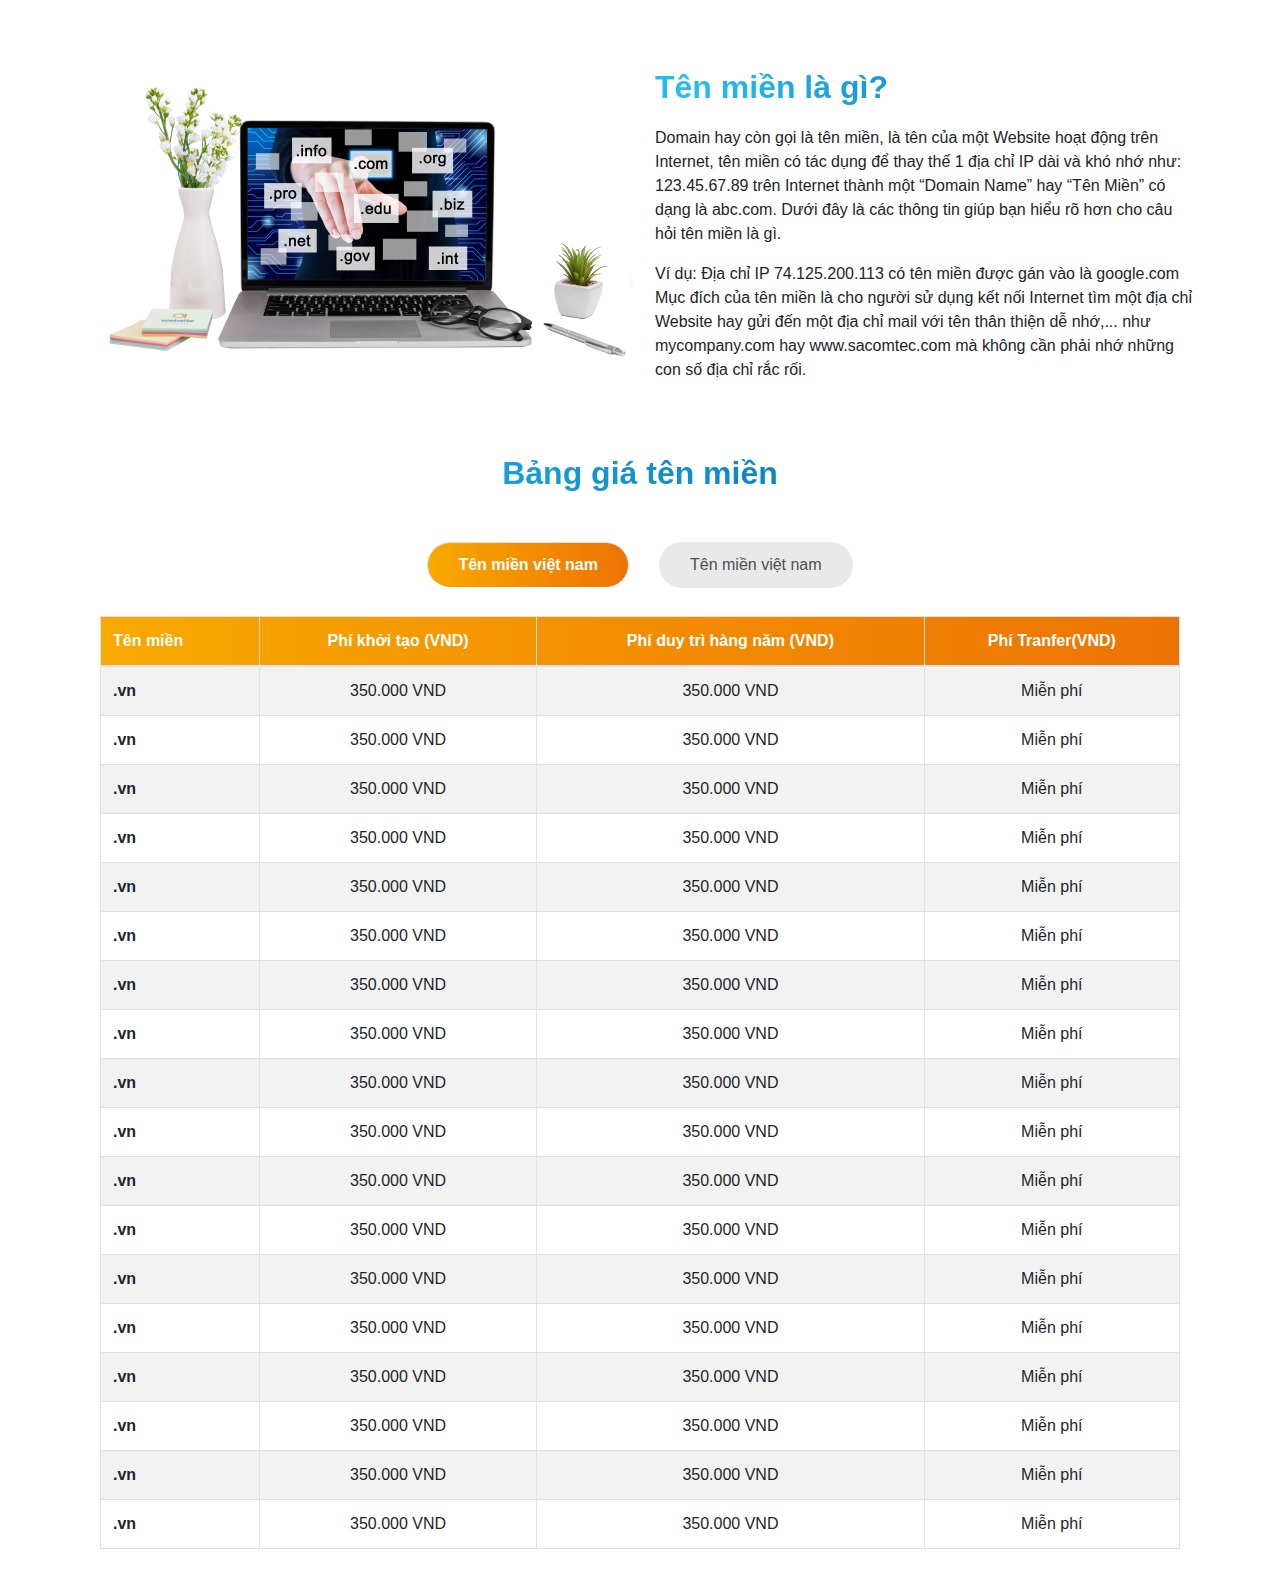
<file: project_2/index.html>
<!DOCTYPE html>
<html lang="en">

<head>
    <meta charset="UTF-8">
    <meta http-equiv="X-UA-Compatible" content="IE=edge">
    <meta name="viewport" content="width=device-width, initial-scale=1.0">
    <title>Document</title>
    <link rel="stylesheet" href="https://cdn.jsdelivr.net/npm/bootstrap@4.6.2/dist/css/bootstrap.min.css">
    <link rel="stylesheet" href="./public/css/css.css">
</head>

<body>
    <section>
        <div class="main-content">
            <div class="container d-flex  ">
                <div class="row">
                    <div class="col-lg-6">
                        <img src="./public/img/hosting-1-1-9191.png" alt="hosting-1-1-9191" srcset="">
                    </div>
                    <div class="col-lg-6">
                        <div class="content-text">
                            <br>
                            <br>
                            <h2>Tên miền là gì?</h2>
                            <p>Domain hay còn gọi là tên miền, là tên của một Website hoạt động trên Internet, tên miền
                                có tác dụng để thay thế 1 địa chỉ IP dài và khó nhớ như: 123.45.67.89 trên Internet
                                thành một “Domain Name” hay “Tên Miền” có dạng là abc.com. Dưới đây là các thông tin
                                giúp bạn hiểu rõ hơn cho câu hỏi tên miền là gì.</p>
                            <p>Ví dụ: Địa chỉ IP 74.125.200.113 có tên miền được gán vào là google.com<br> Mục đích của
                                tên miền là cho người sử dụng kết nối Internet tìm một địa chỉ Website hay gửi đến một
                                địa chỉ mail với tên thân thiện dễ nhớ,... như mycompany.com hay www.sacomtec.com mà
                                không cần phải nhớ những con số địa chỉ rắc rối.</p>
                        </div>
                    </div>
                </div>
            </div>


        </div>
    </section>
    <section>
        <div class="main-table">
            <div class="container mt-3 text-center">
                <h2>Bảng giá tên miền</h2>
                <br>
                <ul class="nav nav-tabs justify-content-center">
                    <li class="nav-item active">
                        <a class="nav-link active" data-toggle="tab" href="#home">Tên miền việt nam</a>
                    </li>
                    <li class="nav-item">
                        <a class="nav-link" data-toggle="tab" href="#menu1">Tên miền việt nam</a>
                    </li>
                </ul>
                <!-- Tab panes -->
                <div class="tab-content">
                    <div id="home" class="container tab-pane active table-responsive-lg"><br>
                        <table class="table table-striped table-bordered ">
                            <thead>
                                <tr>
                                    <th scope="col" class="text-left" >Tên miền</th>
                                    <th scope="col"  >Phí khởi tạo (VND)</th>
                                    <th scope="col"  >Phí duy trì hàng năm (VND) </th>
                                    <th scope="col"  >Phí Tranfer(VND)</th>
                                </tr>
                            </thead>
                            <tbody>
                                <tr>
                                    <th scope="row"  class="text-left font-weight-bold">.vn</th>
                                    <td>350.000 VND</td>
                                    <td>350.000 VND</td>
                                    <td>Miễn phí</td>
                                </tr>
                                <tr>
                                    <th scope="row"  class="text-left font-weight-bold">.vn</th>
                                    <td>350.000 VND</td>
                                    <td>350.000 VND</td>
                                    <td>Miễn phí</td>
                                </tr>
                                <tr>
                                    <th scope="row"  class="text-left font-weight-bold">.vn</th>
                                    <td>350.000 VND</td>
                                    <td>350.000 VND</td>
                                    <td>Miễn phí</td>
                                </tr>
                                <tr>
                                    <th scope="row"  class="text-left font-weight-bold">.vn</th>
                                    <td>350.000 VND</td>
                                    <td>350.000 VND</td>
                                    <td>Miễn phí</td>
                                </tr>
                                <tr>
                                    <th scope="row"  class="text-left font-weight-bold">.vn</th>
                                    <td>350.000 VND</td>
                                    <td>350.000 VND</td>
                                    <td>Miễn phí</td>
                                </tr>
                                <tr>
                                    <th scope="row"  class="text-left font-weight-bold">.vn</th>
                                    <td>350.000 VND</td>
                                    <td>350.000 VND</td>
                                    <td>Miễn phí</td>
                                </tr>
                                <tr>
                                    <th scope="row"  class="text-left font-weight-bold">.vn</th>
                                    <td>350.000 VND</td>
                                    <td>350.000 VND</td>
                                    <td>Miễn phí</td>
                                </tr>
                                <tr>
                                    <th scope="row"  class="text-left font-weight-bold">.vn</th>
                                    <td>350.000 VND</td>
                                    <td>350.000 VND</td>
                                    <td>Miễn phí</td>
                                </tr>
                                <tr>
                                    <th scope="row"  class="text-left font-weight-bold">.vn</th>
                                    <td>350.000 VND</td>
                                    <td>350.000 VND</td>
                                    <td>Miễn phí</td>
                                </tr>
                                <tr>
                                    <th scope="row"  class="text-left font-weight-bold">.vn</th>
                                    <td>350.000 VND</td>
                                    <td>350.000 VND</td>
                                    <td>Miễn phí</td>
                                </tr>
                                <tr>
                                    <th scope="row"  class="text-left font-weight-bold">.vn</th>
                                    <td>350.000 VND</td>
                                    <td>350.000 VND</td>
                                    <td>Miễn phí</td>
                                </tr>
                                <tr>
                                    <th scope="row"  class="text-left font-weight-bold">.vn</th>
                                    <td>350.000 VND</td>
                                    <td>350.000 VND</td>
                                    <td>Miễn phí</td>
                                </tr>
                                <tr>
                                    <th scope="row"  class="text-left font-weight-bold">.vn</th>
                                    <td>350.000 VND</td>
                                    <td>350.000 VND</td>
                                    <td>Miễn phí</td>
                                </tr>
                                <tr>
                                    <th scope="row"  class="text-left font-weight-bold">.vn</th>
                                    <td>350.000 VND</td>
                                    <td>350.000 VND</td>
                                    <td>Miễn phí</td>
                                </tr>
                                <tr>
                                    <th scope="row"  class="text-left font-weight-bold">.vn</th>
                                    <td>350.000 VND</td>
                                    <td>350.000 VND</td>
                                    <td>Miễn phí</td>
                                </tr>
                                <tr>
                                    <th scope="row"  class="text-left font-weight-bold">.vn</th>
                                    <td>350.000 VND</td>
                                    <td>350.000 VND</td>
                                    <td>Miễn phí</td>
                                </tr>
                                <tr>
                                    <th scope="row"  class="text-left font-weight-bold">.vn</th>
                                    <td>350.000 VND</td>
                                    <td>350.000 VND</td>
                                    <td>Miễn phí</td>
                                </tr>
                                <tr>
                                    <th scope="row"  class="text-left font-weight-bold">.vn</th>
                                    <td>350.000 VND</td>
                                    <td>350.000 VND</td>
                                    <td>Miễn phí</td>
                                </tr>
                            </tbody>
                        </table>
                    </div>
                    <div id="menu1" class="container tab-pane fade table-responsive-lg"><br>
                        <table class="table table-striped table-bordered ">
                            <thead>
                                <tr>
                                    <th scope="col" class="text-left" >Tên miền</th>
                                    <th scope="col"  >Phí khởi tạo (VND)</th>
                                    <th scope="col"  >Phí duy trì hàng năm (VND) </th>
                                    <th scope="col"  >Phí Tranfer(VND)</th>
                                </tr>
                            </thead>
                            <tbody>
                                <tr>
                                    <th scope="row"  class="text-left font-weight-bold">.vn</th>
                                    <td>Miễn phí</td>
                                    <td>350.000 VND</td>
                                    <td>350.000 VND</td>
                                </tr>
                                <tr>
                                    <th scope="row"  class="text-left font-weight-bold">.vn</th>
                                    <td>Miễn phí</td>
                                    <td>350.000 VND</td>
                                    <td>350.000 VND</td>
                                </tr>
                                <tr>
                                    <th scope="row"  class="text-left font-weight-bold">.vn</th>
                                    <td>Miễn phí</td>
                                    <td>350.000 VND</td>
                                    <td>350.000 VND</td>
                                </tr>
                                <tr>
                                    <th scope="row"  class="text-left font-weight-bold">.vn</th>
                                    <td>Miễn phí</td>
                                    <td>350.000 VND</td>
                                    <td>350.000 VND</td>
                                </tr>
                                <tr>
                                    <th scope="row"  class="text-left font-weight-bold">.vn</th>
                                    <td>Miễn phí</td>
                                    <td>350.000 VND</td>
                                    <td>350.000 VND</td>
                                </tr>
                                <tr>
                                    <th scope="row"  class="text-left font-weight-bold">.vn</th>
                                    <td>Miễn phí</td>
                                    <td>350.000 VND</td>
                                    <td>350.000 VND</td>
                                </tr>
                                <tr>
                                    <th scope="row"  class="text-left font-weight-bold">.vn</th>
                                    <td>Miễn phí</td>
                                    <td>350.000 VND</td>
                                    <td>350.000 VND</td>
                                </tr>
                                <tr>
                                    <th scope="row"  class="text-left font-weight-bold">.vn</th>
                                    <td>Miễn phí</td>
                                    <td>350.000 VND</td>
                                    <td>350.000 VND</td>
                                </tr>
                                <tr>
                                    <th scope="row"  class="text-left font-weight-bold">.vn</th>
                                    <td>Miễn phí</td>
                                    <td>350.000 VND</td>
                                    <td>350.000 VND</td>
                                </tr>
                                <tr>
                                    <th scope="row"  class="text-left font-weight-bold">.vn</th>
                                    <td>Miễn phí</td>
                                    <td>350.000 VND</td>
                                    <td>350.000 VND</td>
                                </tr>
                                <tr>
                                    <th scope="row"  class="text-left font-weight-bold">.vn</th>
                                    <td>Miễn phí</td>
                                    <td>350.000 VND</td>
                                    <td>350.000 VND</td>
                                </tr>
                                <tr>
                                    <th scope="row"  class="text-left font-weight-bold">.vn</th>
                                    <td>Miễn phí</td>
                                    <td>350.000 VND</td>
                                    <td>350.000 VND</td>
                                </tr>
                                <tr>
                                    <th scope="row"  class="text-left font-weight-bold">.vn</th>
                                    <td>Miễn phí</td>
                                    <td>350.000 VND</td>
                                    <td>350.000 VND</td>
                                </tr>
                                <tr>
                                    <th scope="row"  class="text-left font-weight-bold">.vn</th>
                                    <td>Miễn phí</td>
                                    <td>350.000 VND</td>
                                    <td>350.000 VND</td>
                                </tr>
                                <tr>
                                    <th scope="row"  class="text-left font-weight-bold">.vn</th>
                                    <td>Miễn phí</td>
                                    <td>350.000 VND</td>
                                    <td>350.000 VND</td>
                                </tr>
                                <tr>
                                    <th scope="row"  class="text-left font-weight-bold">.vn</th>
                                    <td>Miễn phí</td>
                                    <td>350.000 VND</td>
                                    <td>350.000 VND</td>
                                </tr>
                            </tbody>
                        </table>
                    </div>
                </div>
            </div>
        </div>
    </section>

    <script src="https://cdn.jsdelivr.net/npm/jquery@3.6.3/dist/jquery.slim.min.js"></script>
    <script src="https://cdn.jsdelivr.net/npm/popper.js@1.16.1/dist/umd/popper.min.js"></script>
    <script src="https://cdn.jsdelivr.net/npm/bootstrap@4.6.2/dist/js/bootstrap.bundle.min.js"></script>
</body>

</html>
</file>
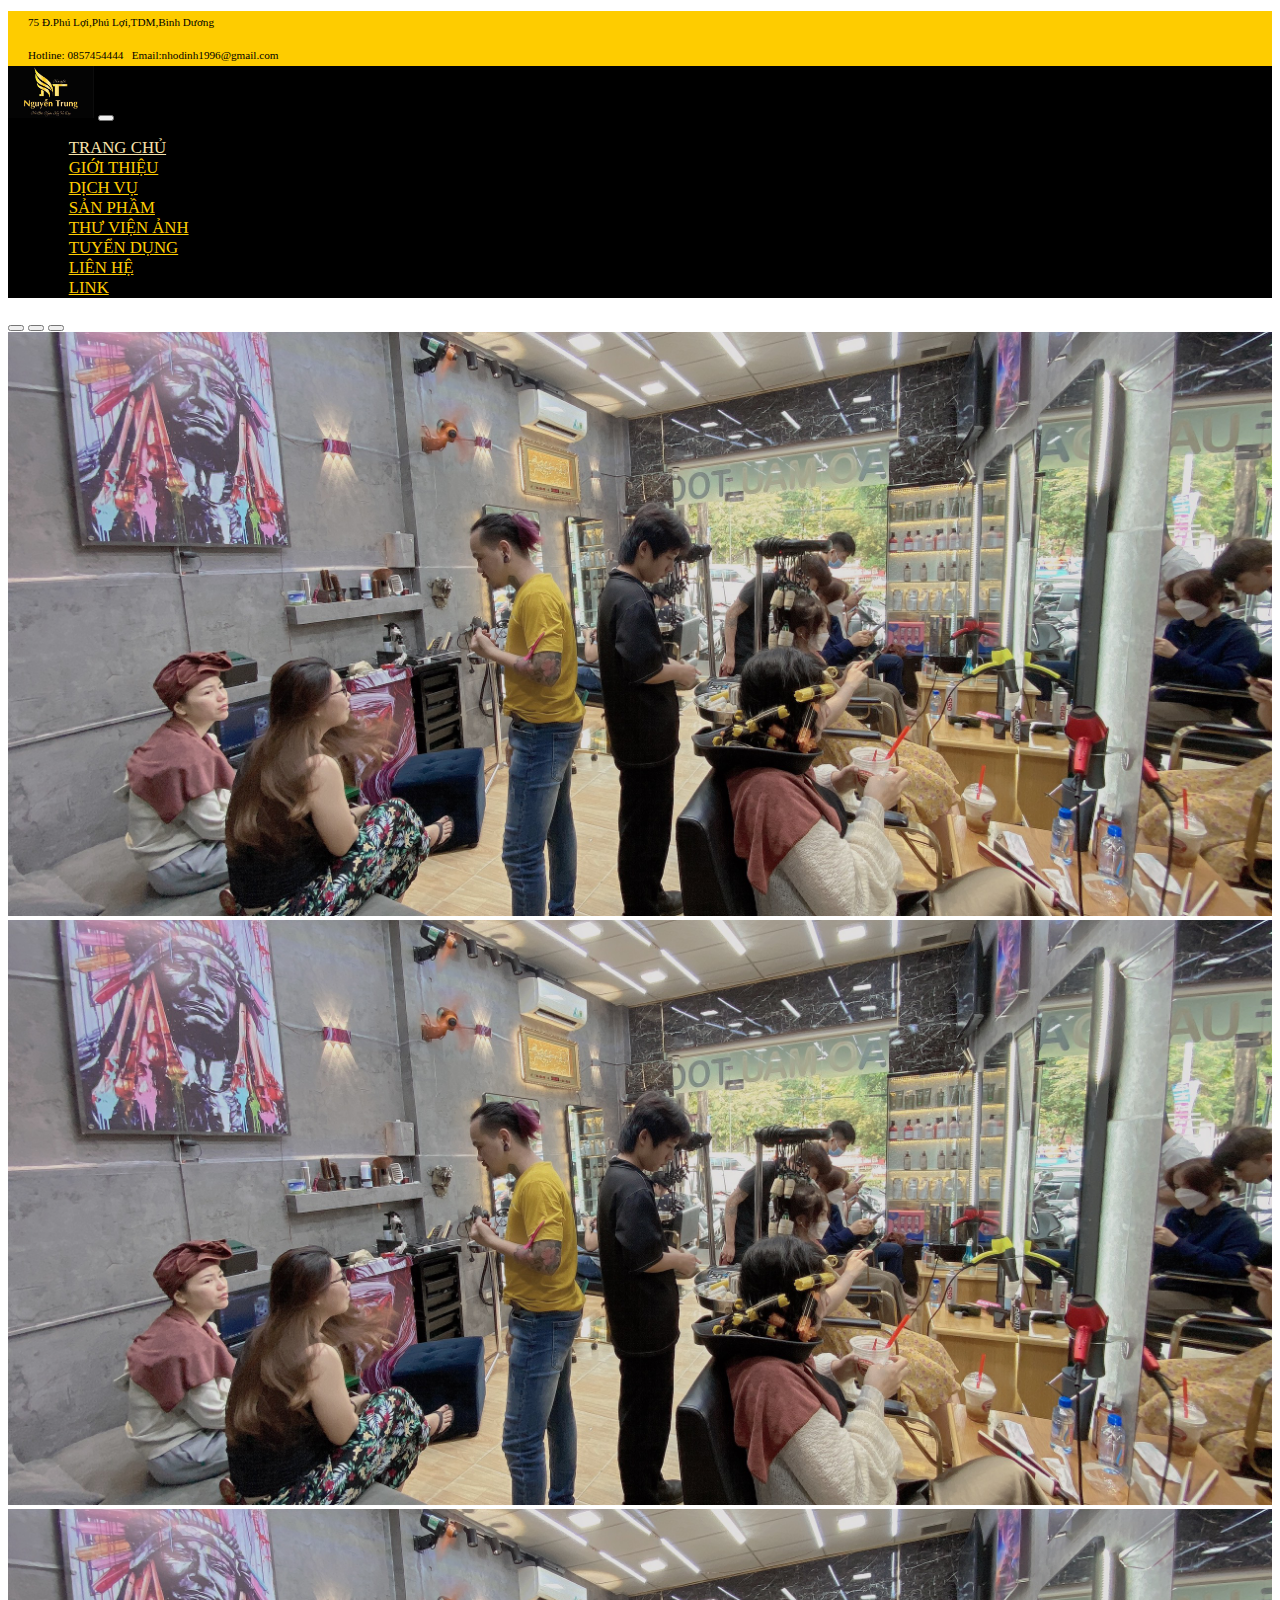
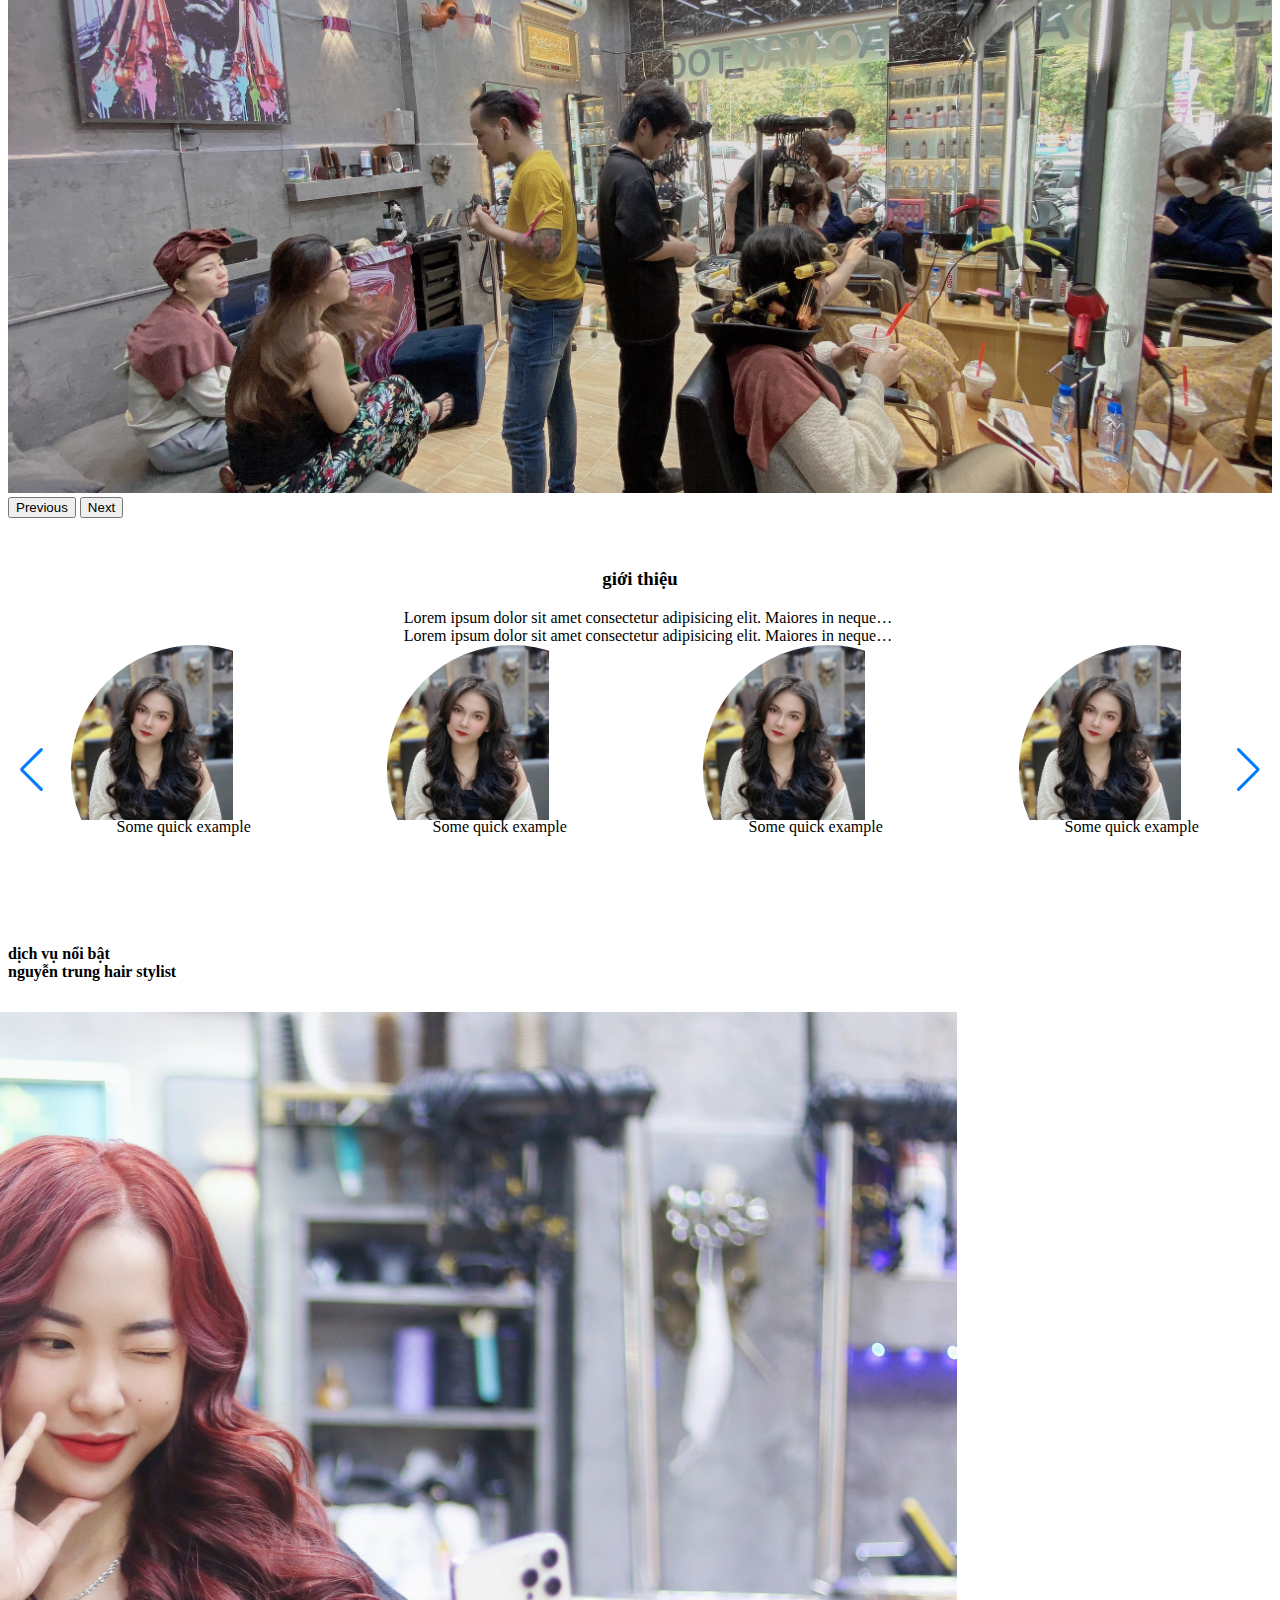
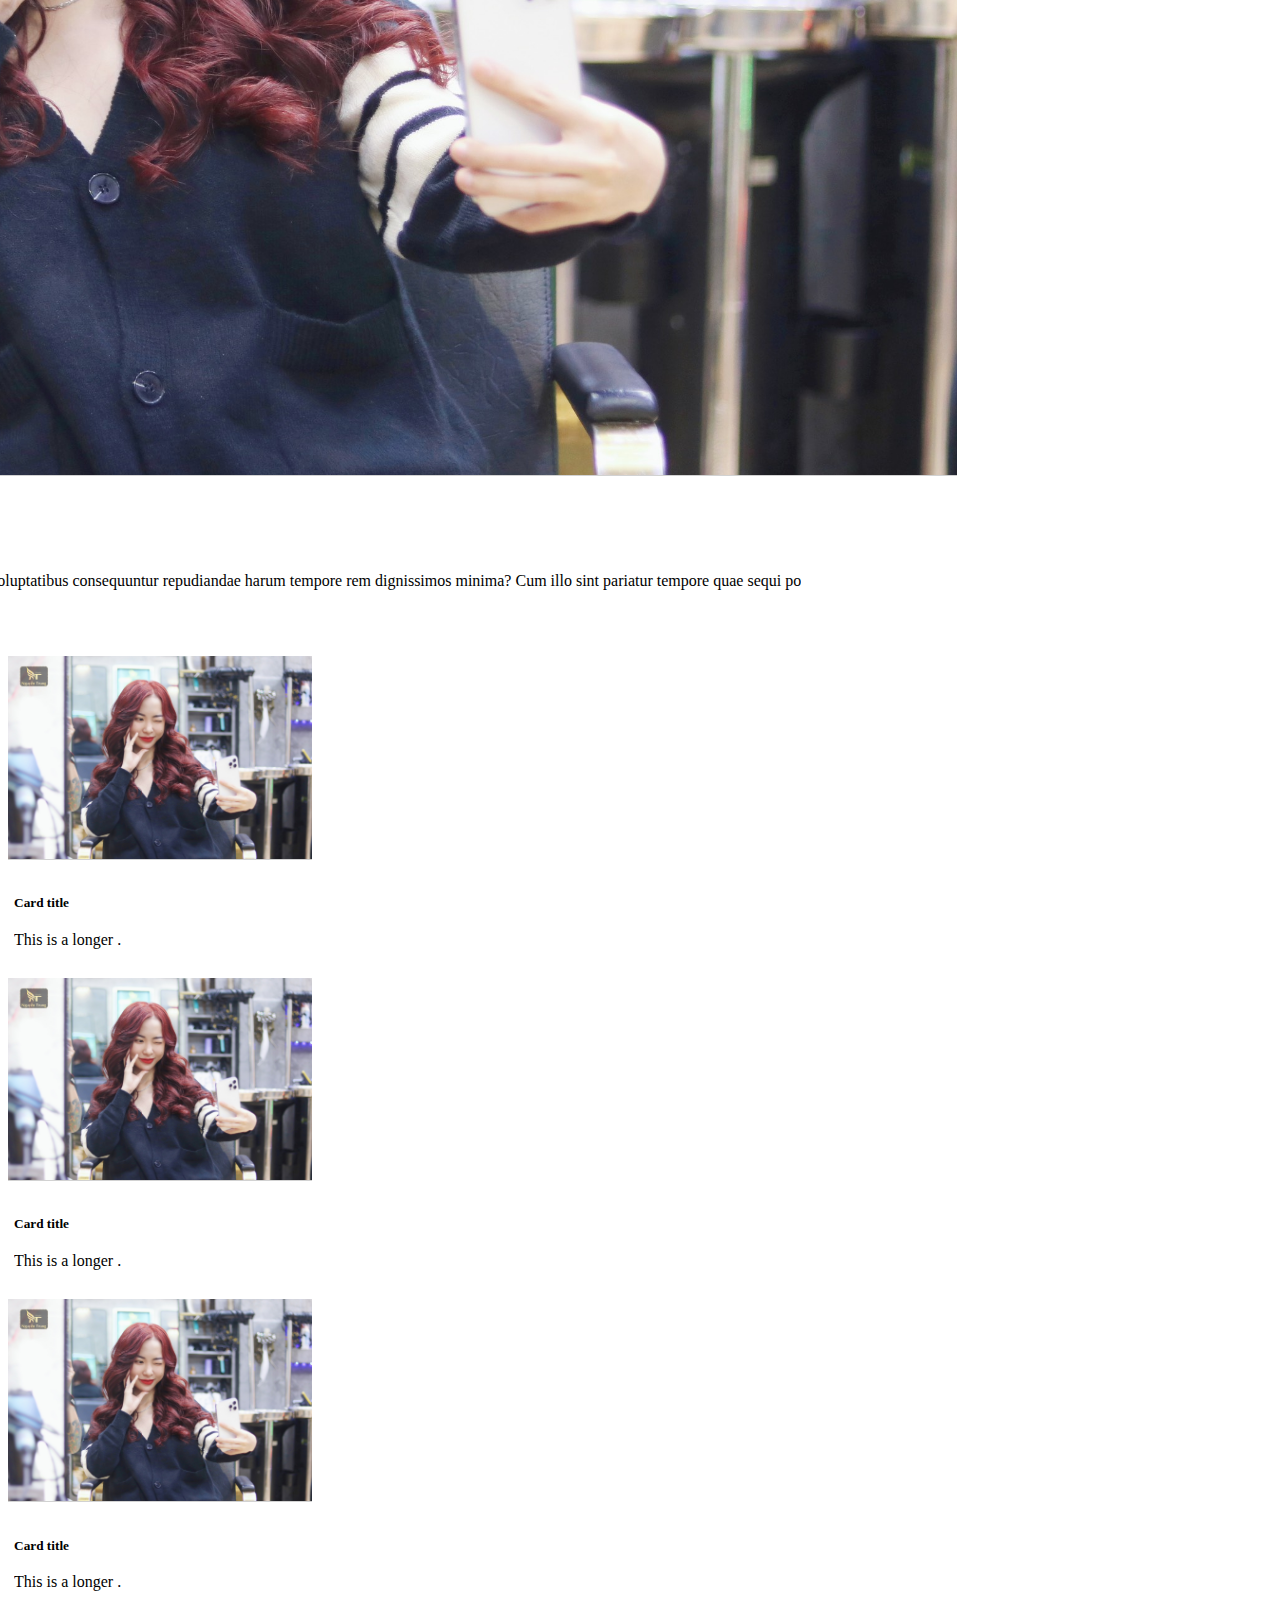
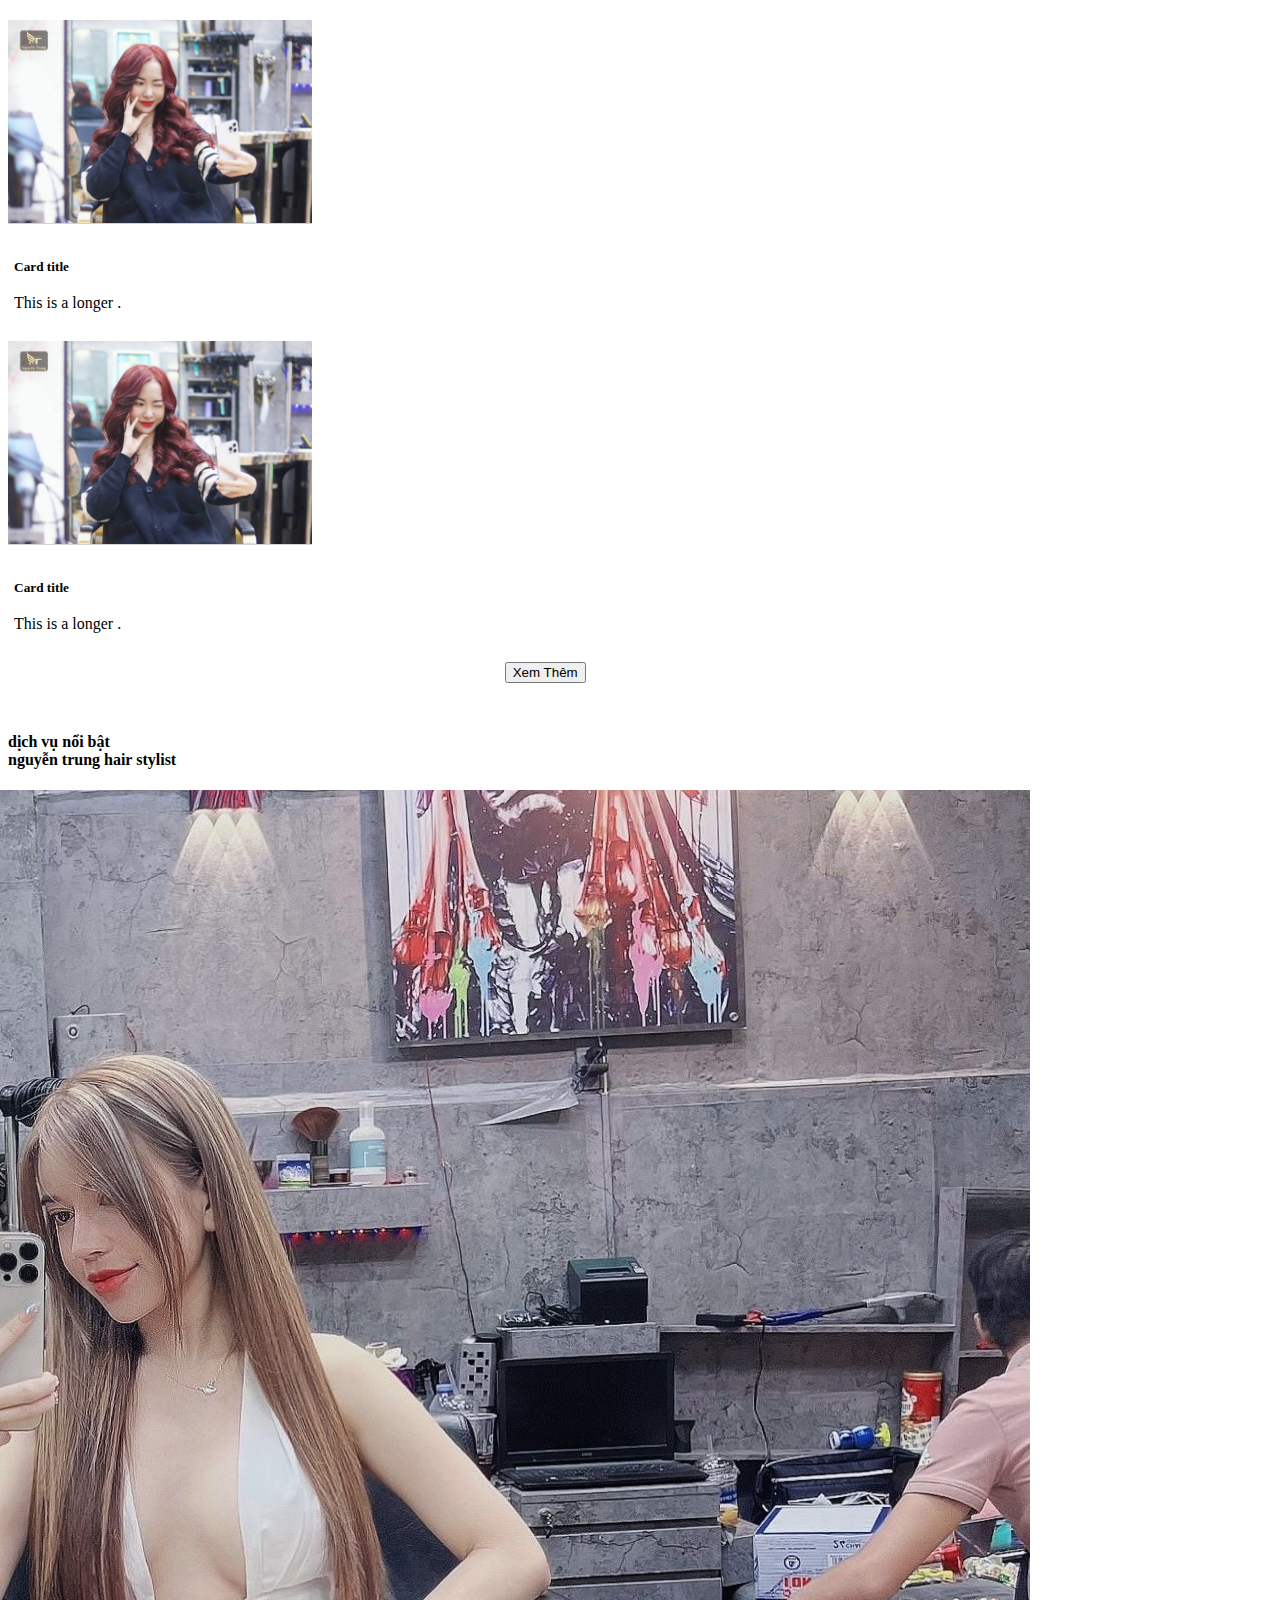
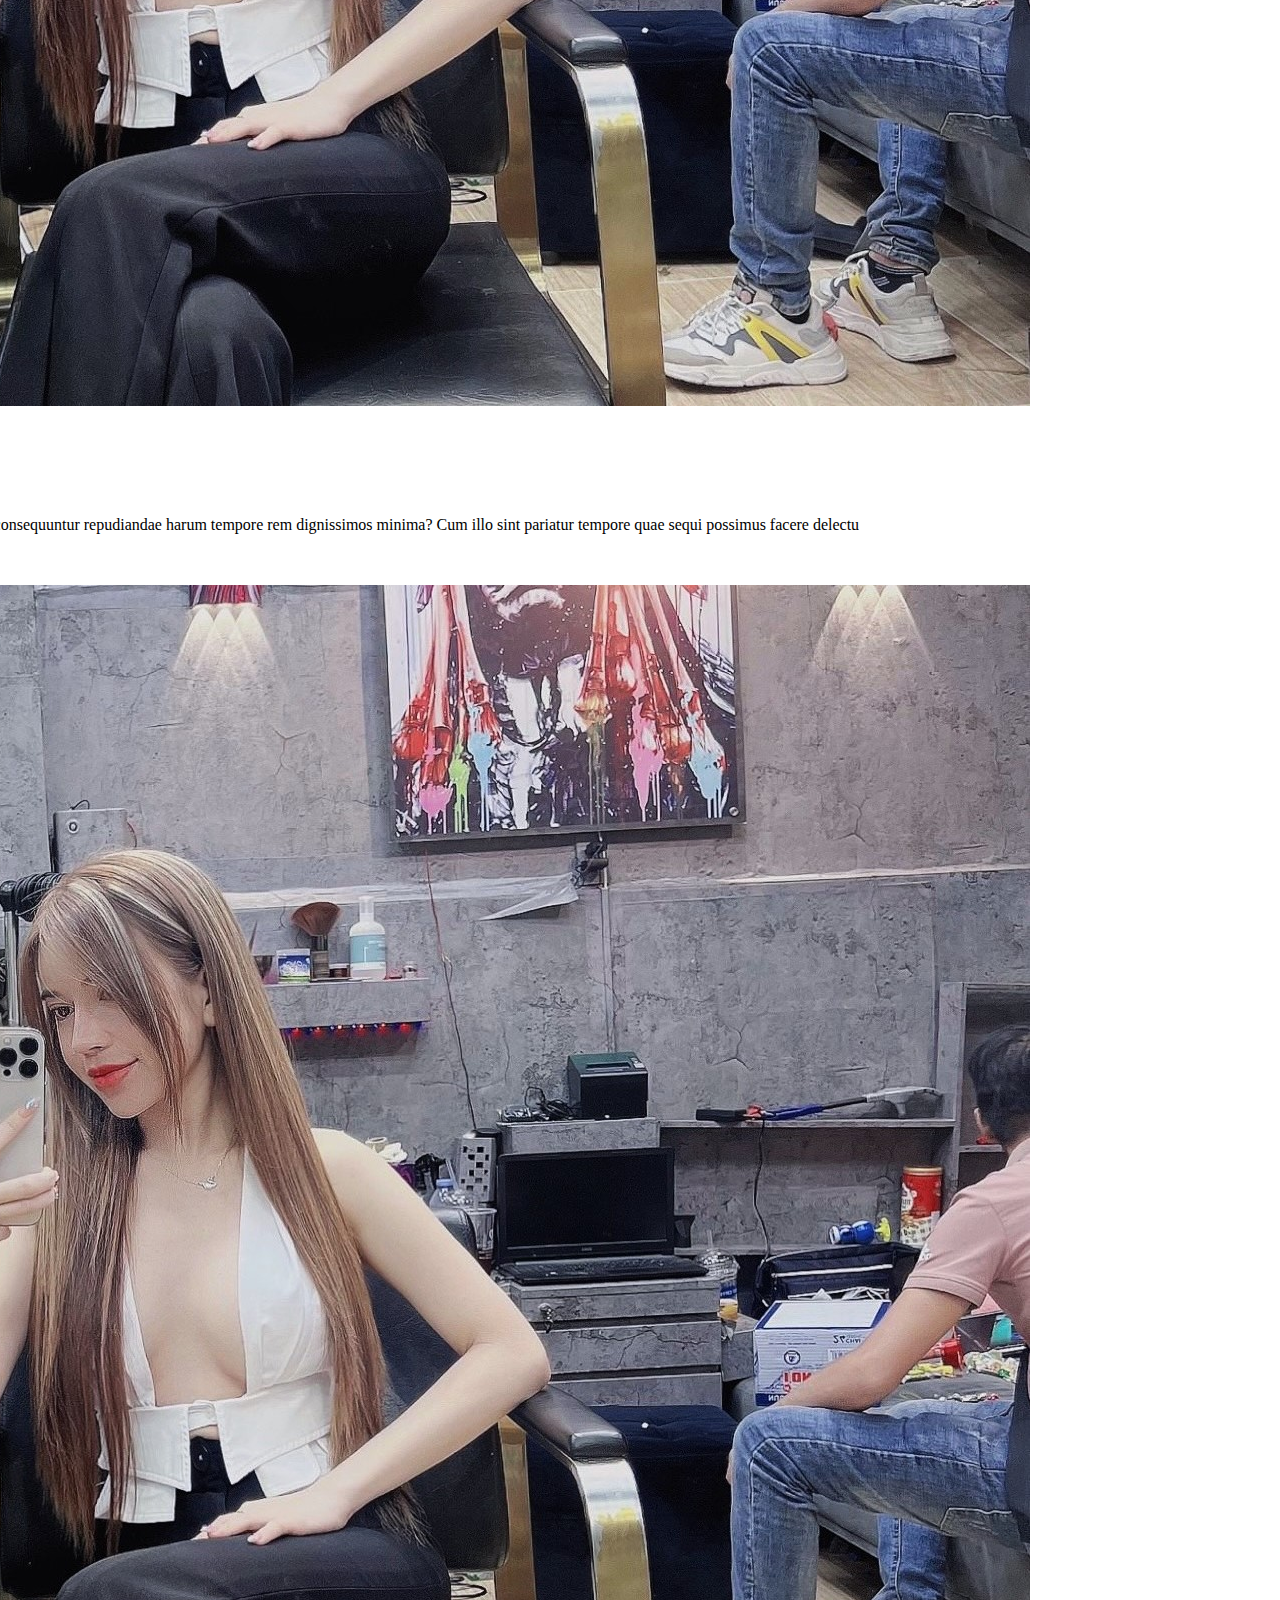
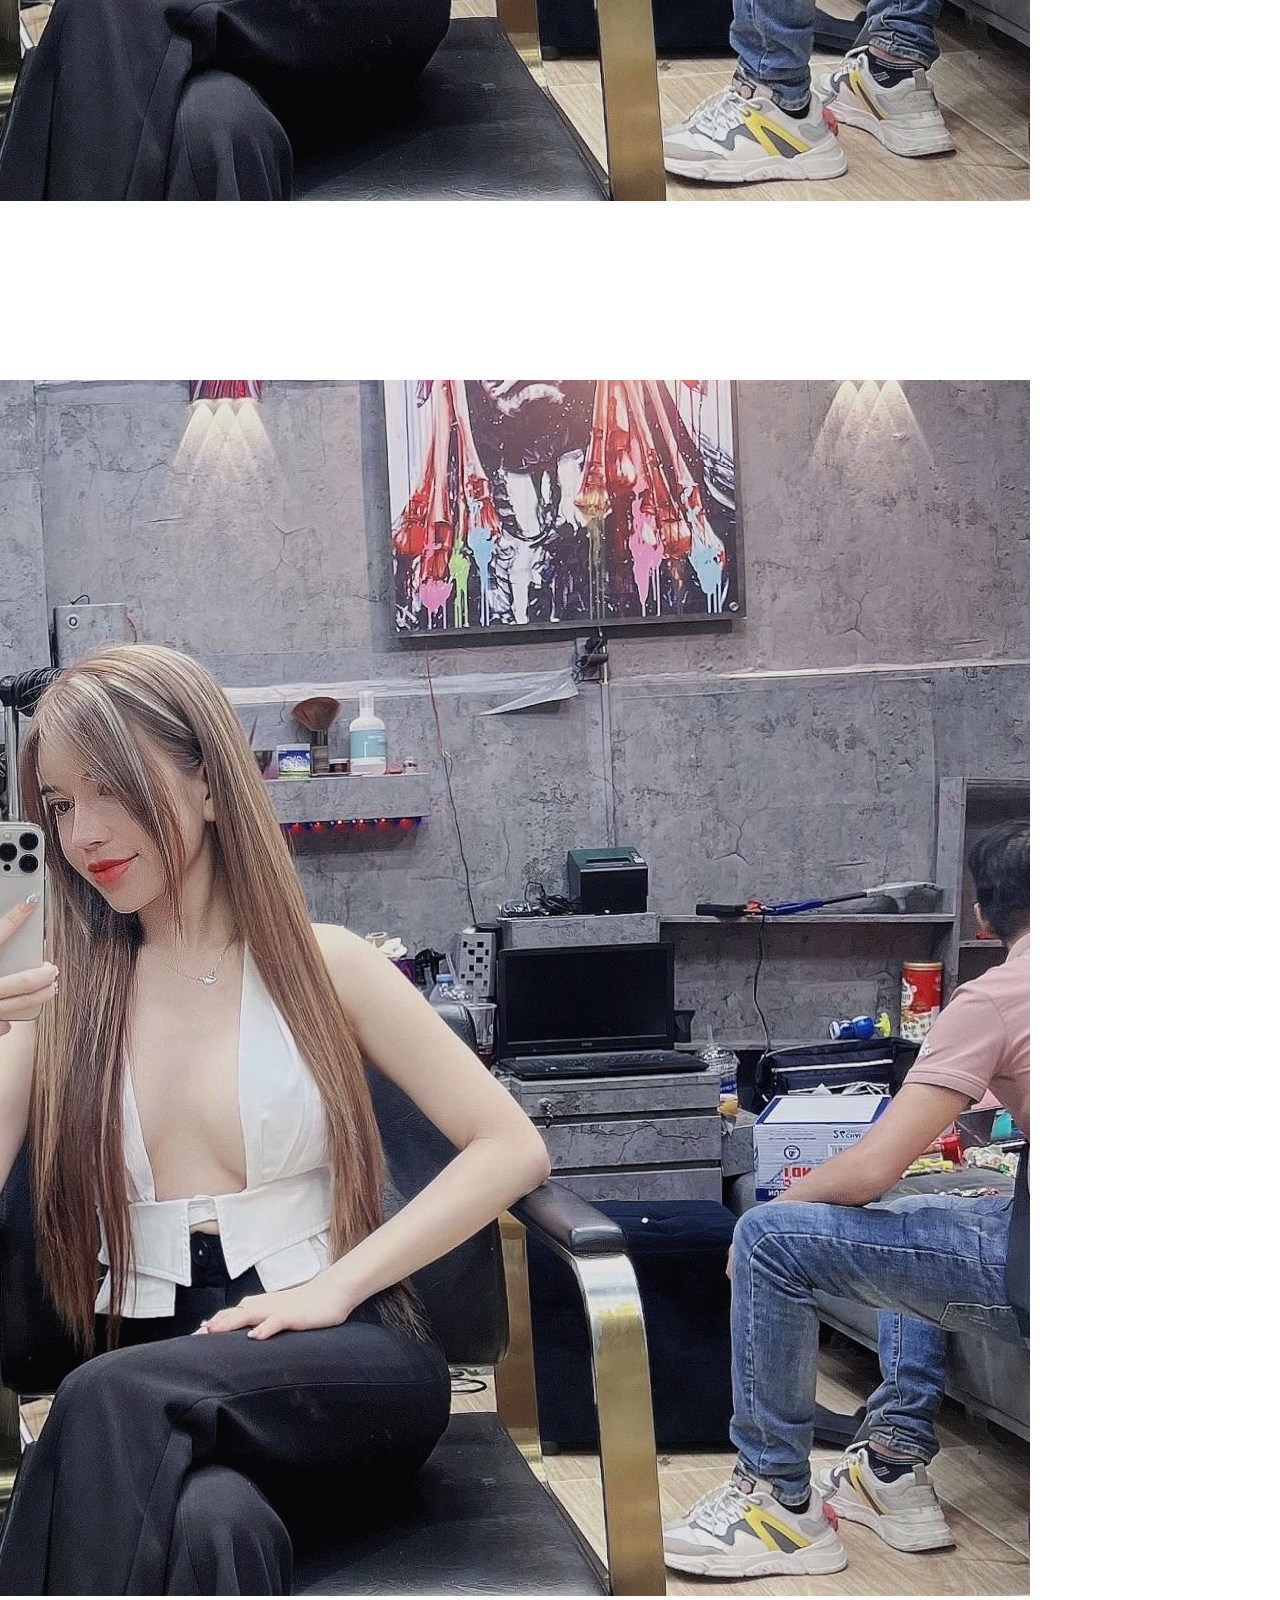
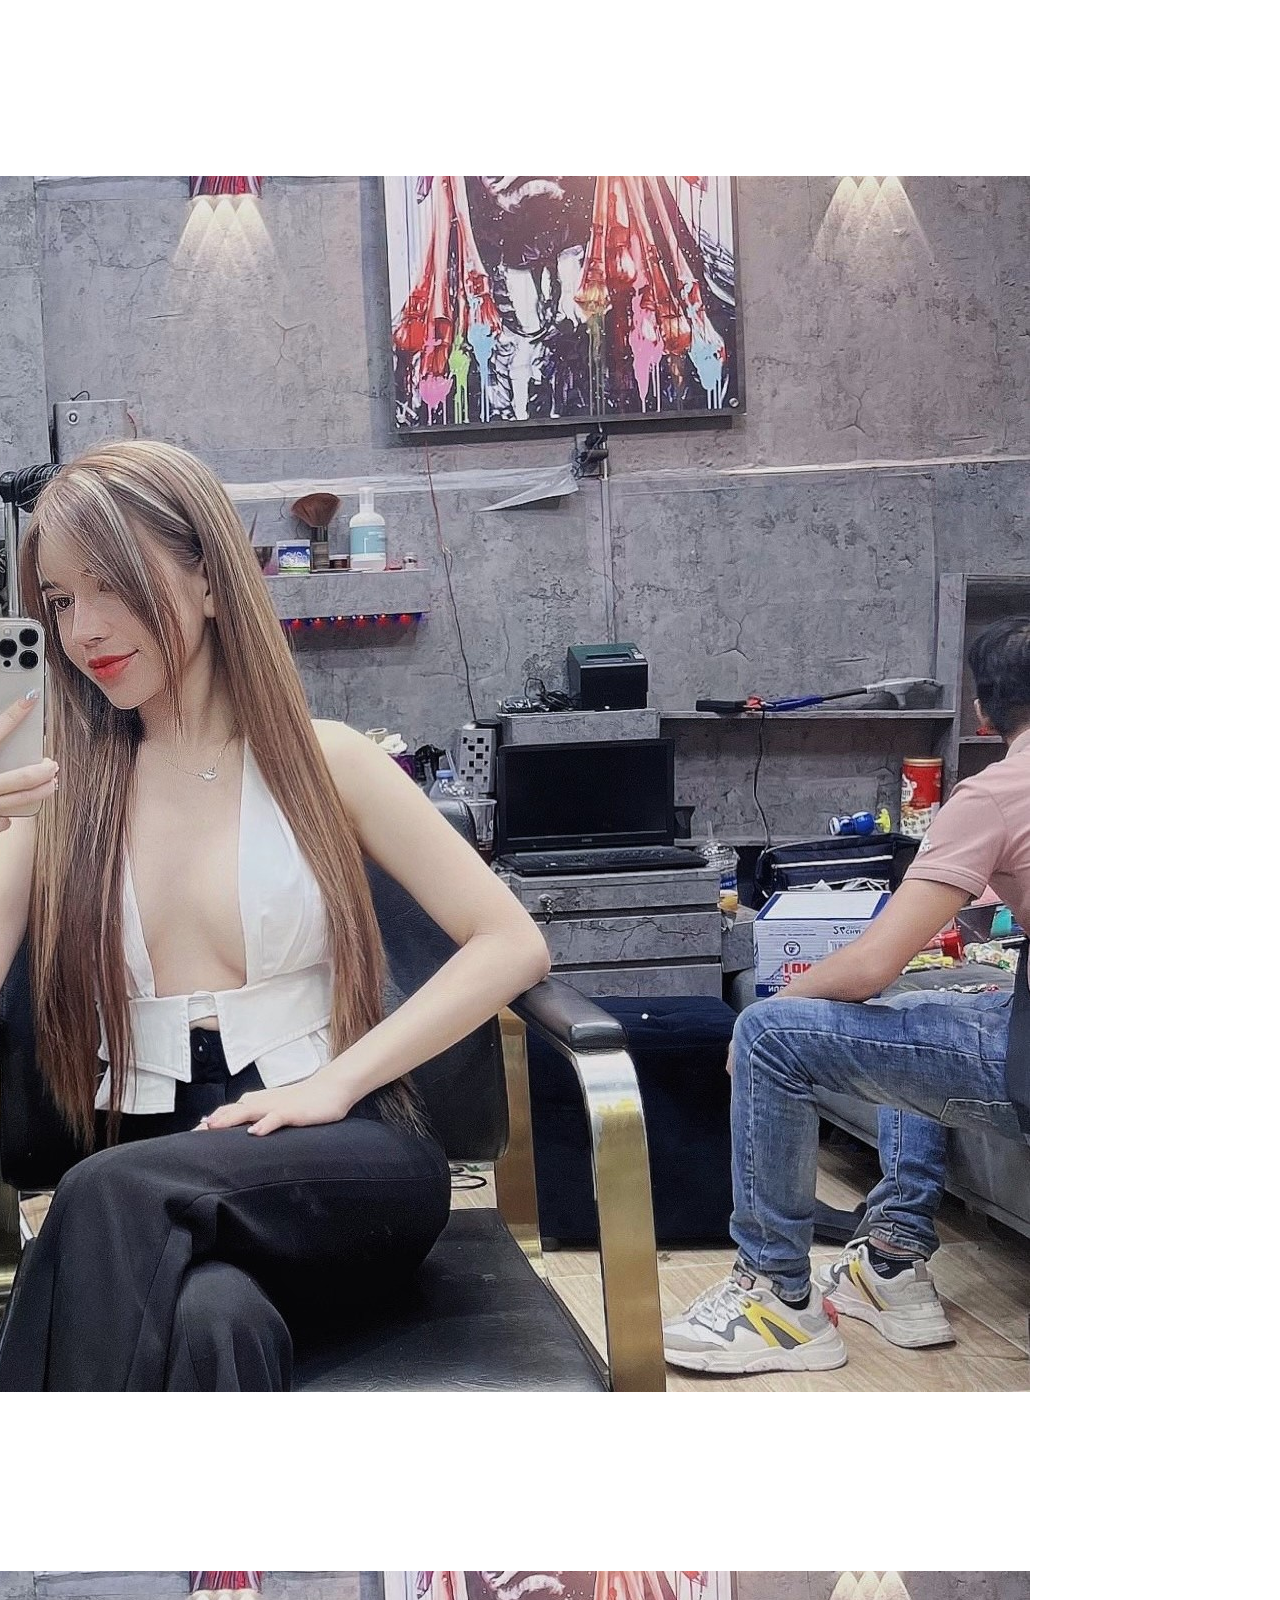
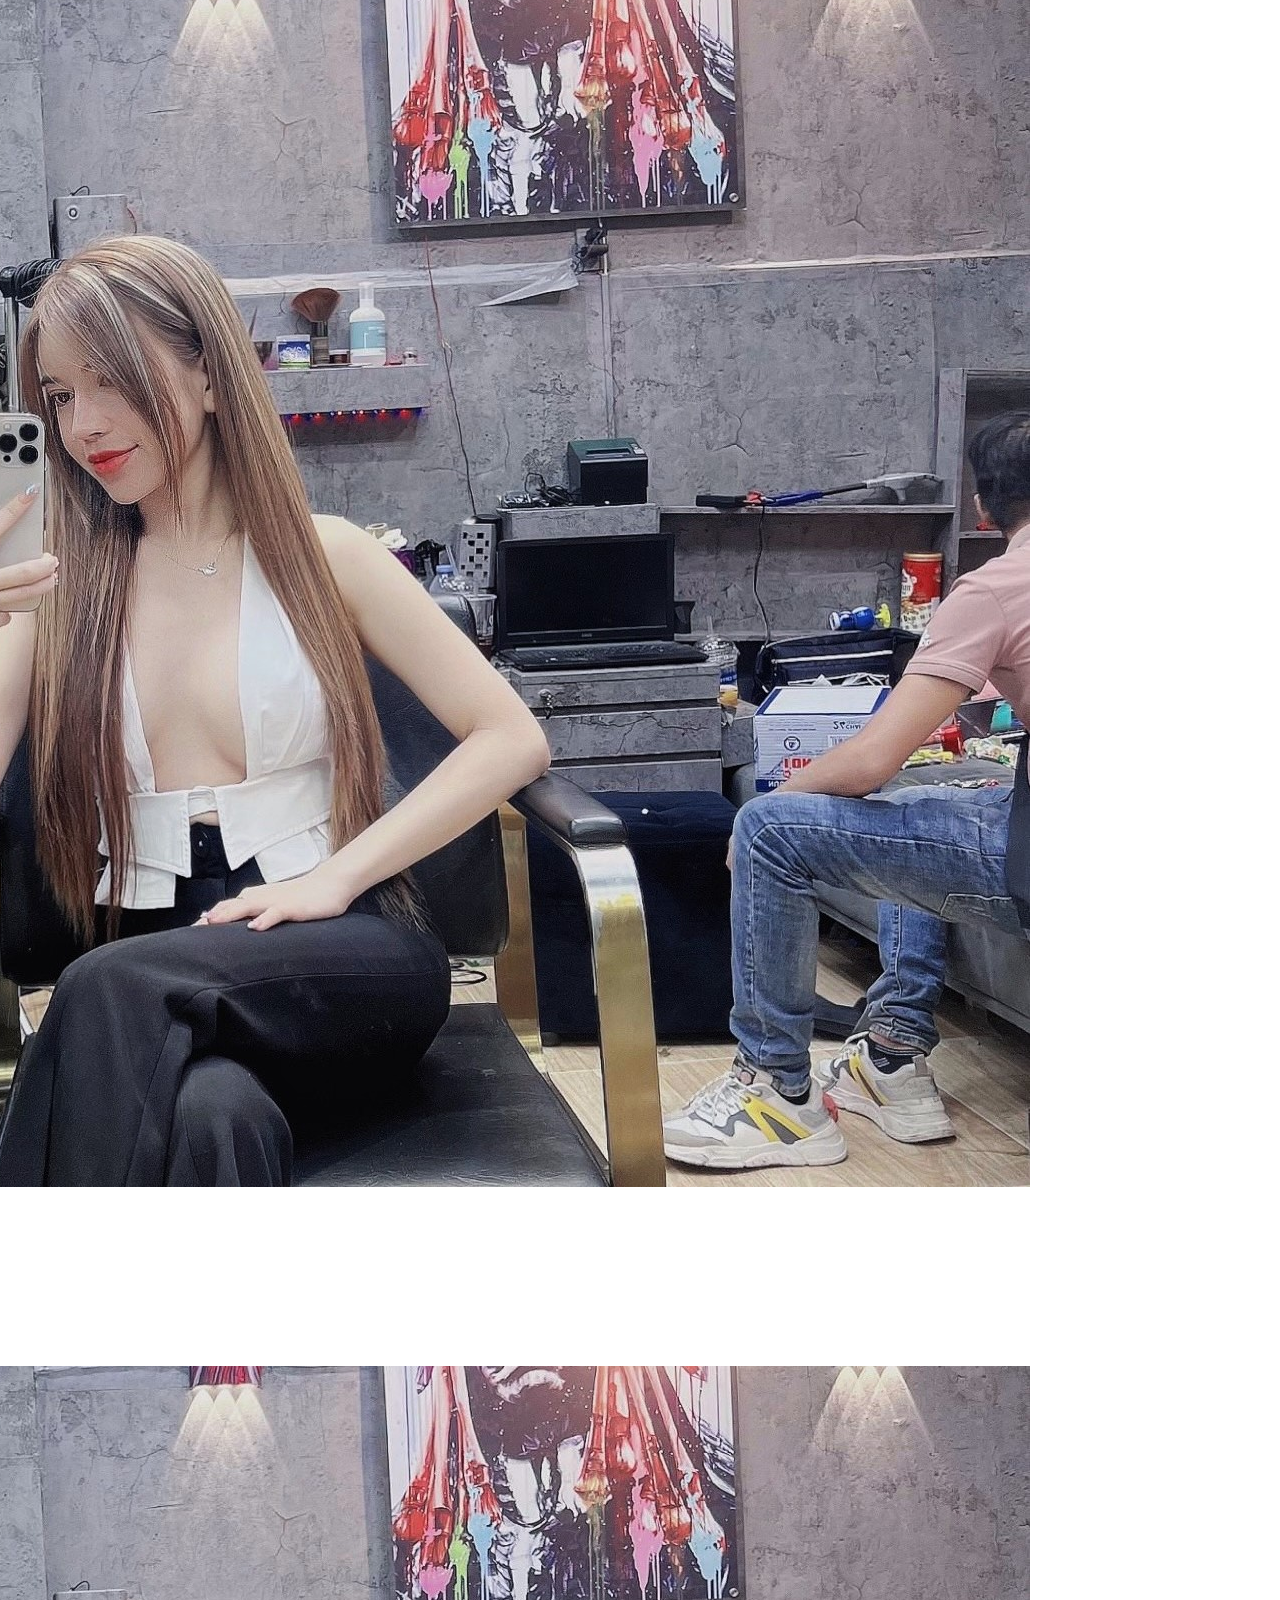
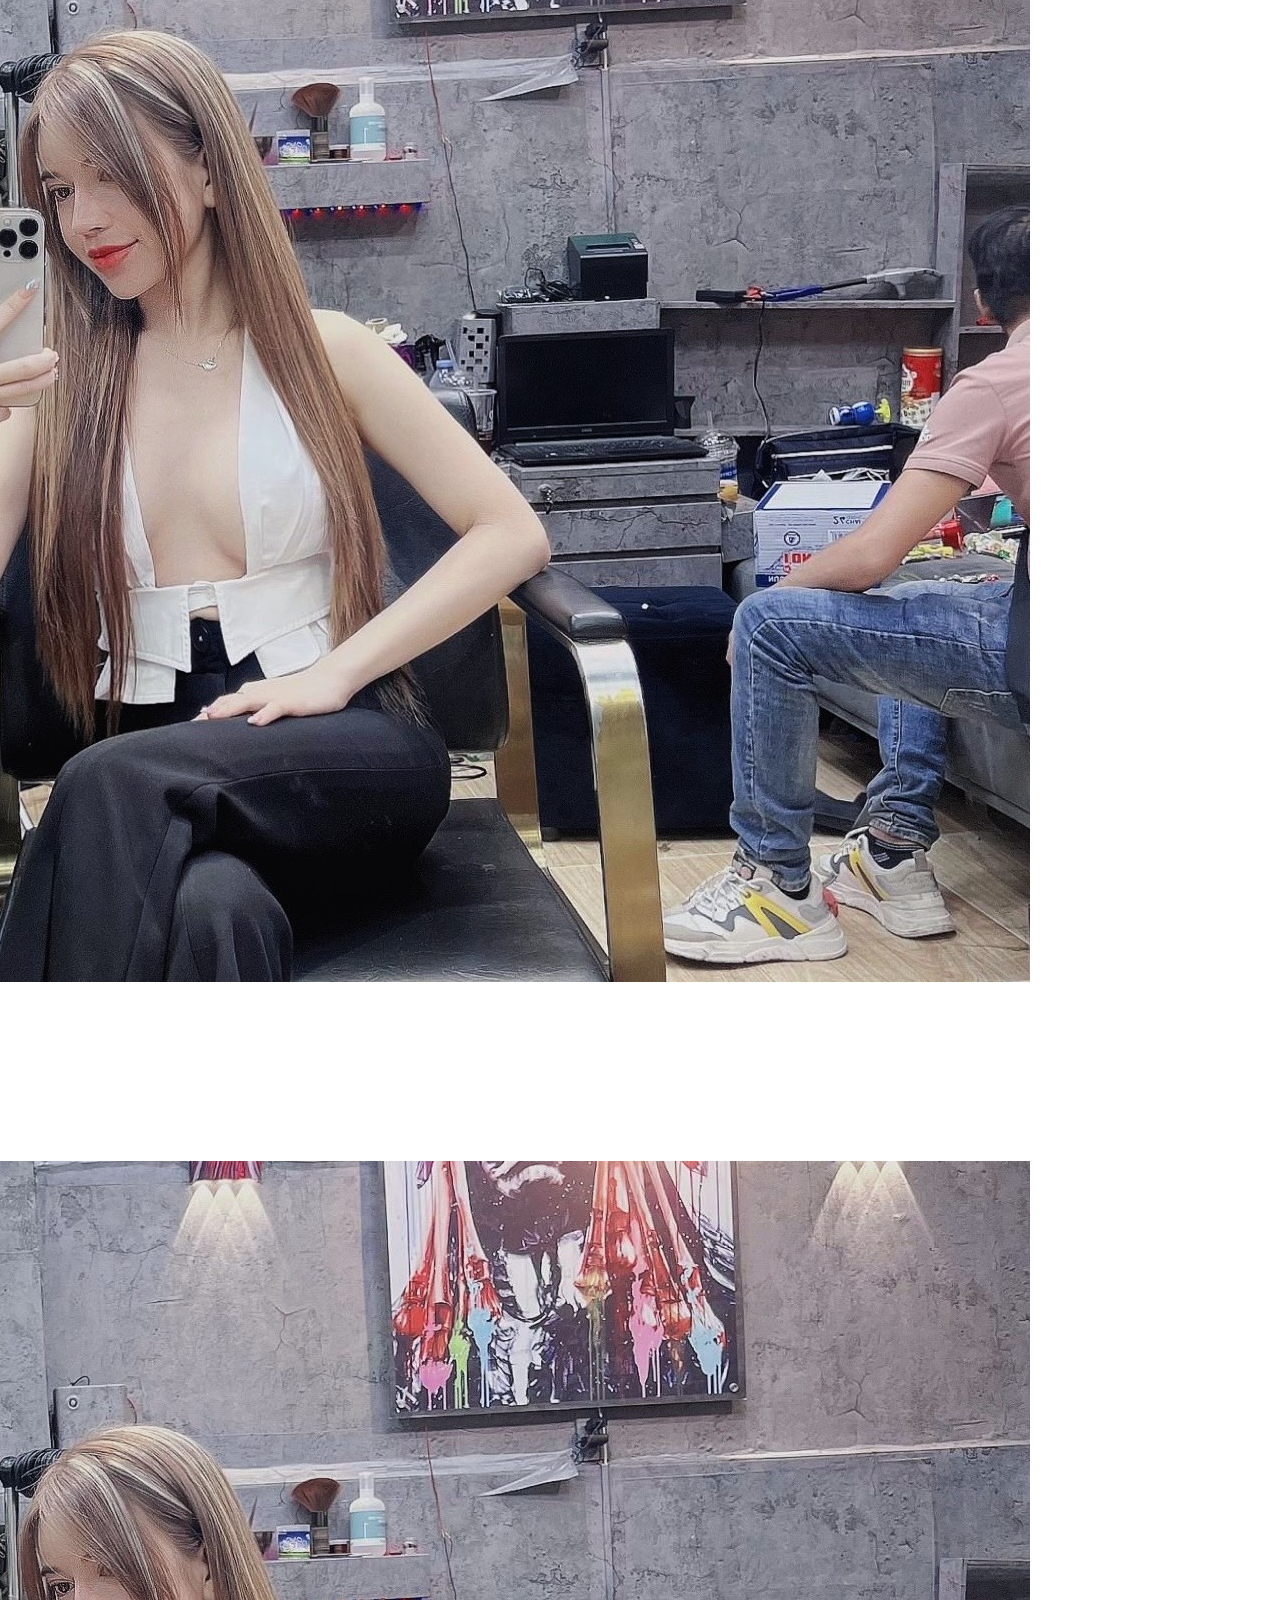
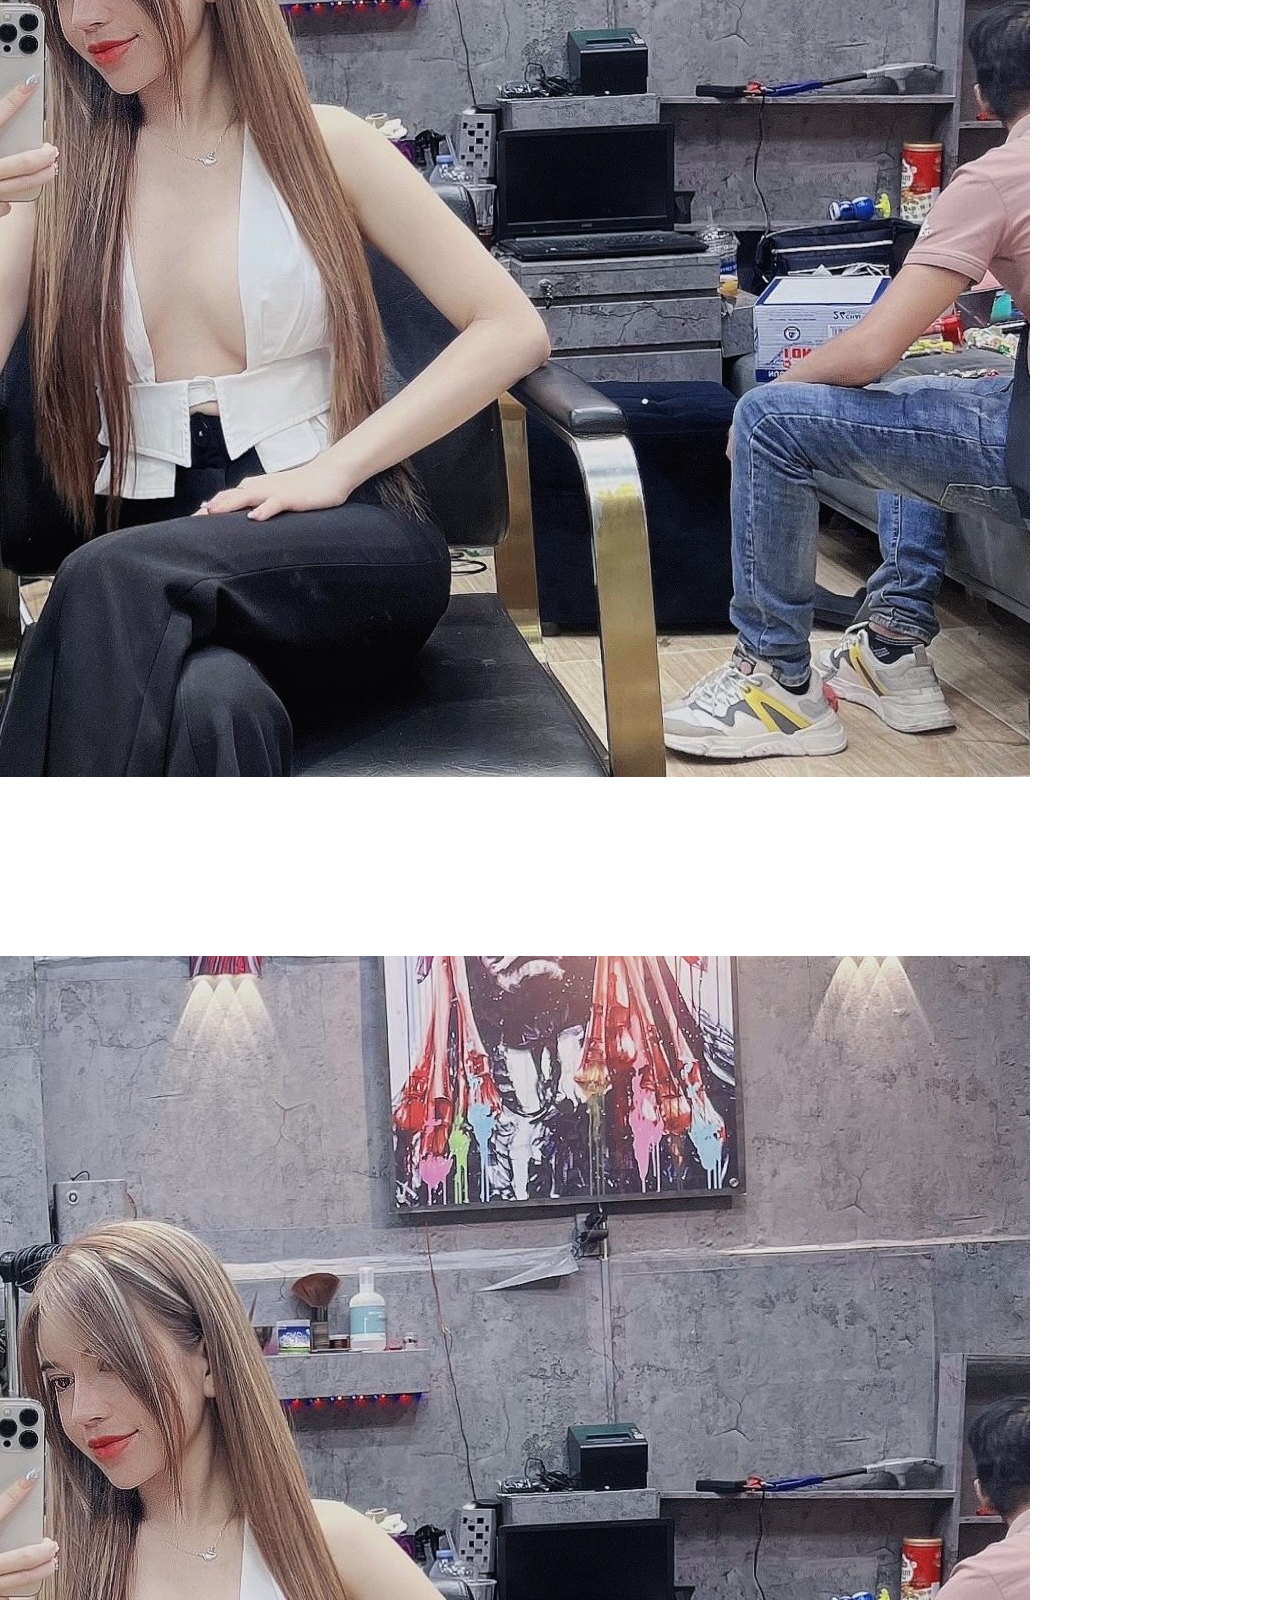
<file: project_3/index.html>
<!DOCTYPE html>
<html lang="en">

<head>
    <meta charset="UTF-8">
    <meta http-equiv="X-UA-Compatible" content="IE=edge">
    <meta name="viewport" content="width=device-width, initial-scale=1.0">
    <title>Document</title>
    <link href="https://cdn.jsdelivr.net/npm/bootstrap@5.3.0-alpha1/dist/css/bootstrap.min.css" rel="stylesheet"
        integrity="sha384-GLhlTQ8iRABdZLl6O3oVMWSktQOp6b7In1Zl3/Jr59b6EGGoI1aFkw7cmDA6j6gD" crossorigin="anonymous">
    <link rel="stylesheet" href="public/css/css.css">
    <link rel="stylesheet" href="https://cdn.jsdelivr.net/npm/swiper@9/swiper-bundle.min.css" />
    <link rel="stylesheet" href="https://pro.fontawesome.com/releases/v5.10.0/css/all.css"
        integrity="sha384-AYmEC3Yw5cVb3ZcuHtOA93w35dYTsvhLPVnYs9eStHfGJvOvKxVfELGroGkvsg+p" crossorigin="anonymous" />
</head>

<body>
    <section>
        <div class="header">
            <div class="top-content border-bottom border-top ">
                <div class="top-content-text d-flex justify-content-between container  ">
                    <p>75 Đ.Phú Lợi,Phú Lợi,TDM,Bình Dương</p>
                    <p>Hotline: 0857454444 &zwnj;&zwnj; &zwnj; Email:nhodinh1996@gmail.com</p>
                </div>
            </div>


            <div class="navigation d-flex justify-content-center">
                <nav class="navbar navbar-expand-lg">
                    <div class="container-fluid container ">
                        <img src="public/img/Logo1.png" alt="" srcset="">
                        <button class="navbar-toggler" type="button" data-bs-toggle="collapse"
                            data-bs-target="#navbarSupportedContent" aria-controls="navbarSupportedContent"
                            aria-expanded="false" aria-label="Toggle navigation">
                            <span class="navbar-toggler-icon"></span>
                        </button>
                        <div class="collapse navbar-collapse justify-content-center " id="navbarSupportedContent">
                            <ul class="navbar-nav me-auto mb-2 mb-lg-0 ">
                                <li class="nav-item">
                                    <a class="nav-link active" aria-current="page" href="#">trang chủ</a>
                                </li>
                                <li class="nav-item">
                                    <a class="nav-link" href="#">giới thiệu</a>
                                </li>
                                <li class="nav-item">
                                    <a class="nav-link" href="#">dịch vụ</a>
                                </li>
                                <li class="nav-item">
                                    <a class="nav-link" href="#">sản phầm</a>
                                </li>
                                <li class="nav-item">
                                    <a class="nav-link" href="#">thư viện ảnh</a>
                                </li>
                                <li class="nav-item">
                                    <a class="nav-link" href="#">tuyển dụng</a>
                                </li>
                                <li class="nav-item">
                                    <a class="nav-link" href="#">liên hệ</a>
                                </li>

                                <li class="nav-item">
                                    <a class="nav-link" href="#">Link</a>
                                </li>

                            </ul>
                        </div>
                    </div>
                </nav>
            </div>
            <div class="slider">
                <div id="carouselExampleIndicators" class="carousel slide">
                    <div class="carousel-indicators">
                        <button type="button" data-bs-target="#carouselExampleIndicators" data-bs-slide-to="0"
                            class="active" aria-current="true" aria-label="Slide 1"></button>
                        <button type="button" data-bs-target="#carouselExampleIndicators" data-bs-slide-to="1"
                            aria-label="Slide 2"></button>
                        <button type="button" data-bs-target="#carouselExampleIndicators" data-bs-slide-to="2"
                            aria-label="Slide 3"></button>
                    </div>
                    <div class="carousel-inner">
                        <div class="carousel-item active">
                            <img src="public/img/stuff2.png" class="d-block" alt="...">
                        </div>
                        <div class="carousel-item">
                            <img src="public/img/stuff2.png" class="d-block" alt="...">
                        </div>
                        <div class="carousel-item">
                            <img src="public/img/stuff2.png" class="d-block" alt="...">
                        </div>
                    </div>
                    <button class="carousel-control-prev" type="button" data-bs-target="#carouselExampleIndicators"
                        data-bs-slide="prev">
                        <span class="carousel-control-prev-icon" aria-hidden="true"></span>
                        <span class="visually-hidden">Previous</span>
                    </button>
                    <button class="carousel-control-next" type="button" data-bs-target="#carouselExampleIndicators"
                        data-bs-slide="next">
                        <span class="carousel-control-next-icon" aria-hidden="true"></span>
                        <span class="visually-hidden">Next</span>
                    </button>
                </div>
            </div>
        </div>
    </section>
    <section>
        <div class="introduction">
            <div class="introduction-text">
                <h3 class="text-uppercase">giới thiệu</h3>
                <p>Lorem ipsum dolor sit amet consectetur adipisicing elit. Maiores in neque fugiat obcaecati
                    accusantium ex ducimus minus sed porro unde numquam, amet nulla perferendis veniam, aperiam
                    aliquid
                    cupiditate? Quibusdam, adipisci.</p>
                <p>Lorem ipsum dolor sit amet consectetur adipisicing elit. Maiores in neque fugiat obcaecati
                    accusantium ex ducimus minus sed porro unde numquam, amet nulla perferendis veniam, aperiam
                    aliquid
                    cupiditate? Quibusdam, adipisci.</p>
            </div>
            <div class=" first swiper mt-5">
                <!-- Additional required wrapper -->
                <div class="swiper-wrapper">
                    <!-- Slides -->
                    <div class="swiper-slide" style="width: 484.5px;/* margin-right: 20px; */">
                        <div class="card card-round ">
                            <img src="public/img/sale10.png" class="card-img-top" alt="...">
                            <div class="card-body">
                                <p class="card-text text-center w-100">Some quick example </p>
                            </div>
                        </div>
                    </div>
                    <div class="swiper-slide" style="width: 484.5px;/* margin-right: 20px; */">
                        <div class="card card-round ">
                            <img src="public/img/sale10.png" class="card-img-top" alt="...">
                            <div class="card-body">
                                <p class="card-text text-center w-100">Some quick example </p>
                            </div>
                        </div>
                    </div>
                    <div class="swiper-slide" style="width: 484.5px;/* margin-right: 20px; */">
                        <div class="card card-round ">
                            <img src="public/img/sale10.png" class="card-img-top" alt="...">
                            <div class="card-body">
                                <p class="card-text text-center w-100">Some quick example </p>
                            </div>
                        </div>
                    </div>
                    <div class="swiper-slide" style="width: 484.5px;/* margin-right: 20px; */">
                        <div class="card card-round ">
                            <img src="public/img/sale10.png" class="card-img-top" alt="...">
                            <div class="card-body">
                                <p class="card-text text-center w-100">Some quick example </p>
                            </div>
                        </div>
                    </div>
                    <div class="swiper-slide" style="width: 484.5px;/* margin-right: 20px; */">
                        <div class="card card-round ">
                            <img src="public/img/sale10.png" class="card-img-top" alt="...">
                            <div class="card-body">
                                <p class="card-text text-center w-100">Some quick example </p>
                            </div>
                        </div>
                    </div>
                </div>

                <!-- If we need navigation buttons -->
                <div class="swiper-button-next"></div>
                <div class="swiper-button-prev"></div>
            </div>

    </section>
    <section>
        <div class="more-product container">
            <div class="more-product-text mb-3">
                <h4 class="text-center text-uppercase"> dịch vụ nổi bật <br> nguyễn trung hair stylist </h4>
            </div>
            <div class="row row-cols-1 row-cols-md-3 g-4 d-flex justify-content-center ">
                <div class="col">
                    <div class="card card-stuff">
                        <img src="public/img/sale12.png" class="card-img-top" alt="...">
                        <div class="card-body">
                            <h5 class="card-title">Card title</h5>
                            <p class="card-text">This is a longer . Lorem ipsum dolor sit amet, consectetur adipisicing
                                elit. Deserunt iure, aut voluptatibus consequuntur repudiandae harum tempore rem
                                dignissimos minima? Cum illo sint pariatur tempore quae sequi possimus facere delectus
                                ipsa!</p>
                        </div>
                    </div>
                </div>
                <div class="col">
                    <div class="card card-stuff">
                        <img src="public/img/sale12.png" class="card-img-top" alt="...">
                        <div class="card-body">
                            <h5 class="card-title">Card title</h5>
                            <p class="card-text">This is a longer .</p>
                        </div>
                    </div>
                </div>
                <div class="col">
                    <div class="card card-stuff">
                        <img src="public/img/sale12.png" class="card-img-top" alt="...">
                        <div class="card-body">
                            <h5 class="card-title">Card title</h5>
                            <p class="card-text">This is a longer .</p>
                        </div>
                    </div>
                </div>
                <div class="col">
                    <div class="card card-stuff">
                        <img src="public/img/sale12.png" class="card-img-top" alt="...">
                        <div class="card-body">
                            <h5 class="card-title">Card title</h5>
                            <p class="card-text">This is a longer .</p>
                        </div>
                    </div>
                </div>
                <div class="col">
                    <div class="card card-stuff">
                        <img src="public/img/sale12.png" class="card-img-top" alt="...">
                        <div class="card-body">
                            <h5 class="card-title">Card title</h5>
                            <p class="card-text">This is a longer .</p>
                        </div>
                    </div>
                </div>
                <div class="col">
                    <div class="card card-stuff">
                        <img src="public/img/sale12.png" class="card-img-top" alt="...">
                        <div class="card-body">
                            <h5 class="card-title">Card title</h5>
                            <p class="card-text">This is a longer .</p>
                        </div>
                    </div>
                </div>

            </div>
            <button class="btn btn-primary"> xem thêm</button>
        </div>

    </section>
    <section>
        <div class="more-product">
            <div class="more-product-text mb-3">
                <h4 class="text-center text-uppercase"> dịch vụ nổi bật <br> nguyễn trung hair stylist </h4>
            </div>
            <div class="row row-cols-1 row-cols-md-3-1 g-4 d-flex justify-content-center ">
                <div class="col">
                    <div class="card card-stuff-extend">
                        <img src="public/img/sale1.png" class="card-img-top" alt="...">
                        <div class="card-body">
                            <h5 class="card-title">Card title</h5>
                            <p class="card-text">This is a longer . Lorem ipsum dolor sit amet, consectetur adipisicing
                                elit. Deserunt iure, aut voluptatibus consequuntur repudiandae harum tempore rem
                                dignissimos minima? Cum illo sint pariatur tempore quae sequi possimus facere delectus
                                ipsa!</p>
                        </div>
                    </div>
                </div>
                    <div class="col">
                        <div class="card card-stuff-extend">
                            <img src="public/img/sale1.png" class="card-img-top" alt="...">
                            <div class="card-body">
                                <h5 class="card-title">Card title</h5>
                                <p class="card-text">This is a longer .</p>
                            </div>
                        </div>
                    </div>
                <div class="col">
                    <div class="card card-stuff-extend">    
                        <img src="public/img/sale1.png" class="card-img-top" alt="...">
                        <div class="card-body">
                            <h5 class="card-title">Card title</h5>
                            <p class="card-text">This is a longer .</p>
                        </div>
                    </div>
                </div>
                <div class="col">
                    <div class="card card-stuff-extend">
                        <img src="public/img/sale1.png" class="card-img-top" alt="...">
                        <div class="card-body">
                            <h5 class="card-title">Card title</h5>
                            <p class="card-text">This is a longer .</p>
                        </div>
                    </div>
                </div>
                <div class="col">
                    <div class="card card-stuff-extend">
                        <img src="public/img/sale1.png" class="card-img-top" alt="...">
                        <div class="card-body">
                            <h5 class="card-title">Card title</h5>
                            <p class="card-text">This is a longer .</p>
                        </div>
                    </div>
                </div>
                <div class="col">
                    <div class="card card-stuff-extend">
                        <img src="public/img/sale1.png" class="card-img-top" alt="...">
                        <div class="card-body">
                            <h5 class="card-title">Card title</h5>
                            <p class="card-text">This is a longer .</p>
                        </div>
                    </div>
                </div>
                <div class="col">
                    <div class="card card-stuff-extend">
                        <img src="public/img/sale1.png" class="card-img-top" alt="...">
                        <div class="card-body">
                            <h5 class="card-title">Card title</h5>
                            <p class="card-text">This is a longer .</p>
                        </div>
                    </div>
                </div>
                <div class="col">
                    <div class="card card-stuff-extend">
                        <img src="public/img/sale1.png" class="card-img-top" alt="...">
                        <div class="card-body">
                            <h5 class="card-title">Card title</h5>
                            <p class="card-text">This is a longer .</p>
                        </div>
                    </div>
                </div>
            </div>
            <button class="btn btn-primary mt-3"> xem thêm</button>
        </div>

    </section>
    <section>
        <h2 class="text-capitalize text-center mb-5">thư viện ảnh</h2> <!-- dung co xoa the h2  -->
        <div class="wavy-picture text-center">
            <div class="wavy-picture-grid d-flex justify-content-center">
                <div class="wpg-item the-third-col">
                    <img src="./public//img/sale2.png" alt="" srcset="">
                </div>
                <div class="wpg-item the-second-col">
                    <img src="./public//img/sale3.png" alt="" srcset="">
                    <img src="./public//img/sale3.png" alt="" srcset="">
                </div>
                <div class="wpg-item the-main-col">
                    <img src="./public//img/sale4.png" alt="" srcset="">
                    <img src="./public//img/sale4.png" alt="" srcset="">
                </div>
                <div class="wpg-item the-second-col">
                    <img src="./public//img/sale5.png" alt="" srcset="">
                    <img src="./public//img/sale5.png" alt="" srcset="">
                </div>
                <div class="wpg-item the-third-col">
                    <img src="./public//img/sale6.png" alt="" srcset="">
                </div>
            </div>
        </div>
    </section>
    <section>
        <div class="customer-rating">

            <!-- Slider main container -->
            <div class="swiper danh-gia">
                <!-- Additional required wrapper -->
                <div class="swiper-wrapper">
                    <!-- Slides -->
                    <div class="swiper-slide">
                        <div class="customer-rating-image">
                            <div class="container">
                                <img src="./public/img/sale11.png" alt="Ellipse6" srcset="">
                                <div class="customer-rating-star">
                                </div>
                            </div>
                        </div>
                        <div class="customer-rating-text">
                            <div class=" d-flex pt-2 ">
                                <i class="fas fa-star"></i>
                                <i class="fas fa-star"></i>
                                <i class="fas fa-star"></i>
                                <i class="fas fa-star"></i>
                                <i class="fas fa-star"></i>
                            </div>
                            <h4 class=" text-uppercase my-3 ">MAI LINH</h4>
                            <p class=" mt-1 long ">Lorem ipsum dolor, sit amet consectetur adipisicing elit. Voluptates
                                repudiandae ea explicabo non sapiente impedit, iste doloremque velit laboriosam natus
                                totam similique recusandae consequuntur voluptas, corporis, repellat reiciendis! Nemo,
                                ex? Lorem ipsum dolor sit, amet consectetur adipisicing elit. Obcaecati porro adipisci
                                dolore tempora laborum. Qui at a praesentium earum nihil. Animi modi dolorum iure
                                officia illo error pariatur recusandae deleniti.</p>
                        </div>
                    </div>
                    <div class="swiper-slide" style="width: 484.5px;/* margin-right: 20px; */">
                        <div class="customer-rating-image">
                            <div class="container">
                                <img src="./public/img/sale11.png" alt="Ellipse6" srcset="">
                                <div class="customer-rating-star">
                                </div>
                            </div>
                        </div>
                        <div class="customer-rating-text">
                            <div class=" d-flex pt-2 ">
                                <i class="fas fa-star"></i>
                                <i class="fas fa-star"></i>
                                <i class="fas fa-star"></i>
                                <i class="fas fa-star"></i>
                                <i class="fas fa-star"></i>
                            </div>
                            <h4 class=" text-uppercase my-3 ">MAI LINH</h4>
                            <p class=" mt-1 long ">Lorem ipsum dolor, sit amet consectetur adipisicing elit. Voluptates
                                repudiandae ea explicabo non sapiente impedit, iste doloremque velit laboriosam natus
                                totam similique recusandae consequuntur voluptas, corporis, repellat reiciendis! Nemo,
                                ex? Lorem ipsum dolor sit, amet consectetur adipisicing elit. Obcaecati porro adipisci
                                dolore tempora laborum. Qui at a praesentium earum nihil. Animi modi dolorum iure
                                officia illo error pariatur recusandae deleniti.</p>
                        </div>
                    </div>
                    <div class="swiper-slide" style="width: 484.5px;/* margin-right: 20px; */">
                        <div class="customer-rating-image">
                            <div class="container">
                                <img src="./public/img/sale11.png" alt="Ellipse6" srcset="">
                                <div class="customer-rating-star">
                                </div>
                            </div>
                        </div>
                        <div class="customer-rating-text">
                            <div class=" d-flex pt-2 ">
                                <i class="fas fa-star"></i>
                                <i class="fas fa-star"></i>
                                <i class="fas fa-star"></i>
                                <i class="fas fa-star"></i>
                                <i class="fas fa-star"></i>
                            </div>
                            <h4 class=" text-uppercase my-3 ">MAI LINH</h4>
                            <p class=" mt-1 long ">Lorem ipsum dolor, sit amet consectetur adipisicing elit. Voluptates
                                repudiandae ea explicabo non sapiente impedit, iste doloremque velit laboriosam natus
                                totam similique recusandae consequuntur voluptas, corporis, repellat reiciendis! Nemo,
                                ex? Lorem ipsum dolor sit, amet consectetur adipisicing elit. Obcaecati porro adipisci
                                dolore tempora laborum. Qui at a praesentium earum nihil. Animi modi dolorum iure
                                officia illo error pariatur recusandae deleniti.</p>
                        </div>
                    </div>
                    ...
                </div>
                <!-- If we need navigation buttons -->
                <div class="swiper-button-prev"></div>
                <div class="swiper-button-next"></div>

            </div>
        </div>

    </section>
    <section>
        <div class="recruit container ">
            <div class="row justify-content-center ">
                <div class="col-md-6 text-center">
                    <h3 class="text-uppercase mb-4 "> tuyển dụng</h3>

                    <div class="card mb-3" style="max-width: 540px;">
                        <div class="row g-0">
                            <div class="col-md-4">
                                <img src="public/img/sale2.png" class="img-fluid rounded-start" alt="...">
                            </div>
                            <div class="col-md-8">
                                <div class="card-body">
                                    <h5 class="card-title">Card title</h5>
                                    <p class="card-text">This is a wider card with supporting text below as a
                                        natural lead-in to additional content. This content is a little bit longer.
                                    </p>
                                    <p class="card-text"><small class="text-muted">Last updated 3 mins ago</small>
                                    </p>
                                </div>
                            </div>
                        </div>
                    </div>
                    <div class="card mb-3" style="max-width: 540px;">
                        <div class="row g-0">
                            <div class="col-md-4">
                                <img src="public/img/sale2.png" class="img-fluid rounded-start" alt="...">
                            </div>
                            <div class="col-md-8">
                                <div class="card-body">
                                    <h5 class="card-title">Card title</h5>
                                    <p class="card-text">This is a wider card with supporting text below as a
                                        natural lead-in to additional content. This content is a little bit longer.
                                    </p>
                                    <p class="card-text"><small class="text-muted">Last updated 3 mins ago</small>
                                    </p>
                                </div>
                            </div>
                        </div>
                    </div>
                    <div class="card mb-3" style="max-width: 540px;">
                        <div class="row g-0">
                            <div class="col-md-4">
                                <img src="public/img/sale2.png" class="img-fluid rounded-start" alt="...">
                            </div>
                            <div class="col-md-8">
                                <div class="card-body">
                                    <h5 class="card-title">Card title</h5>
                                    <p class="card-text">This is a wider card with supporting text below as a
                                        natural lead-in to additional content. This content is a little bit longer.
                                    </p>
                                    <p class="card-text"><small class="text-muted">Last updated 3 mins ago</small>
                                    </p>
                                </div>
                            </div>
                        </div>
                    </div>
                </div>
                <div class="col-md-6 text-center">
                    <h3 class="text-uppercase mb-4 "> video</h3>
                    <div class="recruit-video">
                        <iframe width="560" height="315" src="https://www.youtube.com/embed/Sx3C28W0HiU"
                            title="YouTube video player" frameborder="0"
                            allow="accelerometer; autoplay; clipboard-write; encrypted-media; gyroscope; picture-in-picture; web-share"
                            allowfullscreen></iframe>
                        <div class="row mt-3 justify-content-center">
                            <div class="col-md-3 text-center"> <iframe width="100%" height="100%"
                                    src="https://www.youtube.com/embed/Sx3C28W0HiU" title="YouTube video player"
                                    frameborder="0"
                                    allow="accelerometer; autoplay; clipboard-write; encrypted-media; gyroscope; picture-in-picture; web-share"
                                    allowfullscreen></iframe></div>
                            <div class="col-md-3 text-center"> <iframe width="100%" height="100%"
                                    src="https://www.youtube.com/embed/Sx3C28W0HiU" title="YouTube video player"
                                    frameborder="0"
                                    allow="accelerometer; autoplay; clipboard-write; encrypted-media; gyroscope; picture-in-picture; web-share"
                                    allowfullscreen></iframe></div>
                            <div class="col-md-3 text-center"> <iframe width="100%" height="100%"
                                    src="https://www.youtube.com/embed/Sx3C28W0HiU" title="YouTube video player"
                                    frameborder="0"
                                    allow="accelerometer; autoplay; clipboard-write; encrypted-media; gyroscope; picture-in-picture; web-share"
                                    allowfullscreen></iframe></div>
                        </div>
                    </div>
                </div>
            </div>
        </div>
    </section>
    <section>
        <div class="footer container mt-5">
            <div class="row">
                <div class="col-md-4 ps-5">
                    <img src="public/img/Logo2.png" alt="" srcset="">
                    <h4 class="text-uppercase "> đăng ký gói ưu đãi </h4>
                    <ul>
                        <li>
                            <p>Địa Chỉ</p>
                        </li>
                        <li>
                            <p>Hotline</p>
                        </li>
                        <li>
                            <p>Email</p>
                        </li>
                        <li>
                            <p>Website</p>
                        </li>
                    </ul>
                </div>
                <div class="col-md-4 pe-5 ">
                    <h4 class="text-uppercase text-center mb-4"> đăng ký gói ưu đãi </h4>
                    <form class="row g-3">
                        <div class="col-md-6">
                            <label for="inputName" class="form-label">Họ tên</label>
                            <input type="text" class="form-control" id="inputName">
                        </div>
                        <div class="col-md-6">
                            <label for="inputSdt" class="form-label">Số Điện Thoại</label>
                            <input type="text" class="form-control" id="inputSdt">
                        </div>
                        <div class="col-md-6">
                            <label for="inputEmail4" class="form-label">Email</label>
                            <input type="email" class="form-control" id="inputEmail4">
                        </div>
                        <div class="col-md-6">
                            <label for="inputDiaChi" class="form-label">Địa Chi</label>
                            <input type="text" class="form-control" id="inputDiaChi">
                        </div>
                        <div class="col-12">
                            <label for="inputAddress" class="form-label">Lời Nhắn</label>
                            <input type="text" class="form-control" id="inputAddress">
                        </div>
                        <div class="col-12">
                            <button type="submit" class="btn btn-primary">Sign in</button>
                        </div>
                    </form>
                </div>
                <div class="col-md-4 text-end ">
                    <iframe src="https://www.google.com/maps/embed?pb=!1m26!1m12!1m3!1d125362.06752746967!2d106.64896175873513!3d10.92065629380376!2m3!1f0!2f0!3f0!3m2!1i1024!2i768!4f13.1!4m11!3e0!4m3!3m2!1d10.8585332!2d106.7492541!4m5!1s0x3174d123fafa6bb5%3A0xae31436466d0061f!2zNzUgxJAuIFBow7ogTOG7o2ksIFBow7ogTOG7o2ksIFRo4bunIEThuqd1IE3hu5l0LCBCw6xuaCBExrDGoW5nLCBWaeG7h3QgTmFt!3m2!1d10.982196!2d106.66980249999999!5e0!3m2!1svi!2s!4v1679554933207!5m2!1svi!2s" width="100%" height="50%" style="border:0;" allowfullscreen="" loading="lazy" referrerpolicy="no-referrer-when-downgrade"></iframe>
                    <iframe src="https://www.facebook.com/plugins/page.php?href=https%3A%2F%2Fwww.facebook.com%2Fnguyentrunghair&tabs=timeline&width=340&height=331&small_header=false&adapt_container_width=true&hide_cover=false&show_facepile=true&appId" width="340" height="331" style="border:none;overflow:hidden" scrolling="no" frameborder="0" allowfullscreen="true" allow="autoplay; clipboard-write; encrypted-media; picture-in-picture; web-share"  width="100%" height="20%"></iframe>
                </div>
            </div>
        </div>
    </section>


    <script src="https://cdn.jsdelivr.net/npm/bootstrap@5.3.0-alpha1/dist/js/bootstrap.bundle.min.js"
        integrity="sha384-w76AqPfDkMBDXo30jS1Sgez6pr3x5MlQ1ZAGC+nuZB+EYdgRZgiwxhTBTkF7CXvN"
        crossorigin="anonymous"></script>
    <script src="https://cdn.jsdelivr.net/npm/swiper@9/swiper-bundle.min.js"></script>
    <script>
        const swiper1 = new Swiper('.first', {
            speed: 400,

            loop: true,

            navigation: {
                nextEl: '.swiper-button-next',
                prevEl: '.swiper-button-prev',
            },

            slidesPerView: 4
        });
        const swiper = new Swiper('.danh-gia', {
            speed: 400,

            loop: true,

            navigation: {
                nextEl: '.swiper-button-next',
                prevEl: '.swiper-button-prev',
            },

            slidesPerView: 2
        });
    </script>
</body>

</html>
</file>
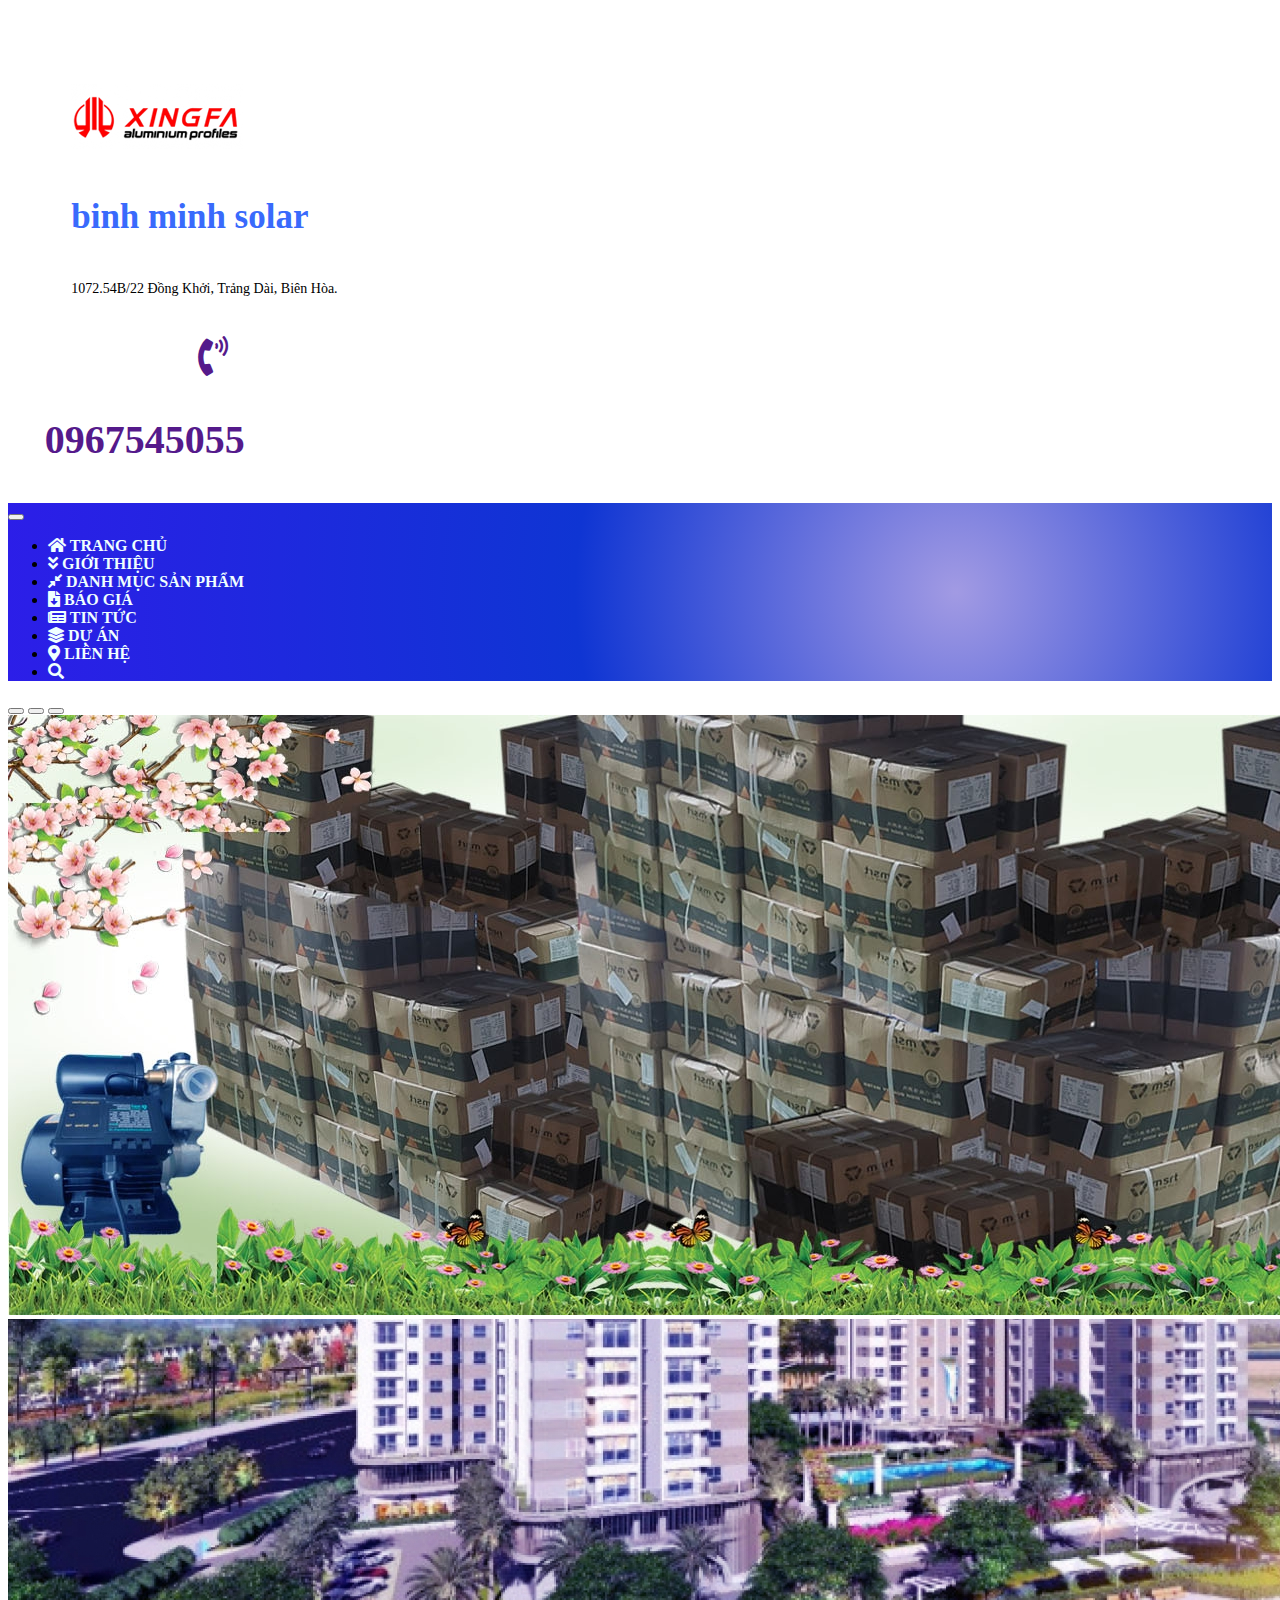
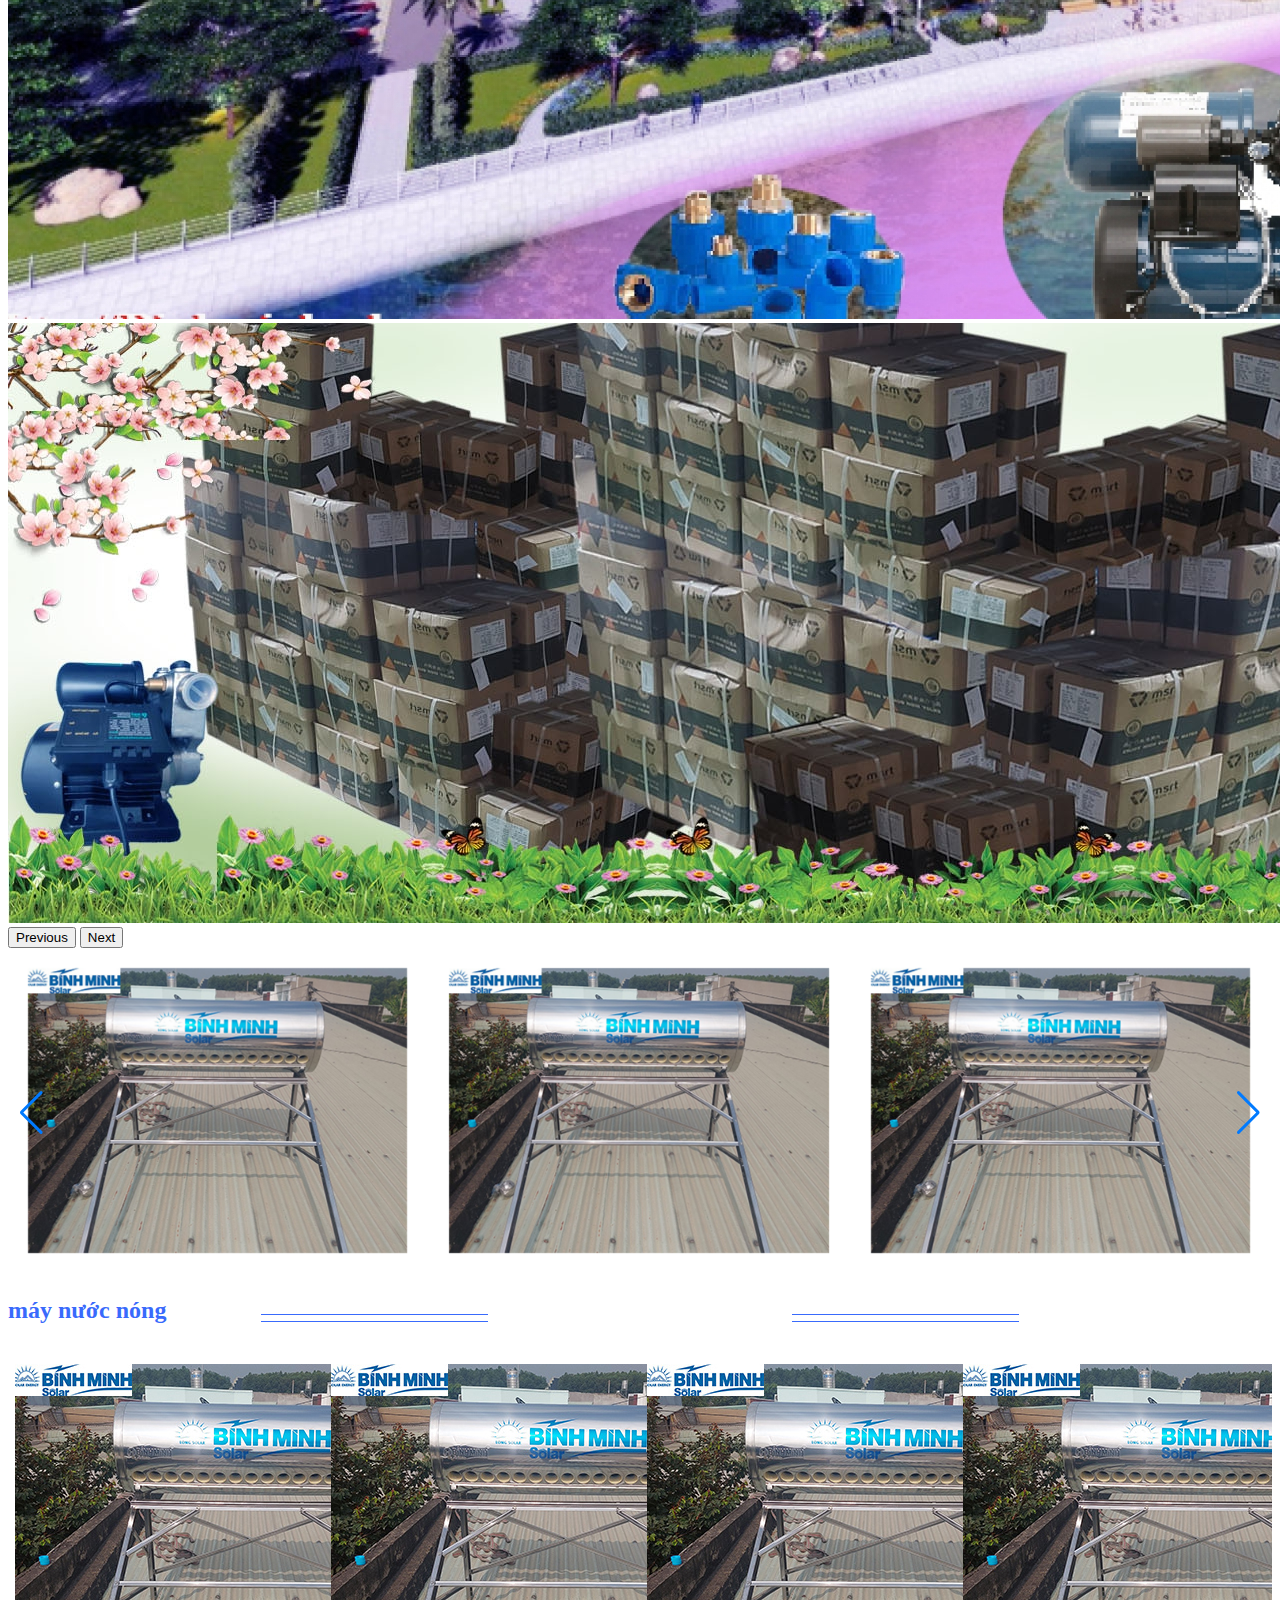
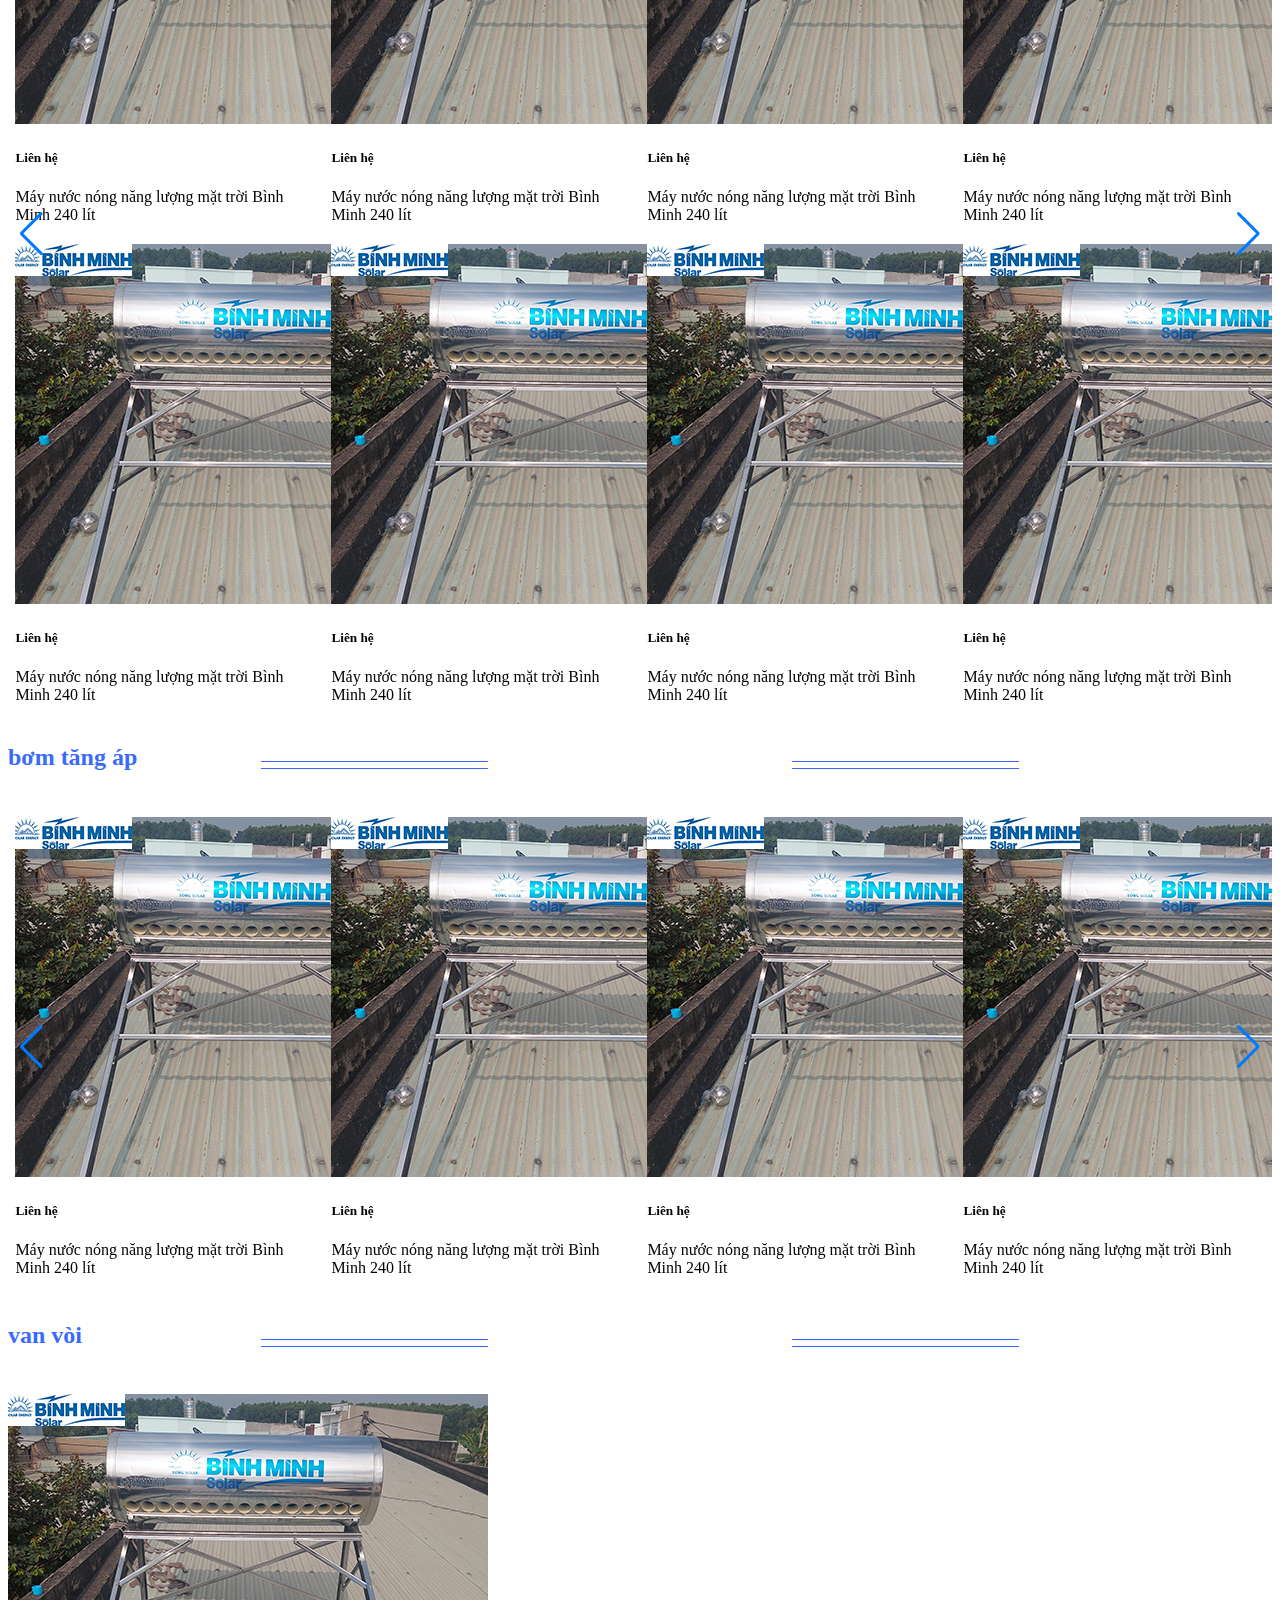
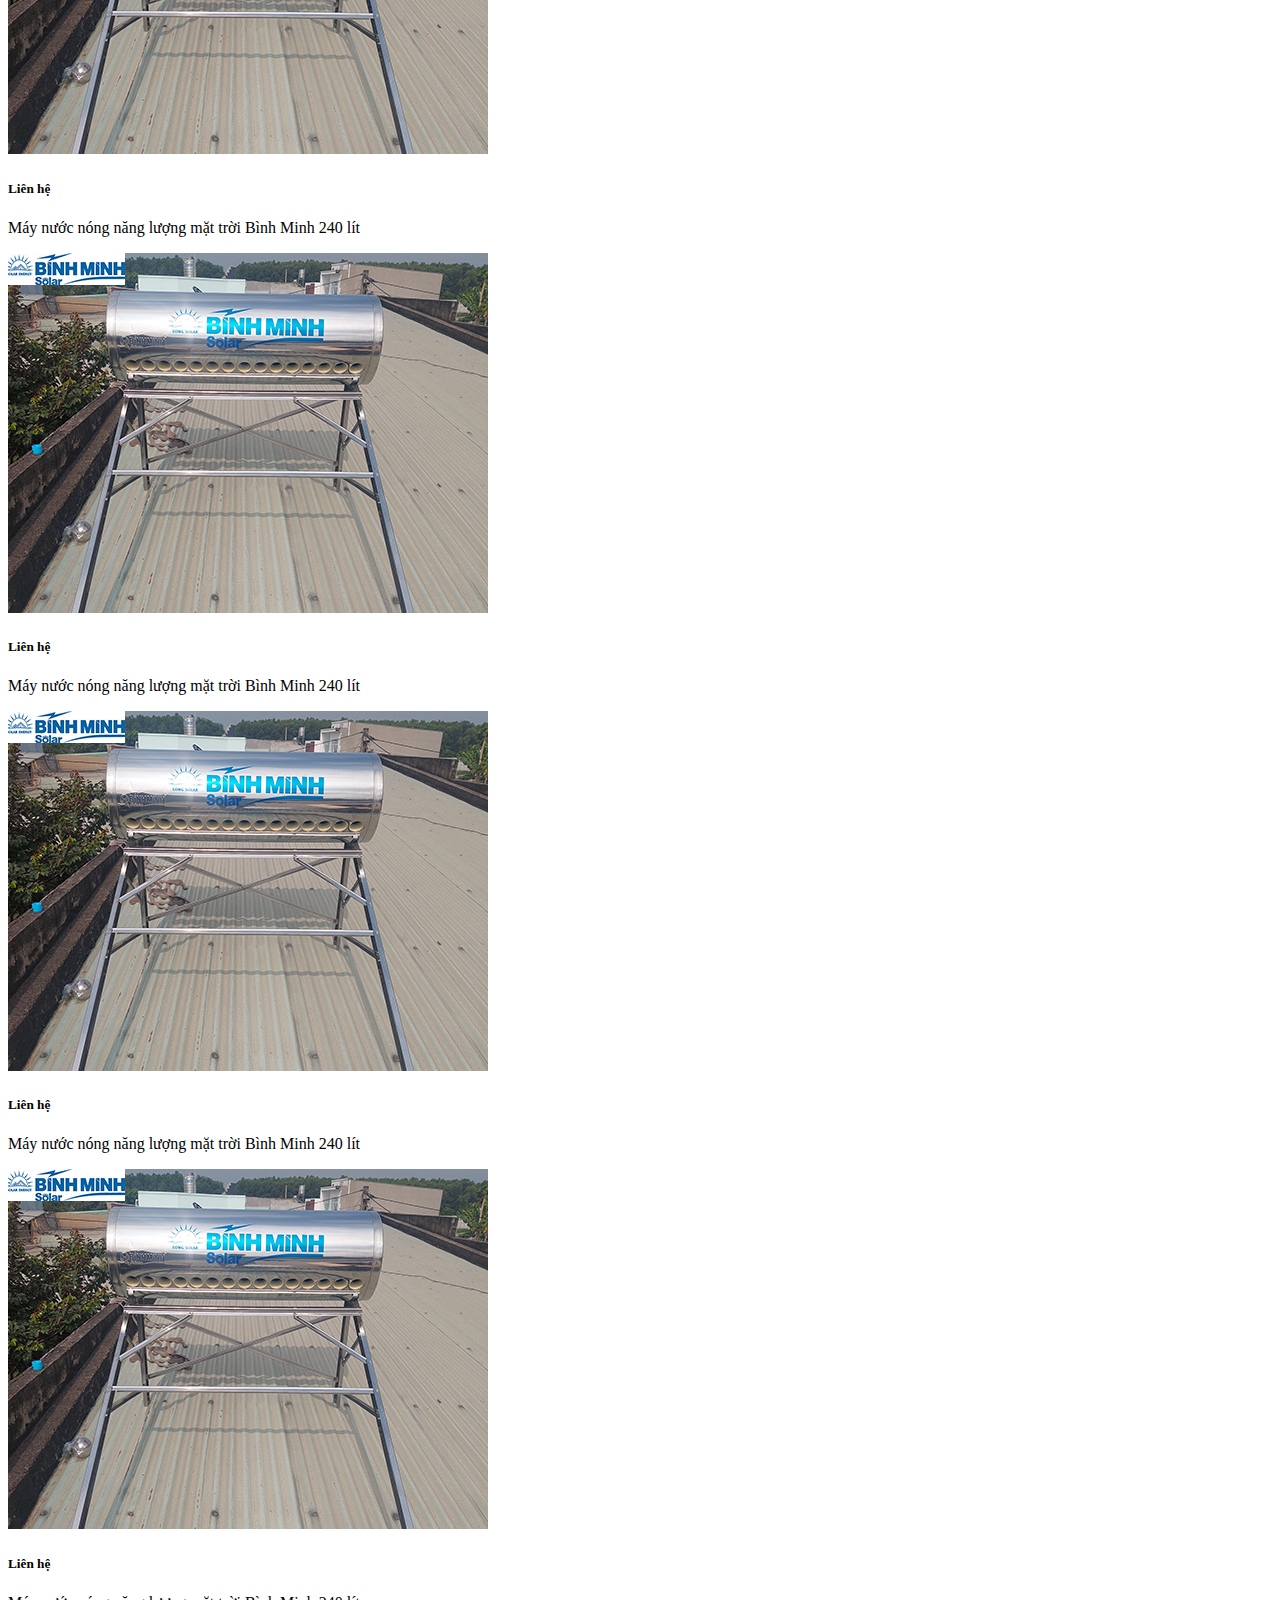
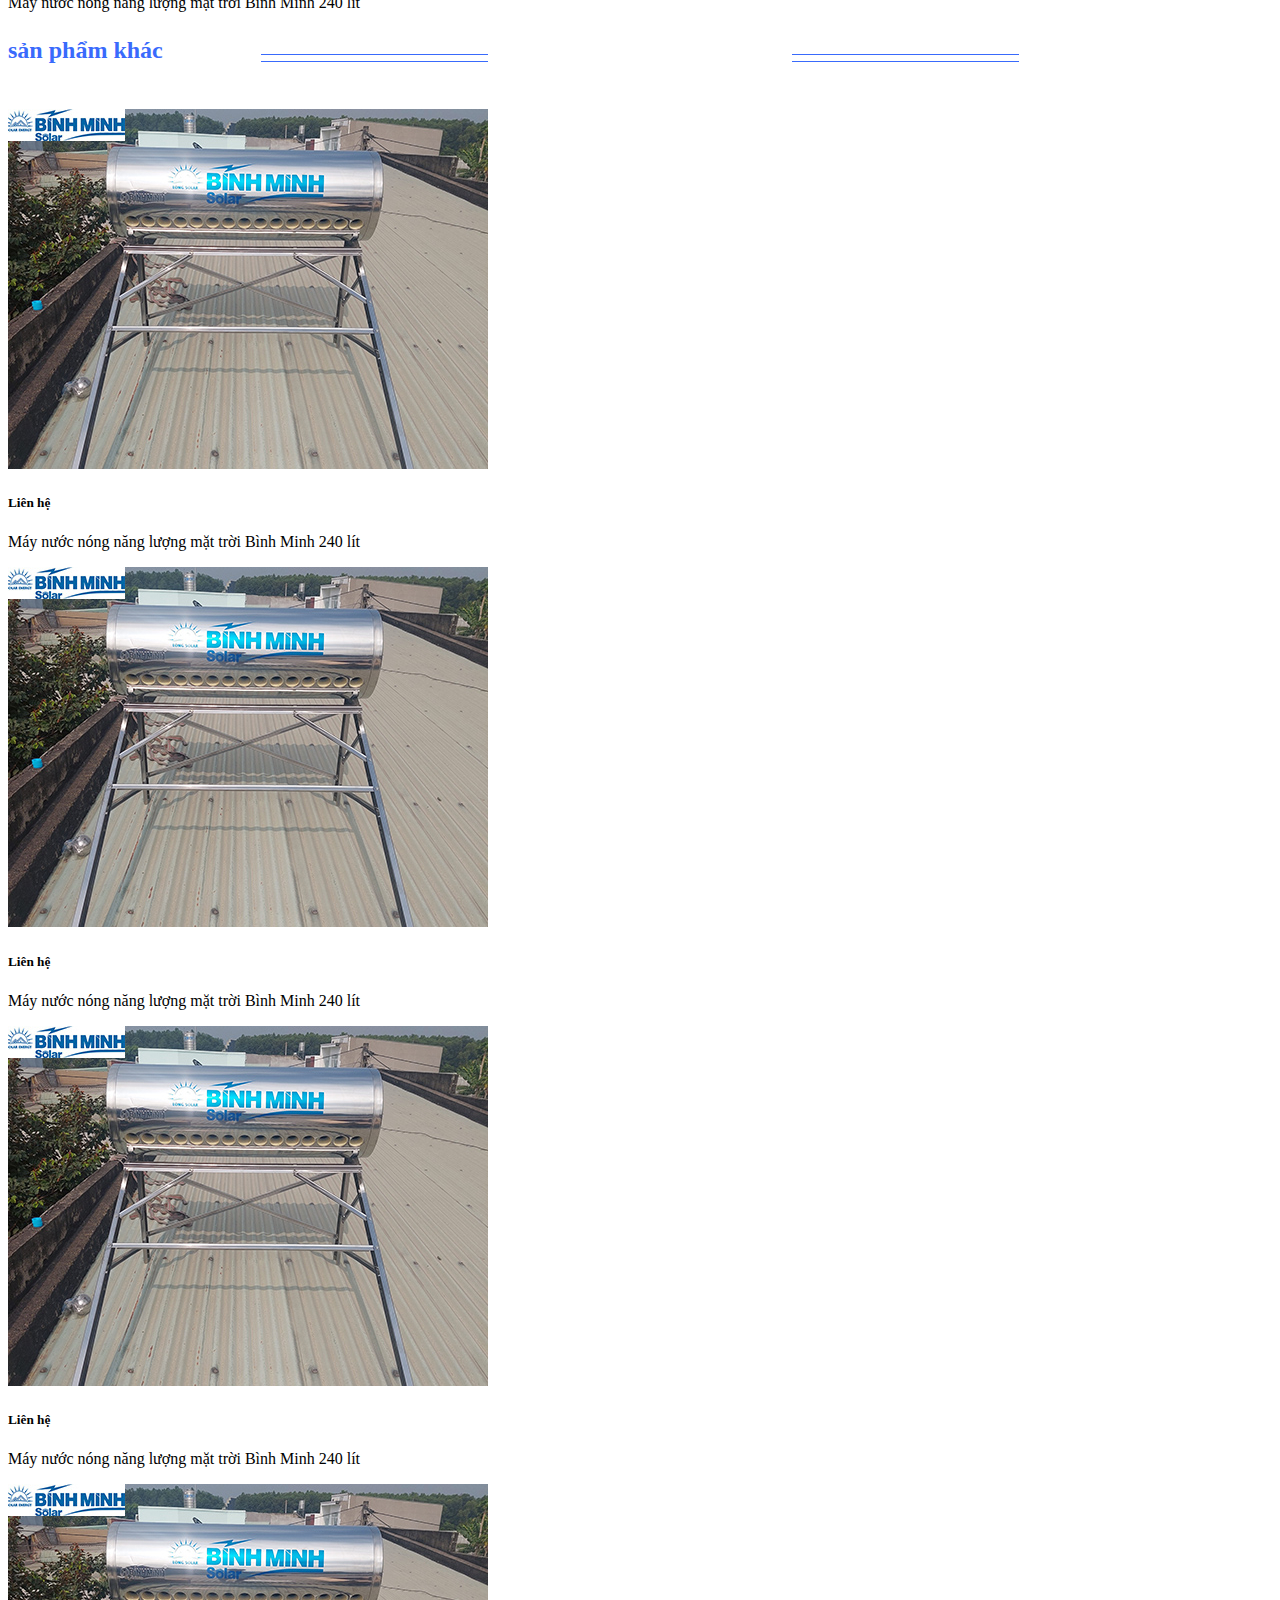
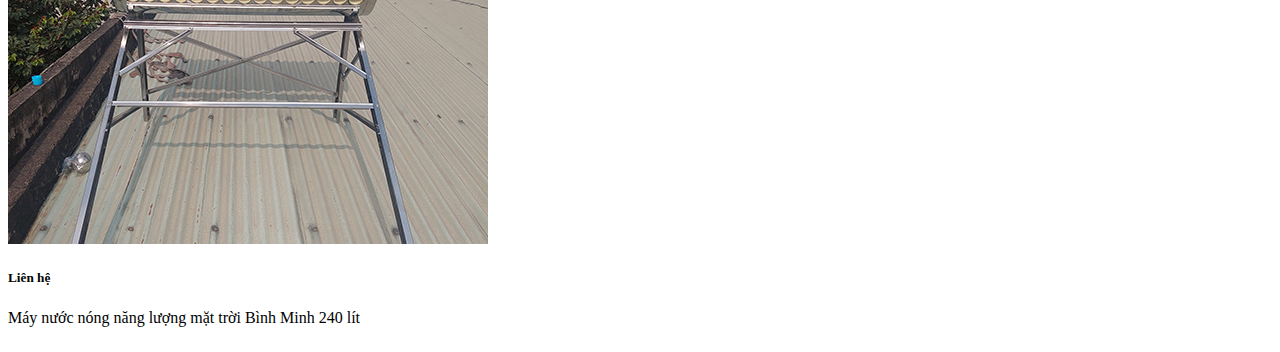
<file: project_4/index.html>
<!DOCTYPE html>
<html lang="en">

<head>
    <meta charset="UTF-8">
    <meta http-equiv="X-UA-Compatible" content="IE=edge">
    <meta name="viewport" content="width=device-width, initial-scale=1.0">
    <title>Document</title>
    <link href="https://cdn.jsdelivr.net/npm/bootstrap@5.3.0-alpha2/dist/css/bootstrap.min.css" rel="stylesheet"
        integrity="sha384-aFq/bzH65dt+w6FI2ooMVUpc+21e0SRygnTpmBvdBgSdnuTN7QbdgL+OapgHtvPp" crossorigin="anonymous">
    <link rel="stylesheet" href="https://cdn.jsdelivr.net/npm/swiper@9/swiper-bundle.min.css" />
    <link href="https://cdnjs.cloudflare.com/ajax/libs/font-awesome/5.13.0/css/all.min.css" rel="stylesheet">
    <link rel="stylesheet" href="public/css/style.css">
</head>

<body>
    <section>
        <div class="header">
            <div class="top-address">
                <div class=" container d-flex justify-content-center">
                    <div class="top-info d-flex space">
                        <i class="fas fa-map-marker-alt"></i>
                        <p>Địa chỉ: 1072.54B/22 Đồng Khởi, Trảng Dài, Biên Hòa.</p>
                    </div>
                    <div class="top-info d-flex">
                        <i class="fas fa-phone-volume"></i>
                        <p>Hotline: 0123456789</p>
                    </div>
                    <div class="top-info d-flex">
                        <i class="fas fa-envelope-open-text"></i>
                        <p>Email:binhminhsolar.com.vn@gmail.com</p>
                    </div>
                </div>
            </div>
            <div class="top-banner ">
                <div class="content d-flex justify-content-center">
                    <div class=" container d-flex justify-content-center">
                        <img src="public/img/logo.png" alt="" srcset="">
                        <div class="top-info text-center main-content">
                            <h2 class="text-uppercase text-center">
                                binh minh solar
                            </h2>
                            <p>1072.54B/22 Đồng Khởi, Trảng Dài, Biên Hòa.</p>
                        </div>
                        <div class="top-info">
                            <a href="" class="d-flex top-hotline justify-content-center">
                                <i class="fas fa-phone-volume trin-trin"></i>
                                <p> 0967545055</p>
                            </a>
                        </div>

                    </div>
                </div>
            </div>
            <div class="navigation">
                <nav class="navbar navbar-expand-lg navbar-dark">
                    <div class="container-fluid  container">
                        <button class="navbar-toggler" type="button" data-bs-toggle="collapse"
                            data-bs-target="#navbarSupportedContent" aria-controls="navbarSupportedContent"
                            aria-expanded="false" aria-label="Toggle navigation">
                            <span class="navbar-toggler-icon"></span>
                        </button>
                        <div class="collapse navbar-collapse " id="navbarSupportedContent">
                            <ul class="navbar-nav me-auto mb-2 mb-lg-0 d-flex justify-content-between w-100">
                                <li class="nav-item">
                                    <a class="nav-link active" aria-current="page" href="#">
                                        <i class="fas fa-home"></i>
                                        trang chủ</a>
                                </li>
                                <li class="nav-item">
                                    <a class="nav-link" href="#">
                                        <i class="far fa-angle-double-down"></i>
                                        giới thiệu</a>
                                </li>
                                <li class="nav-item">
                                    <a class="nav-link" href="#">
                                        <i class="far fa-compress-alt"></i>
                                        danh mục sản phẩm </a>
                                </li>
                                <li class="nav-item">
                                    <a class="nav-link" href="#">
                                        <i class="far fa-file-download"></i>
                                        báo giá</a>
                                </li>
                                <li class="nav-item">
                                    <a class="nav-link" href="#">
                                        <i class="far fa-newspaper"></i>
                                        tin tức </a>
                                </li>
                                <li class="nav-item">
                                    <a class="nav-link" href="#">
                                        <i class="fas fa-layer-group"></i>
                                        dự án </a>
                                </li>
                                <li class="nav-item">
                                    <a class="nav-link" href="#">
                                        <i class="fas fa-map-marker-alt"></i>
                                        liên hệ </a>
                                </li>
                                <li class="nav-item">
                                    <a class="nav-link" href="#">
                                        <i class="fas fa-search"></i>
                                    </a>
                                </li>
                            </ul>
                        </div>
                    </div>
                </nav>
            </div>
        </div>
    </section>
    <section>
        <div class="slider">

            <div id="carouselExampleIndicators" class="carousel slide">
                <div class="carousel-indicators">
                    <button type="button" data-bs-target="#carouselExampleIndicators" data-bs-slide-to="0"
                        class="active" aria-current="true" aria-label="Slide 1"></button>
                    <button type="button" data-bs-target="#carouselExampleIndicators" data-bs-slide-to="1"
                        aria-label="Slide 2"></button>
                    <button type="button" data-bs-target="#carouselExampleIndicators" data-bs-slide-to="2"
                        aria-label="Slide 3"></button>
                </div>
                <div class="carousel-inner">
                    <div class="carousel-item active">
                        <img src="public/img/slider.png" class="d-block w-100" alt="...">
                    </div>
                    <div class="carousel-item">
                        <img src="public/img/slider1.png" class="d-block w-100" alt="...">
                    </div>
                    <div class="carousel-item">
                        <img src="public/img/slider2.png" class="d-block w-100" alt="...">
                    </div>
                </div>
                <button class="carousel-control-prev" type="button" data-bs-target="#carouselExampleIndicators"
                    data-bs-slide="prev">
                    <span class="carousel-control-prev-icon" aria-hidden="true"></span>
                    <span class="visually-hidden">Previous</span>
                </button>
                <button class="carousel-control-next" type="button" data-bs-target="#carouselExampleIndicators"
                    data-bs-slide="next">
                    <span class="carousel-control-next-icon" aria-hidden="true"></span>
                    <span class="visually-hidden">Next</span>
                </button>

            </div>
        </div>
    </section>
    <section>
        <div class="banner container">
            <div class=" first swiper mt-5 w-100">
                <!-- Additional required wrapper -->
                <div class="swiper-wrapper w-25">
                    <!-- Slides -->
                    <div class="swiper-slide" style="width: 484.5px;/* margin-right: 20px; */">
                        <img src="public/img/product.png" class="card-img-top" alt="...">
                    </div>
                    <div class="swiper-slide" style="width: 484.5px;/* margin-right: 20px; */">
                        <img src="public/img/product.png" class="card-img-top" alt="...">
                    </div>
                    <div class="swiper-slide" style="width: 484.5px;/* margin-right: 20px; */">
                        <img src="public/img/product.png" class="card-img-top" alt="...">
                    </div>
                    <div class="swiper-slide" style="width: 484.5px;/* margin-right: 20px; */">
                        <img src="public/img/product.png" class="card-img-top" alt="...">
                    </div>
                    <div class="swiper-slide" style="width: 484.5px;/* margin-right: 20px; */">
                        <img src="public/img/product.png" class="card-img-top" alt="...">
                    </div>
                </div>

                <!-- If we need navigation buttons -->
                <div class="swiper-button-next"></div>
                <div class="swiper-button-prev"></div>
            </div>

    </section>
    <section>
        <div class="hot-water container">
            <h2 class="text-center text-uppercase decorate-text">
                máy nước nóng
            </h2>
            <div class="swiper  danh-gia">
                <!-- Additional required wrapper -->
                <div class="swiper-wrapper container">
                    <!-- Slides -->
                    <div class="swiper-slide">

                        <div class="card card-stuff-extend">
                            <img src="public/img/product.png" class="card-img-top" alt="...">
                            <div class="card-body">
                                <h5 class="card-title">Liên hệ</h5>
                                <p class="card-text">Máy nước nóng năng lượng mặt trời Bình Minh 240 lít</p>
                            </div>
                        </div>
                        <div class="card card-stuff-extend">
                            <img src="public/img/product.png" class="card-img-top" alt="...">
                            <div class="card-body">
                                <h5 class="card-title">Liên hệ</h5>
                                <p class="card-text">Máy nước nóng năng lượng mặt trời Bình Minh 240 lít</p>
                            </div>
                        </div>
                    </div>
                    <div class="swiper-slide">

                        <div class="card card-stuff-extend">
                            <img src="public/img/product.png" class="card-img-top" alt="...">
                            <div class="card-body">
                                <h5 class="card-title">Liên hệ</h5>
                                <p class="card-text">Máy nước nóng năng lượng mặt trời Bình Minh 240 lít</p>
                            </div>
                        </div>
                        <div class="card card-stuff-extend">
                            <img src="public/img/product.png" class="card-img-top" alt="...">
                            <div class="card-body">
                                <h5 class="card-title">Liên hệ</h5>
                                <p class="card-text">Máy nước nóng năng lượng mặt trời Bình Minh 240 lít</p>
                            </div>
                        </div>
                    </div>
                    <div class="swiper-slide">

                        <div class="card card-stuff-extend">
                            <img src="public/img/product.png" class="card-img-top" alt="...">
                            <div class="card-body">
                                <h5 class="card-title">Liên hệ</h5>
                                <p class="card-text">Máy nước nóng năng lượng mặt trời Bình Minh 240 lít</p>
                            </div>
                        </div>
                        <div class="card card-stuff-extend">
                            <img src="public/img/product.png" class="card-img-top" alt="...">
                            <div class="card-body">
                                <h5 class="card-title">Liên hệ</h5>
                                <p class="card-text">Máy nước nóng năng lượng mặt trời Bình Minh 240 lít</p>
                            </div>
                        </div>
                    </div>
                    <div class="swiper-slide" style="width: 484.5px;/* margin-right: 20px; */">

                        <div class="card card-stuff-extend">
                            <img src="public/img/product.png" class="card-img-top" alt="...">
                            <div class="card-body">
                                <h5 class="card-title">Liên hệ</h5>
                                <p class="card-text">Máy nước nóng năng lượng mặt trời Bình Minh 240 lít</p>
                            </div>
                        </div>
                        <div class="card card-stuff-extend">
                            <img src="public/img/product.png" class="card-img-top" alt="...">
                            <div class="card-body">
                                <h5 class="card-title">Liên hệ</h5>
                                <p class="card-text">Máy nước nóng năng lượng mặt trời Bình Minh 240 lít</p>
                            </div>
                        </div>
                    </div>
                    <div class="swiper-slide" style="width: 484.5px;/* margin-right: 20px; */">

                        <div class="card card-stuff-extend">
                            <img src="public/img/product.png" class="card-img-top" alt="...">
                            <div class="card-body">
                                <h5 class="card-title">Liên hệ</h5>
                                <p class="card-text">Máy nước nóng năng lượng mặt trời Bình Minh 240 lít</p>
                            </div>
                        </div>
                        <div class="card card-stuff-extend">
                            <img src="public/img/product.png" class="card-img-top" alt="...">
                            <div class="card-body">
                                <h5 class="card-title">Liên hệ</h5>
                                <p class="card-text">Máy nước nóng năng lượng mặt trời Bình Minh 240 lít</p>
                            </div>
                        </div>
                    </div>
                    ...
                </div>
                <!-- If we need navigation buttons -->
                <div class="swiper-button-prev"></div>
                <div class="swiper-button-next"></div>

            </div>
        </div>
    </section>
    <section>
        <div class="hot-water container">
            <h2 class="text-center text-uppercase decorate-text">
                bơm tăng áp
            </h2>
            <div class="swiper more-product">
                <!-- Additional required wrapper -->
                <div class="swiper-wrapper container">
                    <!-- Slides -->
                    <div class="swiper-slide">

                        <div class="card card-stuff-extend">
                            <img src="public/img/product.png" class="card-img-top" alt="...">
                            <div class="card-body">
                                <h5 class="card-title">Liên hệ</h5>
                                <p class="card-text">Máy nước nóng năng lượng mặt trời Bình Minh 240 lít</p>
                            </div>
                        </div>
                    </div>
                    <div class="swiper-slide">

                        <div class="card card-stuff-extend">
                            <img src="public/img/product.png" class="card-img-top" alt="...">
                            <div class="card-body">
                                <h5 class="card-title">Liên hệ</h5>
                                <p class="card-text">Máy nước nóng năng lượng mặt trời Bình Minh 240 lít</p>
                            </div>
                        </div>
                    </div>
                    <div class="swiper-slide">

                        <div class="card card-stuff-extend">
                            <img src="public/img/product.png" class="card-img-top" alt="...">
                            <div class="card-body">
                                <h5 class="card-title">Liên hệ</h5>
                                <p class="card-text">Máy nước nóng năng lượng mặt trời Bình Minh 240 lít</p>
                            </div>
                        </div>
                    </div>
                    <div class="swiper-slide" style="width: 484.5px;/* margin-right: 20px; */">

                        <div class="card card-stuff-extend">
                            <img src="public/img/product.png" class="card-img-top" alt="...">
                            <div class="card-body">
                                <h5 class="card-title">Liên hệ</h5>
                                <p class="card-text">Máy nước nóng năng lượng mặt trời Bình Minh 240 lít</p>
                            </div>
                        </div>
                    </div>
                    <div class="swiper-slide" style="width: 484.5px;/* margin-right: 20px; */">

                        <div class="card card-stuff-extend">
                            <img src="public/img/product.png" class="card-img-top" alt="...">
                            <div class="card-body">
                                <h5 class="card-title">Liên hệ</h5>
                                <p class="card-text">Máy nước nóng năng lượng mặt trời Bình Minh 240 lít</p>
                            </div>
                        </div>
                    </div>
                    ...
                </div>
                <!-- If we need navigation buttons -->
                <div class="swiper-button-prev"></div>
                <div class="swiper-button-next"></div>
            </div>
        </div>
    </section>

    <section>
        <div class="vein">

            <div class="container">
                <h2 class="text-center text-uppercase decorate-text">
                    van vòi
                </h2>
                <div class="row row-cols-4">
                    <div class="col">
                        <div class="col">

                            <div class="card card-stuff-extend">
                                <img src="public/img/product.png" class="card-img-top" alt="...">
                                <div class="card-body">
                                    <h5 class="card-title">Liên hệ</h5>
                                    <p class="card-text">Máy nước nóng năng lượng mặt trời Bình Minh 240 lít</p>
                                </div>
                            </div>
                        </div>
                    </div>
                    <div class="col">
                        <div class="col">

                            <div class="card card-stuff-extend">
                                <img src="public/img/product.png" class="card-img-top" alt="...">
                                <div class="card-body">
                                    <h5 class="card-title">Liên hệ</h5>
                                    <p class="card-text">Máy nước nóng năng lượng mặt trời Bình Minh 240 lít</p>
                                </div>
                            </div>
                        </div>
                    </div>
                    <div class="col">
                        <div class="col">

                            <div class="card card-stuff-extend">
                                <img src="public/img/product.png" class="card-img-top" alt="...">
                                <div class="card-body">
                                    <h5 class="card-title">Liên hệ</h5>
                                    <p class="card-text">Máy nước nóng năng lượng mặt trời Bình Minh 240 lít</p>
                                </div>
                            </div>
                        </div>
                    </div>
                    <div class="col">
                        <div class="col">

                            <div class="card card-stuff-extend">
                                <img src="public/img/product.png" class="card-img-top" alt="...">
                                <div class="card-body">
                                    <h5 class="card-title">Liên hệ</h5>
                                    <p class="card-text">Máy nước nóng năng lượng mặt trời Bình Minh 240 lít</p>
                                </div>
                            </div>
                        </div>
                    </div>
                </div>
            </div>
        </div>

    </section>
    <section>
        <div class="more-product">
            <div class="container">
                <h2 class="text-center text-uppercase decorate-text">
                    sản phẩm khác
                </h2>
                <div class="row row-cols-4">
                    <div class="col">
                        <div class="col">

                            <div class="card card-stuff-extend">
                                <img src="public/img/product.png" class="card-img-top" alt="...">
                                <div class="card-body">
                                    <h5 class="card-title">Liên hệ</h5>
                                    <p class="card-text">Máy nước nóng năng lượng mặt trời Bình Minh 240 lít</p>
                                </div>
                            </div>
                        </div>
                    </div>
                    <div class="col">
                        <div class="col">

                            <div class="card card-stuff-extend">
                                <img src="public/img/product.png" class="card-img-top" alt="...">
                                <div class="card-body">
                                    <h5 class="card-title">Liên hệ</h5>
                                    <p class="card-text">Máy nước nóng năng lượng mặt trời Bình Minh 240 lít</p>
                                </div>
                            </div>
                        </div>
                    </div>
                    <div class="col">
                        <div class="col">

                            <div class="card card-stuff-extend">
                                <img src="public/img/product.png" class="card-img-top" alt="...">
                                <div class="card-body">
                                    <h5 class="card-title">Liên hệ</h5>
                                    <p class="card-text">Máy nước nóng năng lượng mặt trời Bình Minh 240 lít</p>
                                </div>
                            </div>
                        </div>
                    </div>
                    <div class="col">
                        <div class="col">

                            <div class="card card-stuff-extend">
                                <img src="public/img/product.png" class="card-img-top" alt="...">
                                <div class="card-body">
                                    <h5 class="card-title">Liên hệ</h5>
                                    <p class="card-text">Máy nước nóng năng lượng mặt trời Bình Minh 240 lít</p>
                                </div>
                            </div>
                        </div>
                    </div>
                </div>
            </div>
        </div>

    </section>


    <script src="https://cdn.jsdelivr.net/npm/bootstrap@5.3.0-alpha2/dist/js/bootstrap.bundle.min.js"
        integrity="sha384-qKXV1j0HvMUeCBQ+QVp7JcfGl760yU08IQ+GpUo5hlbpg51QRiuqHAJz8+BrxE/N"
        crossorigin="anonymous"></script>
    <script src="https://cdn.jsdelivr.net/npm/swiper@9/swiper-bundle.min.js"></script>
    <script>
        const swiper1 = new Swiper('.first', {
            speed: 400,

            loop: true,

            navigation: {
                nextEl: '.swiper-button-next',
                prevEl: '.swiper-button-prev',
            },

            slidesPerView: 3
        });
        const swiper = new Swiper('.danh-gia', {
            speed: 400,

            loop: true,

            navigation: {
                nextEl: '.swiper-button-next',
                prevEl: '.swiper-button-prev',
            },

            slidesPerView: 4
        });
        const swiper2 = new Swiper('.more-product', {
            speed: 400,

            loop: true,

            navigation: {
                nextEl: '.swiper-button-next',
                prevEl: '.swiper-button-prev',
            },

            slidesPerView: 4
        });
    </script>
</body>

</html>
</file>
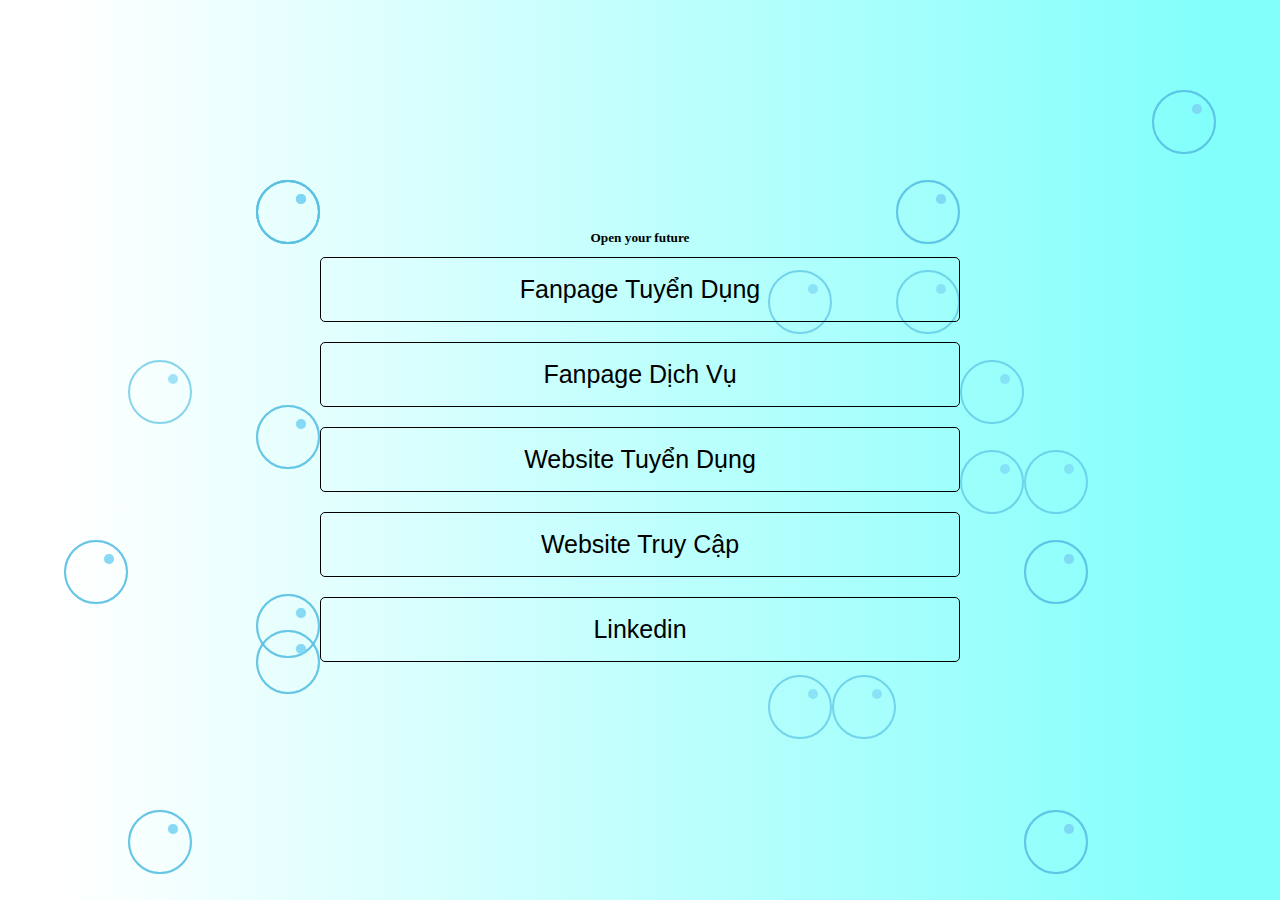
<file: project_2/index2.html>
<!DOCTYPE html>
<html lang="en">

<head>
    <meta charset="UTF-8">
    <meta http-equiv="X-UA-Compatible" content="IE=edge">
    <meta name="viewport" content="width=device-width, initial-scale=1.0">
    <title>Document</title>
    <link rel="stylesheet" href="./public/css/css2.css">
    <link rel="stylesheet" href="https://pro.fontawesome.com/releases/v5.10.0/css/all.css"
        integrity="sha384-AYmEC3Yw5cVb3ZcuHtOA93w35dYTsvhLPVnYs9eStHfGJvOvKxVfELGroGkvsg+p" crossorigin="anonymous" />
</head>

<body>
    
    <section>
        <div class="wrapper">
            <div><span class="dot"></span></div>
            <div><span class="dot"></span></div>
            <div><span class="dot"></span></div>
            <div><span class="dot"></span></div>
            <div><span class="dot"></span></div>
            <div><span class="dot"></span></div>
            <div><span class="dot"></span></div>
            <div><span class="dot"></span></div>
            <div><span class="dot"></span></div>
            <div><span class="dot"></span></div>
            <div><span class="dot"></span></div>
            <div><span class="dot"></span></div>
            <div><span class="dot"></span></div>
            <div><span class="dot"></span></div>
            <div><span class="dot"></span></div>
            <div><span class="dot"></span></div>
            <div><span class="dot"></span></div>
            <div><span class="dot"></span></div>
            <div><span class="dot"></span></div>
            <div><span class="dot"></span></div>
            <div><span class="dot"></span></div>
            <div><span class="dot"></span></div>
            <div><span class="dot"></span></div>
            <div><span class="dot"></span></div>
            <div><span class="dot"></span></div>
            <div><span class="dot"></span></div>
            <div><span class="dot"></span></div>
            <div><span class="dot"></span></div>
            <div><span class="dot"></span></div>
            <div><span class="dot"></span></div>
          </div>
        <div class="contact-us">
            <div class="content">
                <h5>Open your future</h5>
                <a href="">
                    <button>
                        <div class="btn-content">
                            <i class="fab fa-facebook-square"></i>
                            <p>Fanpage Tuyển Dụng </p>
                        </div>
                    </button>
                </a>
                <a href="">
                    <button>
                        <div class="btn-content">
                            <i class="fab fa-facebook-messenger"></i>
                            <p>Fanpage Dịch Vụ</p>
                        </div>
                    </button>
                </a>
                <a href="">
                    <button>
                        <div class="btn-content">
                            <i class="fas fa-globe"></i>
                            <p>Website Tuyển Dụng</p>
                        </div>
                    </button>
                </a>
                <a href="">
                    <button>
                        <div class="btn-content">
                            <i class="fas fa-globe-asia"></i>
                            <p>Website Truy Cập</p>
                        </div>
                    </button>
                </a>
                <a href="">
                    <button>
                        <div class="btn-content">
                            <i class="fab fa-linkedin"></i>
                            <p>Linkedin</p>
                        </div>
                    </button>
                </a>
            </div>
        </div>

    </section>
</body>

</html>
</file>
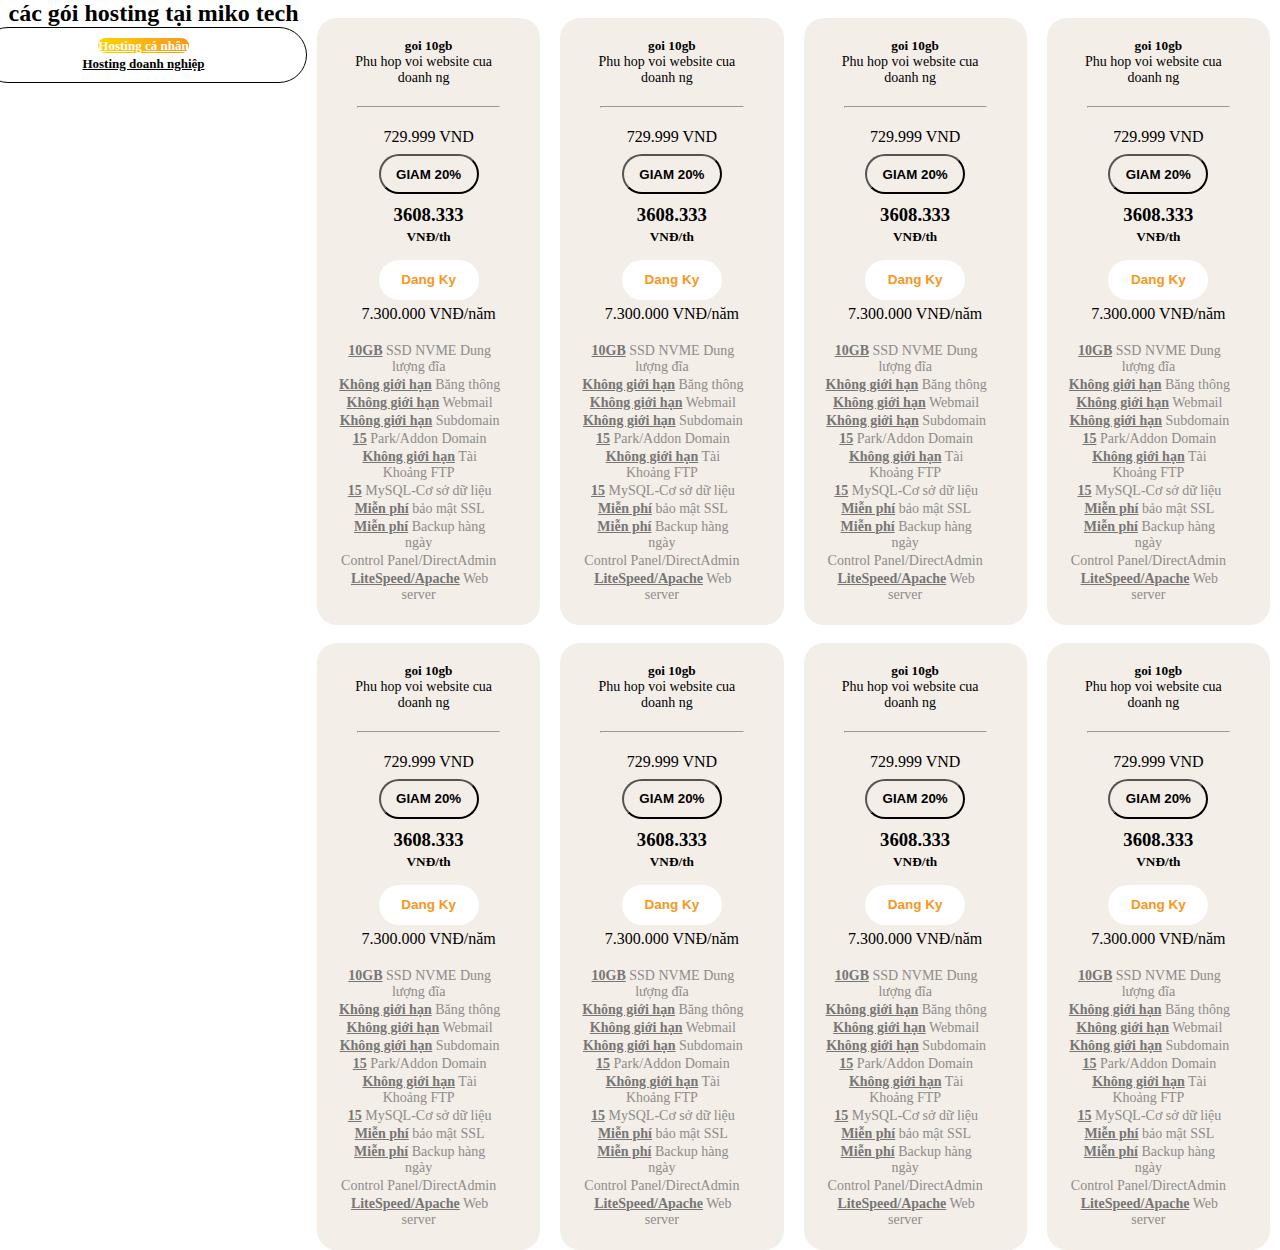
<file: project_2/index3.html>
<!DOCTYPE html>
<html lang="en">

<head>
    <meta charset="UTF-8">
    <meta http-equiv="X-UA-Compatible" content="IE=edge">
    <meta name="viewport" content="width=device-width, initial-scale=1.0">
    <title>Document</title>
    <link href="https://cdn.jsdelivr.net/npm/bootstrap@5.3.0-alpha1/dist/css/bootstrap.min.css" rel="stylesheet"
        integrity="sha384-GLhlTQ8iRABdZLl6O3oVMWSktQOp6b7In1Zl3/Jr59b6EGGoI1aFkw7cmDA6j6gD" crossorigin="anonymous">
    <link rel="stylesheet" href="./public/css/css3.css">
</head>

<body>
    <section>
        <!-- <div class="more-info">
            <div class="info-text">
                <ul class="nav nav-tabs justify-content-center">
                    <li class="nav-item active">
                        <a class="nav-link active" data-toggle="tab" href="#home">Tên miền việt nam</a>
                    </li>
                    <li class="nav-item">
                        <a class="nav-link" data-toggle="tab" href="#menu1">Tên miền việt nam</a>
                    </li>
                </ul>
            </div>
            <div class="info-card">
                <div id="home" class="container tab-pane active table-responsive-lg"><br>
                    <table class="table table-striped table-bordered ">
                        <thead>
                            <tr>
                                <th scope="col" class="text-left" >Tên miền</th>
                                <th scope="col"  >Phí khởi tạo (VND)</th>
                                <th scope="col"  >Phí duy trì hàng năm (VND) </th>
                                <th scope="col"  >Phí Tranfer(VND)</th>
                            </tr>
                        </thead>
                        <tbody>
                            <tr>
                                <th scope="row"  class="text-left font-weight-bold">.vn</th>
                                <td>350.000 VND</td>
                                <td>350.000 VND</td>
                                <td>Miễn phí</td>
                            </tr>
                            <tr>
                                <th scope="row"  class="text-left font-weight-bold">.vn</th>
                                <td>350.000 VND</td>
                                <td>350.000 VND</td>
                                <td>Miễn phí</td>
                            </tr>
                            <tr>
                                <th scope="row"  class="text-left font-weight-bold">.vn</th>
                                <td>350.000 VND</td>
                                <td>350.000 VND</td>
                                <td>Miễn phí</td>
                            </tr>
                            <tr>
                                <th scope="row"  class="text-left font-weight-bold">.vn</th>
                                <td>350.000 VND</td>
                                <td>350.000 VND</td>
                                <td>Miễn phí</td>
                            </tr>
                            <tr>
                                <th scope="row"  class="text-left font-weight-bold">.vn</th>
                                <td>350.000 VND</td>
                                <td>350.000 VND</td>
                                <td>Miễn phí</td>
                            </tr>
                            <tr>
                                <th scope="row"  class="text-left font-weight-bold">.vn</th>
                                <td>350.000 VND</td>
                                <td>350.000 VND</td>
                                <td>Miễn phí</td>
                            </tr>
                            <tr>
                                <th scope="row"  class="text-left font-weight-bold">.vn</th>
                                <td>350.000 VND</td>
                                <td>350.000 VND</td>
                                <td>Miễn phí</td>
                            </tr>
                            <tr>
                                <th scope="row"  class="text-left font-weight-bold">.vn</th>
                                <td>350.000 VND</td>
                                <td>350.000 VND</td>
                                <td>Miễn phí</td>
                            </tr>
                            <tr>
                                <th scope="row"  class="text-left font-weight-bold">.vn</th>
                                <td>350.000 VND</td>
                                <td>350.000 VND</td>
                                <td>Miễn phí</td>
                            </tr>
                            <tr>
                                <th scope="row"  class="text-left font-weight-bold">.vn</th>
                                <td>350.000 VND</td>
                                <td>350.000 VND</td>
                                <td>Miễn phí</td>
                            </tr>
                            <tr>
                                <th scope="row"  class="text-left font-weight-bold">.vn</th>
                                <td>350.000 VND</td>
                                <td>350.000 VND</td>
                                <td>Miễn phí</td>
                            </tr>
                            <tr>
                                <th scope="row"  class="text-left font-weight-bold">.vn</th>
                                <td>350.000 VND</td>
                                <td>350.000 VND</td>
                                <td>Miễn phí</td>
                            </tr>
                            <tr>
                                <th scope="row"  class="text-left font-weight-bold">.vn</th>
                                <td>350.000 VND</td>
                                <td>350.000 VND</td>
                                <td>Miễn phí</td>
                            </tr>
                            <tr>
                                <th scope="row"  class="text-left font-weight-bold">.vn</th>
                                <td>350.000 VND</td>
                                <td>350.000 VND</td>
                                <td>Miễn phí</td>
                            </tr>
                            <tr>
                                <th scope="row"  class="text-left font-weight-bold">.vn</th>
                                <td>350.000 VND</td>
                                <td>350.000 VND</td>
                                <td>Miễn phí</td>
                            </tr>
                            <tr>
                                <th scope="row"  class="text-left font-weight-bold">.vn</th>
                                <td>350.000 VND</td>
                                <td>350.000 VND</td>
                                <td>Miễn phí</td>
                            </tr>
                            <tr>
                                <th scope="row"  class="text-left font-weight-bold">.vn</th>
                                <td>350.000 VND</td>
                                <td>350.000 VND</td>
                                <td>Miễn phí</td>
                            </tr>
                            <tr>
                                <th scope="row"  class="text-left font-weight-bold">.vn</th>
                                <td>350.000 VND</td>
                                <td>350.000 VND</td>
                                <td>Miễn phí</td>
                            </tr>
                        </tbody>
                    </table>
                </div>
                <div id="menu1" class="container tab-pane fade table-responsive-lg"><br>
                    <table class="table table-striped table-bordered ">
                        <thead>
                            <tr>
                                <th scope="col" class="text-left" >Tên miền</th>
                                <th scope="col"  >Phí khởi tạo (VND)</th>
                                <th scope="col"  >Phí duy trì hàng năm (VND) </th>
                                <th scope="col"  >Phí Tranfer(VND)</th>
                            </tr>
                        </thead>
                        <tbody>
                            <tr>
                                <th scope="row"  class="text-left font-weight-bold">.vn</th>
                                <td>Miễn phí</td>
                                <td>350.000 VND</td>
                                <td>350.000 VND</td>
                            </tr>
                            <tr>
                                <th scope="row"  class="text-left font-weight-bold">.vn</th>
                                <td>Miễn phí</td>
                                <td>350.000 VND</td>
                                <td>350.000 VND</td>
                            </tr>
                            <tr>
                                <th scope="row"  class="text-left font-weight-bold">.vn</th>
                                <td>Miễn phí</td>
                                <td>350.000 VND</td>
                                <td>350.000 VND</td>
                            </tr>
                            <tr>
                                <th scope="row"  class="text-left font-weight-bold">.vn</th>
                                <td>Miễn phí</td>
                                <td>350.000 VND</td>
                                <td>350.000 VND</td>
                            </tr>
                            <tr>
                                <th scope="row"  class="text-left font-weight-bold">.vn</th>
                                <td>Miễn phí</td>
                                <td>350.000 VND</td>
                                <td>350.000 VND</td>
                            </tr>
                            <tr>
                                <th scope="row"  class="text-left font-weight-bold">.vn</th>
                                <td>Miễn phí</td>
                                <td>350.000 VND</td>
                                <td>350.000 VND</td>
                            </tr>
                            <tr>
                                <th scope="row"  class="text-left font-weight-bold">.vn</th>
                                <td>Miễn phí</td>
                                <td>350.000 VND</td>
                                <td>350.000 VND</td>
                            </tr>
                            <tr>
                                <th scope="row"  class="text-left font-weight-bold">.vn</th>
                                <td>Miễn phí</td>
                                <td>350.000 VND</td>
                                <td>350.000 VND</td>
                            </tr>
                            <tr>
                                <th scope="row"  class="text-left font-weight-bold">.vn</th>
                                <td>Miễn phí</td>
                                <td>350.000 VND</td>
                                <td>350.000 VND</td>
                            </tr>
                            <tr>
                                <th scope="row"  class="text-left font-weight-bold">.vn</th>
                                <td>Miễn phí</td>
                                <td>350.000 VND</td>
                                <td>350.000 VND</td>
                            </tr>
                            <tr>
                                <th scope="row"  class="text-left font-weight-bold">.vn</th>
                                <td>Miễn phí</td>
                                <td>350.000 VND</td>
                                <td>350.000 VND</td>
                            </tr>
                            <tr>
                                <th scope="row"  class="text-left font-weight-bold">.vn</th>
                                <td>Miễn phí</td>
                                <td>350.000 VND</td>
                                <td>350.000 VND</td>
                            </tr>
                            <tr>
                                <th scope="row"  class="text-left font-weight-bold">.vn</th>
                                <td>Miễn phí</td>
                                <td>350.000 VND</td>
                                <td>350.000 VND</td>
                            </tr>
                            <tr>
                                <th scope="row"  class="text-left font-weight-bold">.vn</th>
                                <td>Miễn phí</td>
                                <td>350.000 VND</td>
                                <td>350.000 VND</td>
                            </tr>
                            <tr>
                                <th scope="row"  class="text-left font-weight-bold">.vn</th>
                                <td>Miễn phí</td>
                                <td>350.000 VND</td>
                                <td>350.000 VND</td>
                            </tr>
                            <tr>
                                <th scope="row"  class="text-left font-weight-bold">.vn</th>
                                <td>Miễn phí</td>
                                <td>350.000 VND</td>
                                <td>350.000 VND</td>
                            </tr>
                        </tbody>
                    </table>
                </div>
            </div>
        </div> -->
        <div class="main-table ">
            <div class=" mt-4 main-content ">
                <div class=" ms-5 pt-5">
                    <h2 class="text-uppercase text-start "> các gói hosting tại miko tech</h2>
                    <ul class="nav nav-tabs justify-content-center mt-4 info-text">
                        <li class="nav-item active">
                            <a class="nav-link active " data-toggle="tab" href="#home">Hosting cá nhân</a>
                        </li>
                        <li class="nav-item">
                            <a class="nav-link" data-toggle="tab" href="#menu1">Hosting doanh nghiệp</a>
                        </li>
                    </ul>
                    <span></span>
                    <span></span>
                    <span></span>
                </div>
                <!-- Tab panes -->
                <div class="tab-content">

                    <div id="home" class=" tab-pane active table-responsive-lg">
                        <table>
                            <br>
                            <div class="list-card d-flex mx-5">
                                <div class="card-info ">
                                    <h5 class="text-uppercase fw-bold"> goi 10gb</h5>
                                    <p class="depend ">Phu hop voi website cua doanh ng</p>
                                    <hr>
                                    <div class="discount d-flex justify-content-center ">
                                        <p class="text-decoration-line-through pt-3 me-2 text-nowrap">729.999 VND</p>
                                        <button class="text-nowrap">
                                            giam 20%
                                        </button>
                                    </div>
                                    <div class="total d-flex justify-content-center">
                                        <h3>3608.333</h3>
                                        <h5>VNĐ/th</h5>
                                    </div>
                                    <button class="light-btn">Dang Ky</button>
                                    <p>7.300.000 VNĐ/năm</p>
                                    <br>
                                    <ul class="text-start">
                                        <li>
                                            <b>10GB</b> SSD NVME Dung lượng đĩa
                                        </li>
                                        <li>
                                            <b>Không giới hạn</b> Băng thông
                                        </li>
                                        <li>
                                            <b>Không giới hạn</b> Webmail
                                        </li>
                                        <li>
                                            <b>Không giới hạn</b> Subdomain
                                        </li>
                                        <li>
                                            <b>15</b> Park/Addon Domain
                                        </li>
                                        <li>
                                            <b>Không giới hạn</b> Tài Khoảng FTP
                                        </li>
                                        <li>
                                            <b>15</b> MySQL-Cơ sở dữ liệu
                                        </li>
                                        <li>
                                            <b>Miễn phí</b> bảo mật SSL
                                        </li>
                                        <li>
                                            <b>Miễn phí</b> Backup hàng ngày
                                        </li>
                                        <li>
                                            Control Panel/DirectAdmin
                                        </li>
                                        <li>
                                            <b>LiteSpeed/Apache</b> Web server
                                        </li>
                                    </ul>
                                </div>
                                <div class="card-info ">
                                    <h5 class="text-uppercase fw-bold"> goi 10gb</h5>
                                    <p class="depend ">Phu hop voi website cua doanh ng</p>
                                    <hr>
                                    <div class="discount d-flex justify-content-center ">
                                        <p class="text-decoration-line-through pt-3 me-2 text-nowrap">729.999 VND</p>
                                        <button class="text-nowrap">
                                            giam 20%
                                        </button>
                                    </div>
                                    <div class="total d-flex justify-content-center">
                                        <h3>3608.333</h3>
                                        <h5>VNĐ/th</h5>
                                    </div>
                                    <button class="light-btn">Dang Ky</button>
                                    <p>7.300.000 VNĐ/năm</p>
                                    <br>
                                    <ul class="text-start">
                                        <li>
                                            <b>10GB</b> SSD NVME Dung lượng đĩa
                                        </li>
                                        <li>
                                            <b>Không giới hạn</b> Băng thông
                                        </li>
                                        <li>
                                            <b>Không giới hạn</b> Webmail
                                        </li>
                                        <li>
                                            <b>Không giới hạn</b> Subdomain
                                        </li>
                                        <li>
                                            <b>15</b> Park/Addon Domain
                                        </li>
                                        <li>
                                            <b>Không giới hạn</b> Tài Khoảng FTP
                                        </li>
                                        <li>
                                            <b>15</b> MySQL-Cơ sở dữ liệu
                                        </li>
                                        <li>
                                            <b>Miễn phí</b> bảo mật SSL
                                        </li>
                                        <li>
                                            <b>Miễn phí</b> Backup hàng ngày
                                        </li>
                                        <li>
                                            Control Panel/DirectAdmin
                                        </li>
                                        <li>
                                            <b>LiteSpeed/Apache</b> Web server
                                        </li>
                                    </ul>
                                </div>
                                <div class="card-info ">
                                    <h5 class="text-uppercase fw-bold"> goi 10gb</h5>
                                    <p class="depend ">Phu hop voi website cua doanh ng</p>
                                    <hr>
                                    <div class="discount d-flex justify-content-center ">
                                        <p class="text-decoration-line-through pt-3 me-2 text-nowrap">729.999 VND</p>
                                        <button class="text-nowrap">
                                            giam 20%
                                        </button>
                                    </div>
                                    <div class="total d-flex justify-content-center">
                                        <h3>3608.333</h3>
                                        <h5>VNĐ/th</h5>
                                    </div>
                                    <button class="light-btn">Dang Ky</button>
                                    <p>7.300.000 VNĐ/năm</p>
                                    <br>
                                    <ul class="text-start">
                                        <li>
                                            <b>10GB</b> SSD NVME Dung lượng đĩa
                                        </li>
                                        <li>
                                            <b>Không giới hạn</b> Băng thông
                                        </li>
                                        <li>
                                            <b>Không giới hạn</b> Webmail
                                        </li>
                                        <li>
                                            <b>Không giới hạn</b> Subdomain
                                        </li>
                                        <li>
                                            <b>15</b> Park/Addon Domain
                                        </li>
                                        <li>
                                            <b>Không giới hạn</b> Tài Khoảng FTP
                                        </li>
                                        <li>
                                            <b>15</b> MySQL-Cơ sở dữ liệu
                                        </li>
                                        <li>
                                            <b>Miễn phí</b> bảo mật SSL
                                        </li>
                                        <li>
                                            <b>Miễn phí</b> Backup hàng ngày
                                        </li>
                                        <li>
                                            Control Panel/DirectAdmin
                                        </li>
                                        <li>
                                            <b>LiteSpeed/Apache</b> Web server
                                        </li>
                                    </ul>
                                </div>
                                <div class="card-info ">
                                    <h5 class="text-uppercase fw-bold"> goi 10gb</h5>
                                    <p class="depend ">Phu hop voi website cua doanh ng</p>
                                    <hr>
                                    <div class="discount d-flex justify-content-center ">
                                        <p class="text-decoration-line-through pt-3 me-2 text-nowrap">729.999 VND</p>
                                        <button class="text-nowrap">
                                            giam 20%
                                        </button>
                                    </div>
                                    <div class="total d-flex justify-content-center">
                                        <h3>3608.333</h3>
                                        <h5>VNĐ/th</h5>
                                    </div>
                                    <button class="light-btn">Dang Ky</button>
                                    <p>7.300.000 VNĐ/năm</p>
                                    <br>
                                    <ul class="text-start">
                                        <li>
                                            <b>10GB</b> SSD NVME Dung lượng đĩa
                                        </li>
                                        <li>
                                            <b>Không giới hạn</b> Băng thông
                                        </li>
                                        <li>
                                            <b>Không giới hạn</b> Webmail
                                        </li>
                                        <li>
                                            <b>Không giới hạn</b> Subdomain
                                        </li>
                                        <li>
                                            <b>15</b> Park/Addon Domain
                                        </li>
                                        <li>
                                            <b>Không giới hạn</b> Tài Khoảng FTP
                                        </li>
                                        <li>
                                            <b>15</b> MySQL-Cơ sở dữ liệu
                                        </li>
                                        <li>
                                            <b>Miễn phí</b> bảo mật SSL
                                        </li>
                                        <li>
                                            <b>Miễn phí</b> Backup hàng ngày
                                        </li>
                                        <li>
                                            Control Panel/DirectAdmin
                                        </li>
                                        <li>
                                            <b>LiteSpeed/Apache</b> Web server
                                        </li>
                                    </ul>
                                </div>
                            </div>
                        </table>

                    </div>
                    <div id="menu1" class=" tab-pane fade table-responsive-lg">
                        <table>
                            <br>
                            <div class="list-card d-flex mx-5">
                                <div class="card-info ">
                                    <h5 class="text-uppercase fw-bold"> goi 10gb</h5>
                                    <p class="depend ">Phu hop voi website cua doanh ng</p>
                                    <hr>
                                    <div class="discount d-flex justify-content-center ">
                                        <p class="text-decoration-line-through pt-3 me-2 text-nowrap">729.999 VND</p>
                                        <button class="text-nowrap">
                                            giam 20%
                                        </button>
                                    </div>
                                    <div class="total d-flex justify-content-center">
                                        <h3>3608.333</h3>
                                        <h5>VNĐ/th</h5>
                                    </div>
                                    <button class="light-btn">Dang Ky</button>
                                    <p>7.300.000 VNĐ/năm</p>
                                    <br>
                                    <ul class="text-start">
                                        <li>
                                            <b>10GB</b> SSD NVME Dung lượng đĩa
                                        </li>
                                        <li>
                                            <b>Không giới hạn</b> Băng thông
                                        </li>
                                        <li>
                                            <b>Không giới hạn</b> Webmail
                                        </li>
                                        <li>
                                            <b>Không giới hạn</b> Subdomain
                                        </li>
                                        <li>
                                            <b>15</b> Park/Addon Domain
                                        </li>
                                        <li>
                                            <b>Không giới hạn</b> Tài Khoảng FTP
                                        </li>
                                        <li>
                                            <b>15</b> MySQL-Cơ sở dữ liệu
                                        </li>
                                        <li>
                                            <b>Miễn phí</b> bảo mật SSL
                                        </li>
                                        <li>
                                            <b>Miễn phí</b> Backup hàng ngày
                                        </li>
                                        <li>
                                            Control Panel/DirectAdmin
                                        </li>
                                        <li>
                                            <b>LiteSpeed/Apache</b> Web server
                                        </li>
                                    </ul>
                                </div>
                                <div class="card-info ">
                                    <h5 class="text-uppercase fw-bold"> goi 10gb</h5>
                                    <p class="depend ">Phu hop voi website cua doanh ng</p>
                                    <hr>
                                    <div class="discount d-flex justify-content-center ">
                                        <p class="text-decoration-line-through pt-3 me-2 text-nowrap">729.999 VND</p>
                                        <button class="text-nowrap">
                                            giam 20%
                                        </button>
                                    </div>
                                    <div class="total d-flex justify-content-center">
                                        <h3>3608.333</h3>
                                        <h5>VNĐ/th</h5>
                                    </div>
                                    <button class="light-btn">Dang Ky</button>
                                    <p>7.300.000 VNĐ/năm</p>
                                    <br>
                                    <ul class="text-start">
                                        <li>
                                            <b>10GB</b> SSD NVME Dung lượng đĩa
                                        </li>
                                        <li>
                                            <b>Không giới hạn</b> Băng thông
                                        </li>
                                        <li>
                                            <b>Không giới hạn</b> Webmail
                                        </li>
                                        <li>
                                            <b>Không giới hạn</b> Subdomain
                                        </li>
                                        <li>
                                            <b>15</b> Park/Addon Domain
                                        </li>
                                        <li>
                                            <b>Không giới hạn</b> Tài Khoảng FTP
                                        </li>
                                        <li>
                                            <b>15</b> MySQL-Cơ sở dữ liệu
                                        </li>
                                        <li>
                                            <b>Miễn phí</b> bảo mật SSL
                                        </li>
                                        <li>
                                            <b>Miễn phí</b> Backup hàng ngày
                                        </li>
                                        <li>
                                            Control Panel/DirectAdmin
                                        </li>
                                        <li>
                                            <b>LiteSpeed/Apache</b> Web server
                                        </li>
                                    </ul>
                                </div>
                                <div class="card-info ">
                                    <h5 class="text-uppercase fw-bold"> goi 10gb</h5>
                                    <p class="depend ">Phu hop voi website cua doanh ng</p>
                                    <hr>
                                    <div class="discount d-flex justify-content-center ">
                                        <p class="text-decoration-line-through pt-3 me-2 text-nowrap">729.999 VND</p>
                                        <button class="text-nowrap">
                                            giam 20%
                                        </button>
                                    </div>
                                    <div class="total d-flex justify-content-center">
                                        <h3>3608.333</h3>
                                        <h5>VNĐ/th</h5>
                                    </div>
                                    <button class="light-btn">Dang Ky</button>
                                    <p>7.300.000 VNĐ/năm</p>
                                    <br>
                                    <ul class="text-start">
                                        <li>
                                            <b>10GB</b> SSD NVME Dung lượng đĩa
                                        </li>
                                        <li>
                                            <b>Không giới hạn</b> Băng thông
                                        </li>
                                        <li>
                                            <b>Không giới hạn</b> Webmail
                                        </li>
                                        <li>
                                            <b>Không giới hạn</b> Subdomain
                                        </li>
                                        <li>
                                            <b>15</b> Park/Addon Domain
                                        </li>
                                        <li>
                                            <b>Không giới hạn</b> Tài Khoảng FTP
                                        </li>
                                        <li>
                                            <b>15</b> MySQL-Cơ sở dữ liệu
                                        </li>
                                        <li>
                                            <b>Miễn phí</b> bảo mật SSL
                                        </li>
                                        <li>
                                            <b>Miễn phí</b> Backup hàng ngày
                                        </li>
                                        <li>
                                            Control Panel/DirectAdmin
                                        </li>
                                        <li>
                                            <b>LiteSpeed/Apache</b> Web server
                                        </li>
                                    </ul>
                                </div>
                                <div class="card-info ">
                                    <h5 class="text-uppercase fw-bold"> goi 10gb</h5>
                                    <p class="depend ">Phu hop voi website cua doanh ng</p>
                                    <hr>
                                    <div class="discount d-flex justify-content-center ">
                                        <p class="text-decoration-line-through pt-3 me-2 text-nowrap">729.999 VND</p>
                                        <button class="text-nowrap">
                                            giam 20%
                                        </button>
                                    </div>
                                    <div class="total d-flex justify-content-center">
                                        <h3>3608.333</h3>
                                        <h5>VNĐ/th</h5>
                                    </div>
                                    <button class="light-btn">Dang Ky</button>
                                    <p>7.300.000 VNĐ/năm</p>
                                    <br>
                                    <ul class="text-start">
                                        <li>
                                            <b>10GB</b> SSD NVME Dung lượng đĩa
                                        </li>
                                        <li>
                                            <b>Không giới hạn</b> Băng thông
                                        </li>
                                        <li>
                                            <b>Không giới hạn</b> Webmail
                                        </li>
                                        <li>
                                            <b>Không giới hạn</b> Subdomain
                                        </li>
                                        <li>
                                            <b>15</b> Park/Addon Domain
                                        </li>
                                        <li>
                                            <b>Không giới hạn</b> Tài Khoảng FTP
                                        </li>
                                        <li>
                                            <b>15</b> MySQL-Cơ sở dữ liệu
                                        </li>
                                        <li>
                                            <b>Miễn phí</b> bảo mật SSL
                                        </li>
                                        <li>
                                            <b>Miễn phí</b> Backup hàng ngày
                                        </li>
                                        <li>
                                            Control Panel/DirectAdmin
                                        </li>
                                        <li>
                                            <b>LiteSpeed/Apache</b> Web server
                                        </li>
                                    </ul>
                                </div>
                            </div>
                        </table>
                    </div>
                </div>
            </div>

        </div>
    </section>
    <script src="https://cdn.jsdelivr.net/npm/bootstrap@5.3.0-alpha1/dist/js/bootstrap.bundle.min.js"
        integrity="sha384-w76AqPfDkMBDXo30jS1Sgez6pr3x5MlQ1ZAGC+nuZB+EYdgRZgiwxhTBTkF7CXvN"
        crossorigin="anonymous"></script>
    <script src="https://cdn.jsdelivr.net/npm/jquery@3.6.3/dist/jquery.slim.min.js"></script>
    <script src="https://cdn.jsdelivr.net/npm/popper.js@1.16.1/dist/umd/popper.min.js"></script>
    <script src="https://cdn.jsdelivr.net/npm/bootstrap@4.6.2/dist/js/bootstrap.bundle.min.js"></script>
</body>

</html>
</file>
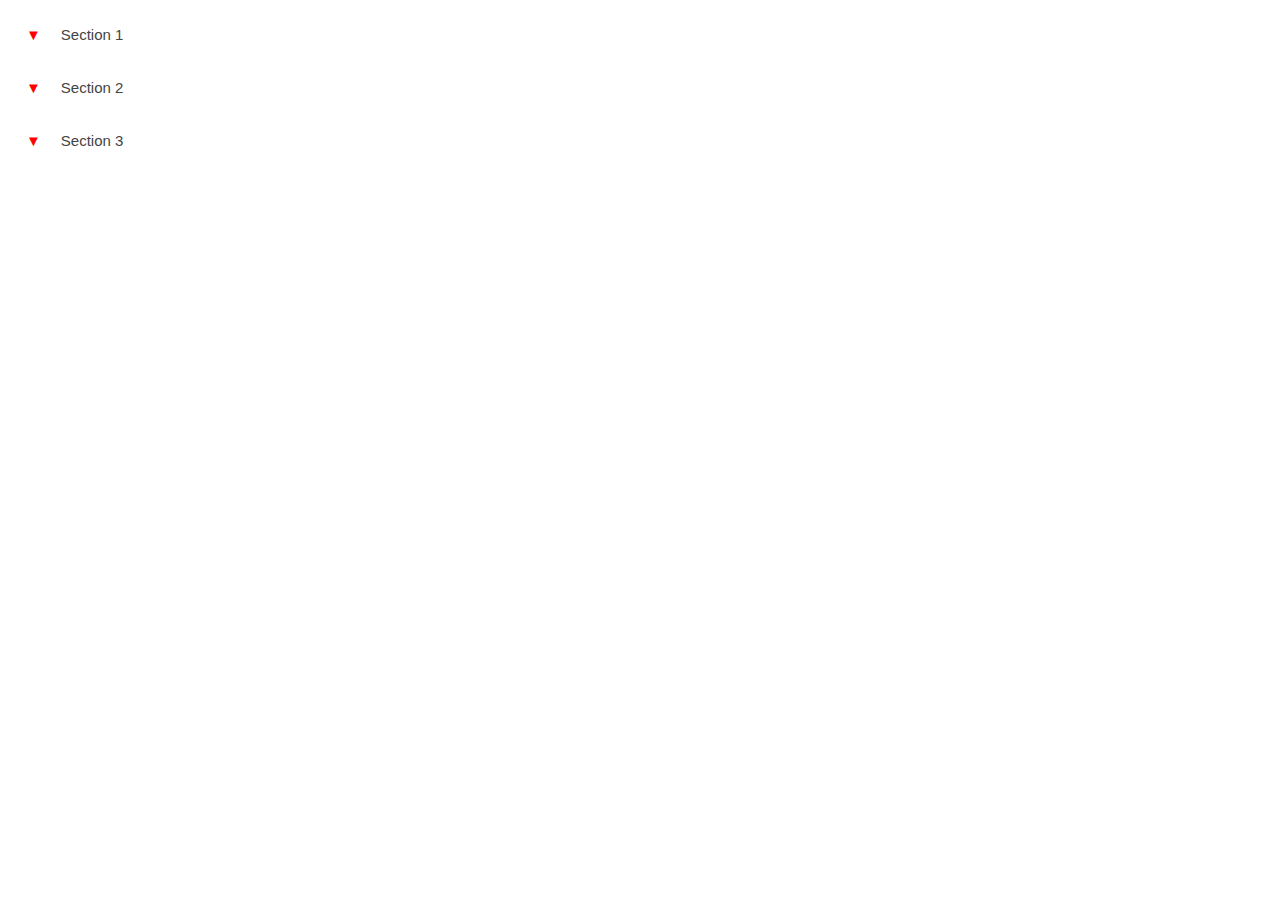
<file: project_2/thanh.html>
<!DOCTYPE html>
<html>

<head>
    <meta name="viewport" content="width=device-width, initial-scale=1">
    <style>
        .accordion {
            background-color: white;
            color: #444;
            cursor: pointer;
            padding: 18px;
            width: 100%;
            border: none;
            text-align: left;
            outline: none;
            font-size: 15px;
            transition: 0.4s;
        }

        /* .active,
        .accordion:hover {
            background-color: #ccc;
        } */

        .accordion:after {
            content: "\25BC";
            margin-right: 20px;
            color: red;
            font-weight: bold;
            float: left;
            /* margin-left: 5px; */
        }
        .active:after {
            content: '\25B2';
        }

        .panel {
            padding: 0 50px;
            background-color: white;
            max-height: 0;
            overflow: hidden;
            transition: max-height 0.2s ease-out;
        }
        /* .panel p{
            padding-left: 20px;
        }
        button{
           margin-left: 20px;
        } */
    </style>
</head>

<body>

    <button class="accordion">Section 1</button>
    <div class="panel">
        <p>Lorem ipsum dolor sit amet, consectetur adipisicing elit, sed do eiusmod tempor incididunt ut labore et
            dolore magna aliqua. Ut enim ad minim veniam, quis nostrud exercitation ullamco laboris nisi ut aliquip ex
            ea commodo consequat.</p>
    </div>

    <button class="accordion">Section 2</button>
    <div class="panel">
        <p>Lorem ipsum dolor sit amet, consectetur adipisicing elit, sed do eiusmod tempor incididunt ut labore et
            dolore magna aliqua. Ut enim ad minim veniam, quis nostrud exercitation ullamco laboris nisi ut aliquip ex
            ea commodo consequat.</p>
    </div>

    <button class="accordion">Section 3</button>
    <div class="panel">
        <p>Lorem ipsum dolor sit amet, consectetur adipisicing elit, sed do eiusmod tempor incididunt ut labore et
            dolore magna aliqua. Ut enim ad minim veniam, quis nostrud exercitation ullamco laboris nisi ut aliquip ex
            ea commodo consequat.</p>
    </div>

    <script>
        var acc = document.getElementsByClassName("accordion");
        var i;

        for (i = 0; i < acc.length; i++) {
            acc[i].addEventListener("click", function () {
                this.classList.toggle("active");
                var panel = this.nextElementSibling;
                if (panel.style.maxHeight) {
                    panel.style.maxHeight = null;
                } else {
                    panel.style.maxHeight = panel.scrollHeight + "px";
                }
            });
        }
    </script>

</body>

</html>
</file>
<file: project_2/public/css/css.css>
h2 {
     background: linear-gradient(90deg, #26bcee 7.75%, #0067b2 91.83%);
     -webkit-background-clip: text;
     -webkit-text-fill-color: transparent;
     background-clip: text;
     text-fill-color: transparent;
     font-size: 32px;
     font-weight: 600;
     margin-bottom: 20px;
 }

 section {
     padding: 20px 0;
 }
 .nav-tabs{
    border-bottom: none;
 }
 thead{
    background: linear-gradient(90deg,#f8a900 0%,#ed7304 100%);
    color: white;
 }
 tr:hover{
    background: linear-gradient(90deg,#f8a900 0%,#ed7304 100%);
    color: white;
 }

 .nav-tabs .nav-link{
     margin: 0 15px px;
     padding: 10px 30px;
     background: rgba(43,43,43,0.1);
     border-radius: 50px;
     cursor: pointer;
    color: #495057;
    margin: 5px 15px;
 }

 .nav-tabs .nav-link.active {
    color: white;
    background: linear-gradient(90deg, #f8a900 0%, #ed7304 100%);
    font-weight: bold;
}


 @media screen and (min-width: 768px) {
     /* .main-table{
        background-color: black;
    } */
 }

 @media screen and (max-width:768px) {
        img{
            width: 90%;
        }

 }
</file>
<file: project_3/public/css/css.css>
:root {
    --theme: #fecc00;
    --dow-theme: #f8e2aa;
    --neo-theme: #f5ce6f;
    --oposite: black;
    --card: #d2d2d2;
}


/* top content */
.top-content {
    background-color: var(--theme);
    margin: 0;
}

.top-content-text p {
    padding: 5px 20px;
    font-size: 70%;
    margin-bottom: 0;
    animation: floating 3s ease-in-out infinite;
    color: var(--oposite);
}

/* top content */

/* nav */
.navigation {
    background-color: var(--oposite);
}

.navbar img {
    width: 8%;
}

.nav-link {
    color: var(--theme);
    text-transform: uppercase;
    white-space: nowrap;
    font-size: 105%;
}

.nav-item {
    margin: 0 2%;
}

.navbar-nav .nav-link.active,
.navbar-nav .show>.nav-link {
    color: var(--dow-theme);
}

.nav-link:focus,
.nav-link:hover {
    color: var(--dow-theme);
}

/* nav */

/* slider */
.carousel-item img {
    width: 100%;
    height: 50%;
}

/* slider */

/* introduction */
.introduction {
    margin: 50px 0;
}

.introduction-text {
    text-align: center;
}

.introduction-text p {
    display: -webkit-box;
    -webkit-line-clamp: 1;
    -webkit-box-orient: vertical;
    overflow: hidden;
    margin: 0 30%;
}

.card-round {
    width: 250px;
    height: 250px;
    border-radius: 50%;
    display: block;
    justify-content: center;
    overflow: hidden;
}

.card-round img {
    height: 70%;
}

.card-body {
    text-align: center;
}

.card-body p {
    white-space: nowrap;
    font-size: 18px;
    display: -webkit-box;
    -webkit-line-clamp: 1;
    -webkit-box-orient: vertical;
    overflow: hidden;
    margin: 0 10px 0 0;
}
.introduction .swiper-wrapper{
    margin:0 5%;
}
.introduction .swiper-slide{

}

/* introduction */

/* more product */
.more-product {
    margin: 50px 0;
}

.card-text {
    padding: 5px 20px;
    font-size: 70%;
    margin-bottom: 0;
    animation: floating 3s ease-in-out infinite;
    color: var(--oposite);
}

.card-stuff {
    margin: 10px 0;
}

.card-stuff img {
    width: 100%;
    border-bottom: 1.5px solid var(--card);

}

.card-stuff .card-body,
.card-stuff-extend .card-body {
    flex: 1 1 auto;
    padding: 0;
    color: var(--bs-card-color);
    text-align: left;
    margin-left: 2%;

}

.col {
    display: flex;
    justify-content: center;
}

.card-body h5 {
    padding-top: 3%
}

.card-body p {
    width: 90%;
    display: -webkit-box;
    -webkit-line-clamp: 2;
    -webkit-box-orient: vertical;
    overflow: hidden;
    padding: 0;
    margin-top: -1%;
    font-size: 16px;
    padding-bottom: 3%;
}

.more-product button {
    display: flex;
    margin: 10px auto;
    text-transform: capitalize;
}

.card-stuff-extend .card-body h5 {
    font-size: 16px
}

/* more product */

/* wavy picture */

.wavy-picture {
    background-image: url(../img/stuff12.png);
    background-repeat: no-repeat;
    background-size: cover;
    width: 100%;
}

.wavy-picture-grid {
    padding: 5% 0;
}

.the-second-col {
    margin-top: 3%;
    width: 250px;
}

.the-second-col img {
    height: 250px;
    background-color: aquamarine;
}

.wpg-item img {
    border: 10px solid white;
    width: 100%;
}

.the-main-col {
    width: 300px;
}

.the-main-col img {
    height: 300px;
}

.the-third-col {
    margin-top: 12%;
    width: 220px;
}

.the-third-col img {
    height: 220px;
}

/* wavy picture */


/* swiper */
.swiper .first {
    height: 400px;
}

.swiper-container {
    width: 100%;
    height: 100%;
}

.swiper-slide {
    text-align: center;
    font-size: 18px;
    background: #fff;
    display: flex;
    justify-content: center;
    align-items: center;
}

.swiper-slide img {
    display: block;
    object-fit: cover;
}

.image-vote {
    border-radius: 50%;
    width: 50%;
}

.content {}

/* swiper */

/* customer-rating */

.customer-rating .title {
    margin-bottom: 6%;
}

.customer-rating {
    padding: 4.5% 0;
}

.customer-rating .row {
    margin: 0 10%;

}

.customer-rating .row .col-md-4 {
    width: 360px;
    height: 269px;
    background: rgba(29, 55, 104, 0.6);
    padding: 1%;
    border-radius: 14px;
    margin: 5% 2%;
}

.customer-rating-image img {
    width: 100px;
    height: 100px;
    /* object-fit: contain; */
    border-radius: 50%;
}

.customer-rating-star {
    left: 30%;
}

.customer-rating-star .rating-point p {
    font-size: 15px;
}

.customer-rating i {
    color: rgba(237, 186, 41, 1);
    margin-top: 3px;
    margin-right: 5px;
    font-size: 15px;
}


.customer-rating .container {
    max-width: 100%;
    padding-right: 0;
    padding-left: 0;
}

.customer-rating .swiper-slide {
    text-align: left;
    /* margin-left: -10px; */
}

.customer-rating .swiper-wrapper {
    margin: 0 5%;
}
.customer-rating-text {
    width: 82%;
}

/* customer-rating */

/* recruit */
    .recruit .card img{
        float:left;
        height:150px;
        width:150px;
    } 
    .recruit .card .card-body{
        text-align: left;
    }
    .recruit .card .col-md-4{
        width: 25%;
    }


/* recruit */


/* footer */
.footer{
    padding: 5% 0;
}
    .footer .row img{
        width: 40%;
        border-radius: 50%;
        margin:20px 0;
    }
    .footer .row ul {
        list-style: none;
        display: block;
    }
    .footer .row p {
        margin: 10px 0;
        margin-left: -7%;
    }

/* footer */

@media screen and (max-width:768px) {

    .container,
    .container-lg,
    .container-md,
    .container-sm,
    .container-xl {
        max-width: 100%;
    }

    .top-content-text p {
        font-size: 41.6%;
    }
}

@media screen and (min-width: 768px) {

    .container,
    .container-lg,
    .container-md,
    .container-sm,
    .container-xl {
        max-width: 85%;
    }

    .row-cols-md-3>* {
        flex: 0 0 auto;
        width: 28.3333333333%;
    }

    .row-cols-md-3-1>* {
        flex: 0 0 auto;
        width: 23.3333333333%;
    }
}
</file>
<file: project_4/public/css/style.css>
a{
    text-decoration: none;
}

/* header */

.top-address {
    background-image: radial-gradient(circle at 75%, #ebcdeb -20%, #0f35d3, #2c1ee8);
}
.header .top-address .top-info {
    margin-left: 8%;
    margin-top: 1%;
    color: white;
    float: left;
}

.header .top-address .space {
    margin-left: 0;
}

.header .top-address .top-info p {
    width: 300px;
    overflow: hidden;
    white-space: nowrap;
    text-overflow: ellipsis;
    font-size: 14px;
    font-family: roboto;
    padding-bottom: 0;
}

.header .top-address .top-info i {
    margin-right: 3%;
    padding-top: .5%;
}

.header .top-banner .top-info p {
    width: 400px;
    overflow: hidden;
    white-space: nowrap;
    text-overflow: ellipsis;
    font-size: 14px;
    font-family: roboto;
    padding-bottom: 0;
}

.header .top-banner .top-info h2 {
    color: #396afc;
    font-size: 35px;
    font-weight: 700;
    padding: 15px 0;
}
.header .top-banner .top-hotline p {
    font-size: 40px;
    display: block;
    font-weight: bold;  
}
.header .top-banner .top-hotline i{
    font-size: 40px;
    font-weight: bold; 
    padding-top: 2%; 
    margin-right: -20%;
}

.top-info a{
    text-align: center;
    padding: 20px 0 ;
    width: 80%;
    margin-left: 15%;
}
.navbar{
    background-image: radial-gradient(circle at 75%, #ebcdeb -20%, #0f35d3, #2c1ee8);
}
.nav-link , .nav-link i{
    text-transform: uppercase;
    font-weight: bold;
    color: azure;
}
.content{
    margin: 0 auto;
}
.content .container img{
    padding-left: 5%;
}
.main-content{
    padding-left: 5%;
}
.main-content h2{
    padding-top:2% ;
}

.top-info a p{
    margin-left: -5%;
}
/* header */

.banner .swiper-slide img{
    width: 90%;
    margin: 20px;
}

.hot-water .swiper-slide .card{
    width: 90%;
    margin: 20px;
    /* border:0px; */
}
.hot-water .swiper-wrapper{
    margin-left: -1%;
}
.hot-water h2{
    color: #396afc;
}
.vein,.more-product{
    margin: 2% 0;
}
.vein h2 , .more-product h2{
    padding-bottom: 2%;
}

.decorate-text{
    position: relative;
    color: #396afc;
}
.decorate-text::before{
    content: "";
    position: absolute;
    left: 20%;
    width: 18%;
    border-width: 1px;
    border-color: #396afc;
    top: 17px;
    height: 6px;
    border-top-style: solid;
    border-bottom-style: solid;
}

.decorate-text::after {
    content: "";
    width: 18%;
    position: absolute;
    border-width: 1px;
    border-color: #396afc;
    top: 17px;
    right: 20%;
    height: 6px;
    border-top-style: solid;
    border-bottom-style: solid;
}
/* The Image container */
.swiper-slide img:hover {
    -webkit-transition: opacity .6s,-webkit-filter .6s,-webkit-transform .6s,-webkit-box-shadow .3s;
    transition: opacity .6s,-webkit-filter .6s,-webkit-transform .6s,-webkit-box-shadow .3s;
    -o-transition: filter .6s,opacity .6s,transform .6s,box-shadow .3s;
    transition: filter .6s,opacity .6s,transform .6s,box-shadow .3s;
    transition: filter .6s,opacity .6s,transform .6s,box-shadow .3s,-webkit-filter .6s,-webkit-transform .6s,-webkit-box-shadow .3s;
  }

  @keyframes trin {

    from {
        transform:rotate3d(0, 0, 1, 0deg);
    }
    20%, 32%, 44%, 56%, 68% {
        transform: rotate3d(0, 0, 1, 0deg);
    }
    23%, 35%, 47%, 59%, 71% {
        transform: rotate3d(0,0,1,15deg);
    }
    26%, 38%, 50%, 62%, 74% {
        transform: rotate3d(0,0,1,0deg);
    }
    29%, 41%, 53%, 65%, 77% {
        transform: rotate3d(0,0,1,-15deg);
    }
    80% {
        transform:rotate3d(0, 0, 1, 0deg);
    }

}
.card :hover h5{
    color:#396afc;
    transition: .5s;
}
.trin-trin
{
    animation-name: trin;
    animation-duration: 1.5s;
    animation-iteration-count: infinite;
    animation-timing-function: linear;
}
</file>
<file: project_2/public/css/css2.css>
* {
    margin: 0;
    padding: 0;
}

.contact-us {
    display: flex;
    justify-content: center;
    align-items: center;
    width: 100%;
    height: 100vh;
    background: linear-gradient(90deg, #ffffff 5%, #82fffb 95%);
    color: black;
    text-align: center;
    align-items: center;
    line-height: 1.5;
}

.content {
    width: 100%;
    z-index: 10;
}

button {
    height: 65px;
    width: 50%;
    border: 1.5px solid black;
    background-color: transparent;
    border-radius: 5px;
    margin: 10px 0;
}

i {
    color: black;
    float: left;
    margin-left: 10px;
    font-size: 50px;
}

.btn-content {
    text-align: center;
}

p {
    font-size: 25px;
    padding: 1% 0;
}

.btn-content:hover p {
    background: #fff;
    /* -webkit-background-clip: text; */
    -webkit-text-fill-color: transparent;
    letter-spacing: 10px !important;
    transition: 0.5s;
    font-weight: bolder;
    margin-right: 700px;
    white-space: nowrap;
    width: 70%;
    text-align: start;
    margin-left: 20px;
}

button:hover {
    background: -webkit-linear-gradient(15deg, #82fffb, #fff);
    border: 3px solid white;
    transition: 0.5s;
    font-size: 13px;
    border-radius: 15px;
}

i:hover {
    color: white;
}

.btn-content:hover i {
    color: #82fffb;
    border-radius: 15px;
    margin-right: 20px;
    float: right;
    transition: 0.5s;
}

.wrapper {
    height: 100%;
    width: 100%;
    position: absolute;
}

.wrapper div {
    height: 60px;
    width: 60px;
    border: 2px solid rgba(88, 193, 228, 0.7);
    border-radius: 50px;
    position: absolute;
    top: 10%;
    left: 10%;
    animation: 4s linear infinite;
}

div .dot {
    height: 10px;
    width: 10px;
    border-radius: 50px;
    background: rgba(126, 214, 243, 0.7);
    position: absolute;
    top: 20%;
    right: 20%;
}

.wrapper div:nth-child(1) {
    top: 20%;
    left: 20%;
    animation: animate 8s linear infinite;
}

.wrapper div:nth-child(2) {
    top: 60%;
    left: 80%;
    animation: animate 10s linear infinite;
}

.wrapper div:nth-child(3) {
    top: 40%;
    left: 75%;
    animation: animate 3s linear infinite;
}

.wrapper div:nth-child(4) {
    top: 66%;
    left: 20%;
    animation: animate 7s linear infinite;
}

.wrapper div:nth-child(5) {
    top: 90%;
    left: 10%;
    animation: animate 9s linear infinite;
}

.wrapper div:nth-child(6) {
    top: 30%;
    left: 70%;
    animation: animate 5s linear infinite;
}

.wrapper div:nth-child(7) {
    top: 70%;
    left: 20%;
    animation: animate 8s linear infinite;
}

.wrapper div:nth-child(8) {
    top: 75%;
    left: 60%;
    animation: animate 10s linear infinite;
}

.wrapper div:nth-child(9) {
    top: 50%;
    left: 80%;
    animation: animate 6s linear infinite;
}

.wrapper div:nth-child(10) {
    top: 45%;
    left: 20%;
    animation: animate 10s linear infinite;
}

.wrapper div:nth-child(11) {
    top: 10%;
    left: 90%;
    animation: animate 9s linear infinite;
}

.wrapper div:nth-child(12) {
    top: 20%;
    left: 70%;
    animation: animate 7s linear infinite;
}

.wrapper div:nth-child(13) {
    top: 20%;
    left: 20%;
    animation: animate 8s linear infinite;
}

.wrapper div:nth-child(14) {
    top: 60%;
    left: 5%;
    animation: animate 6s linear infinite;
}

.wrapper div:nth-child(15) {
    top: 90%;
    left: 80%;
    animation: animate 9s linear infinite;
}

.wrapper div:nth-child(16) {
    top: 20%;
    left: 20%;
    animation: animate 2s linear infinite;
}

.wrapper div:nth-child(17) {
    top: 60%;
    left: 80%;
    animation: animate 4s linear infinite;
}

.wrapper div:nth-child(18) {
    top: 40%;
    left: 10%;
    animation: animate 3s linear infinite;
}

.wrapper div:nth-child(19) {
    top: 66%;
    left: 20%;
    animation: animate 1s linear infinite;
}

.wrapper div:nth-child(20) {
    top: 90%;
    left: 10%;
    animation: animate 2s linear infinite;
}

.wrapper div:nth-child(21) {
    top: 30%;
    left: 60%;
    animation: animate 5s linear infinite;
}

.wrapper div:nth-child(22) {
    top: 70%;
    left: 20%;
    animation: animate 8s linear infinite;
}

.wrapper div:nth-child(23) {
    top: 75%;
    left: 65%;
    animation: animate 10s linear infinite;
}

.wrapper div:nth-child(24) {
    top: 50%;
    left: 75%;
    animation: animate 6s linear infinite;
}

.wrapper div:nth-child(25) {
    top: 45%;
    left: 20%;
    animation: animate 10s linear infinite;
}

.wrapper div:nth-child(26) {
    top: 10%;
    left: 90%;
    animation: animate 9s linear infinite;
}

.wrapper div:nth-child(27) {
    top: 20%;
    left: 70%;
    animation: animate 7s linear infinite;
}

.wrapper div:nth-child(28) {
    top: 20%;
    left: 20%;
    animation: animate 8s linear infinite;
}

.wrapper div:nth-child(29) {
    top: 60%;
    left: 5%;
    animation: animate 6s linear infinite;
}

.wrapper div:nth-child(30) {
    top: 90%;
    left: 80%;
    animation: animate 9s linear infinite;
}

@keyframes animate {
    0% {
        transform: scale(0) translateY(0) rotate(70deg);
    }

    100% {
        transform: scale(1.3) translateY(-100px) rotate(360deg);
    }
}
</file>
<file: project_2/public/css/css3.css>
* {
    margin: 0;
    padding: 0;
}

.text-content {
    max-width: 70%;
}

.info-text {
    width: 325px;
}

.main-content {
    display: flex;
    text-align: center;
}

.nav-tabs .nav-link.active {
    color: white;
    background: linear-gradient(to right, #FFD200, #F7971E);
    border-radius: 50px;
    cursor: pointer;
    font-weight: bold;
}

.nav-tabs .nav-link {
    color: black;
    font-weight: bolder;
    font-size: 13px;
}

.nav-tabs {
    --bs-nav-tabs-border-width: none;
    border: 1px solid black;
    border-radius: 50px;
    padding: 8px 0;
}

.main-table {
    width: 100%;
}

.list-card {
    display: flex;
}

.card-info {
    max-height: 80%;
    background-color: #f3eee8;
    padding: 20px 40px;
    border-radius: 20px;
    margin: 0 10px;
    cursor: pointer;
}

.card-info hr {
    margin-top: 20px;
}

.card-info .depend {
    margin-left: -10px;
    font-size: 14px;
}

.discount {
    margin-top: 20px;
}

.discount button {
    height: 40px;
    width: 100px;
    border-radius: 50px;
    background-color: transparent;
    text-transform: uppercase;
    margin-top: 8px;
    font-weight: bold;
}


.total {
    margin: 10px 0;
}

.total h5 {
    margin: 2%;
}
.total h3{
    font-weight: bold;
}

.light-btn {
    height: 40px;
    width: 100px;
    border-radius: 50px;
    background-color: white;
    color: #F7971E;
    font-weight: bold;
    border: none;
    margin: 5px 0;
    font-size: 13.5px;
}

ul {
    list-style: none;
    padding-left: 0;
    margin-left: -20px;
}

li {
    font-size: 14px;
    margin: 2px 0;
    color: #8e8c8a;
}

b {
    text-decoration: underline;
    color: #777675;
    margin-left: 2px;

}

.card-info:hover {
    background: linear-gradient(to right, #FFD200, #F7971E);
    color: white;
    transform: translateY(-20px);
    transition: 0.7s;
}
.card-info:hover li , .card-info:hover b {
    color: white;
}
.card-info:hover .discount button {
    /* background: linear-gradient(to right, #FFD200, #F7971E); */
    color: white;
    border: 2px solid white;
}

/* li a {
    color: black;
    font-weight: bold;
} */

@media screen and (max-width:768px) {
    .main-content {
        display: inline;
    }

    .info-text {
        width: 100%;
    }

    .info-text ul {
        display: flex;
    }

    .list-card {
        width: 100%;
    }

    .card-info {
        width: 500px;
    }

    .nav-tabs {
        padding: 2px 5px;
    }

    li {
        font-size: 12px;
        padding: 2px 0;
    }

    p {
        font-size: 12px;
    }

    .card-info hr {
        margin-top: 2%;
    }

    h5 {
        font-size: 17px;
    }

    h3 {
        font-size: 19px;
    }

    h4 {
        font-size: 18px;
    }

    .discount button h5 {
        font-size: 12px;
    }
}
</file>
